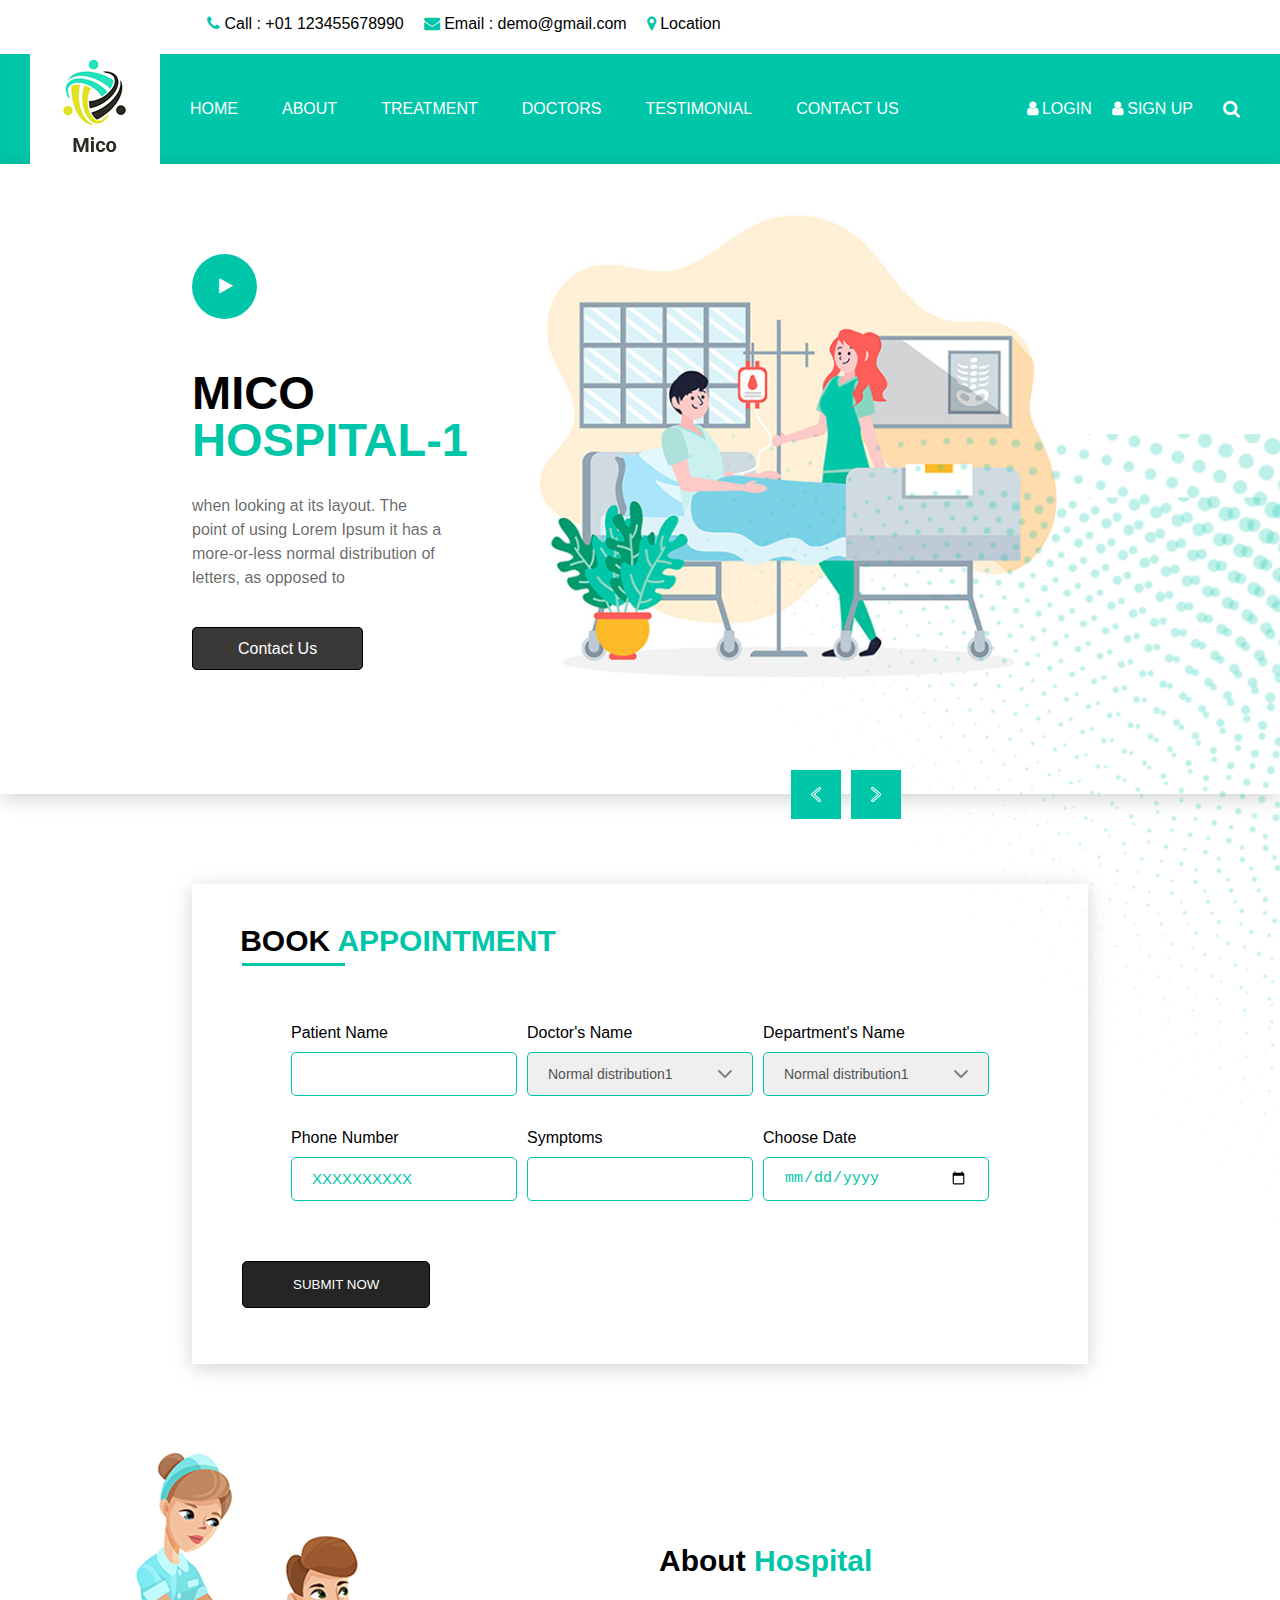
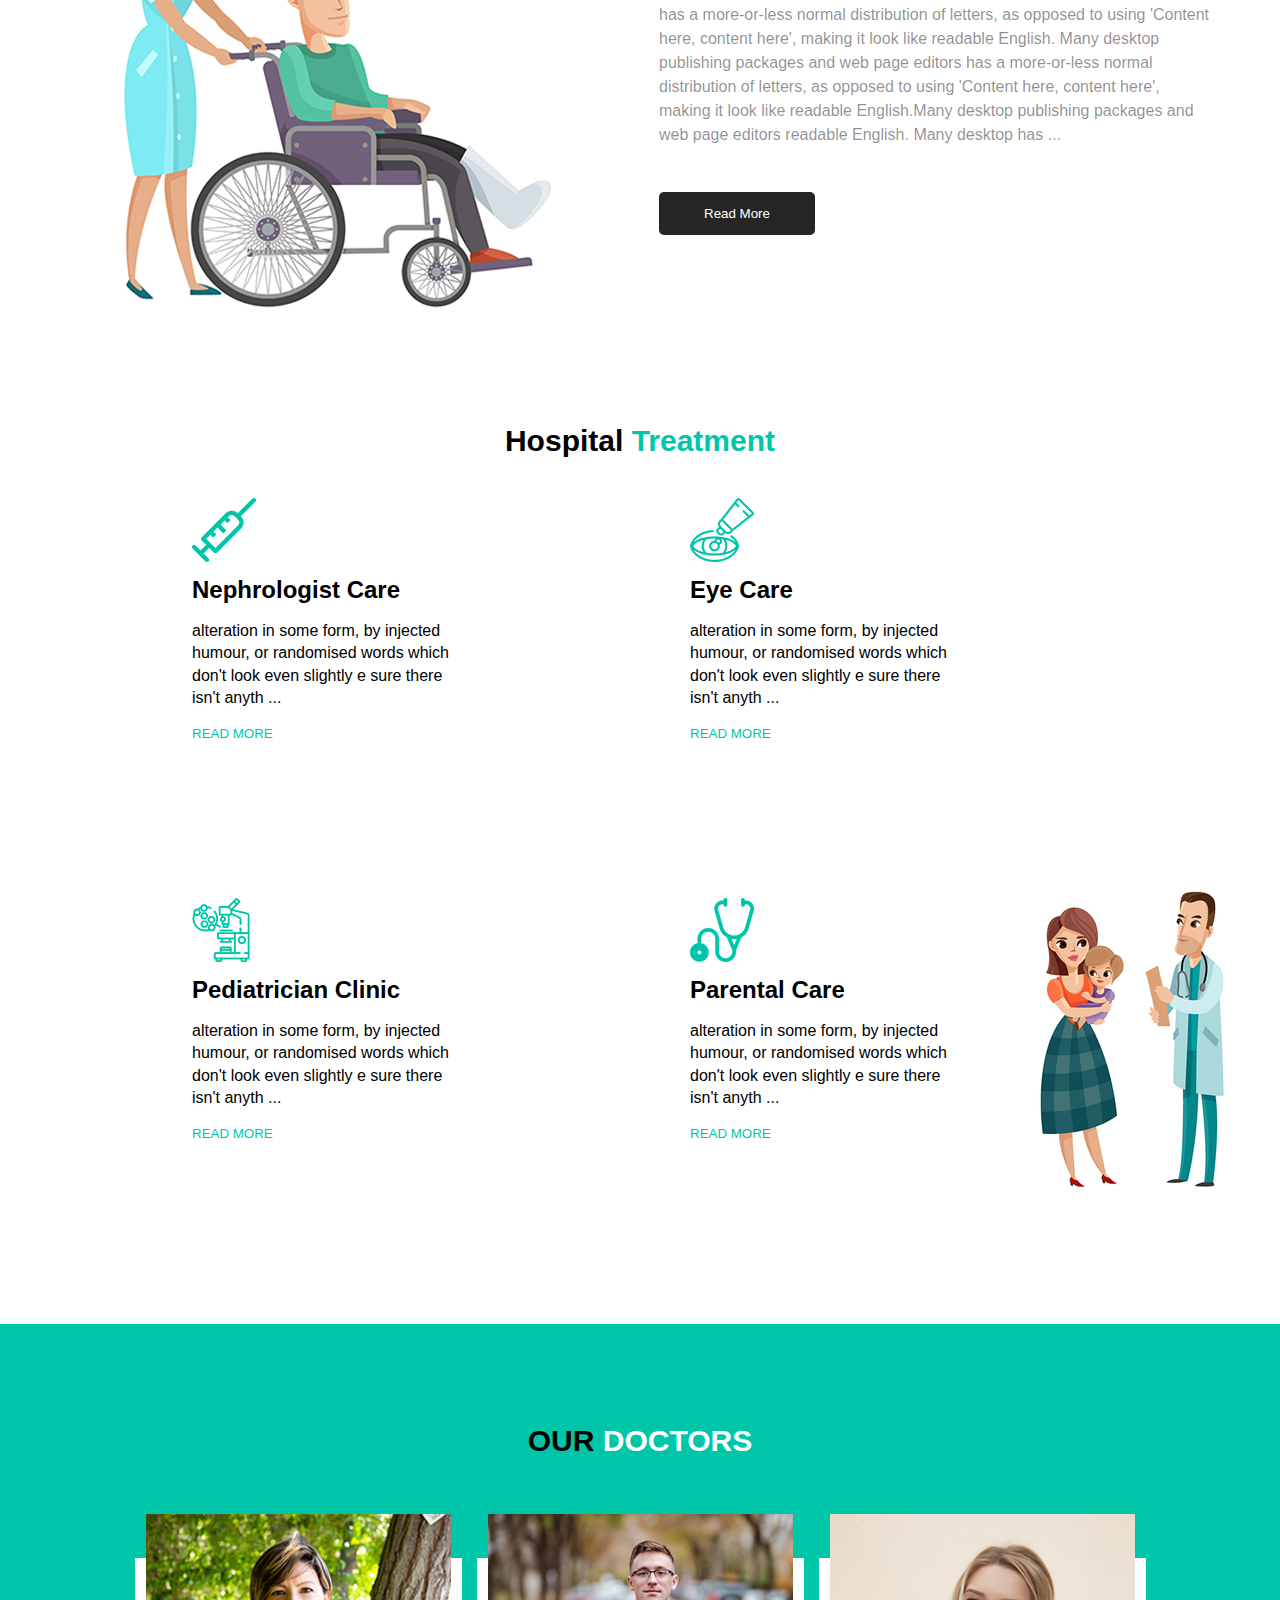
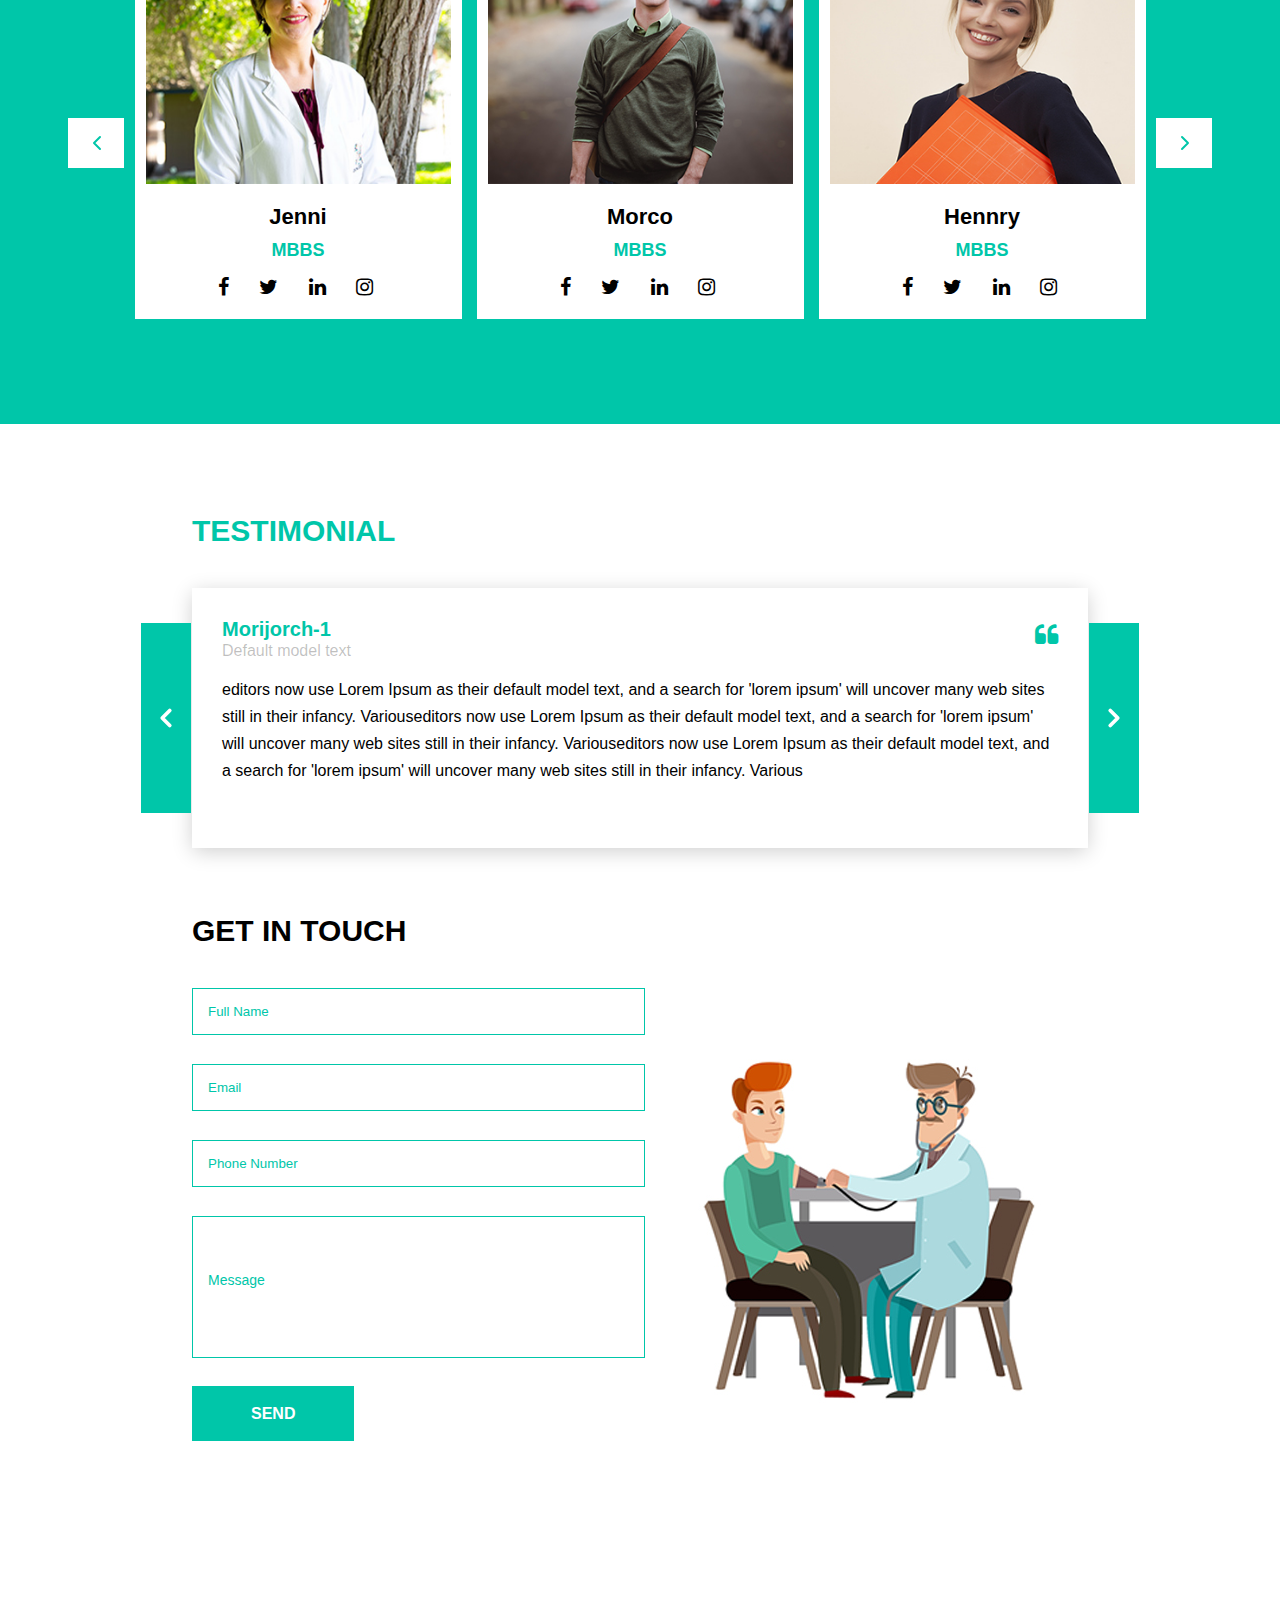
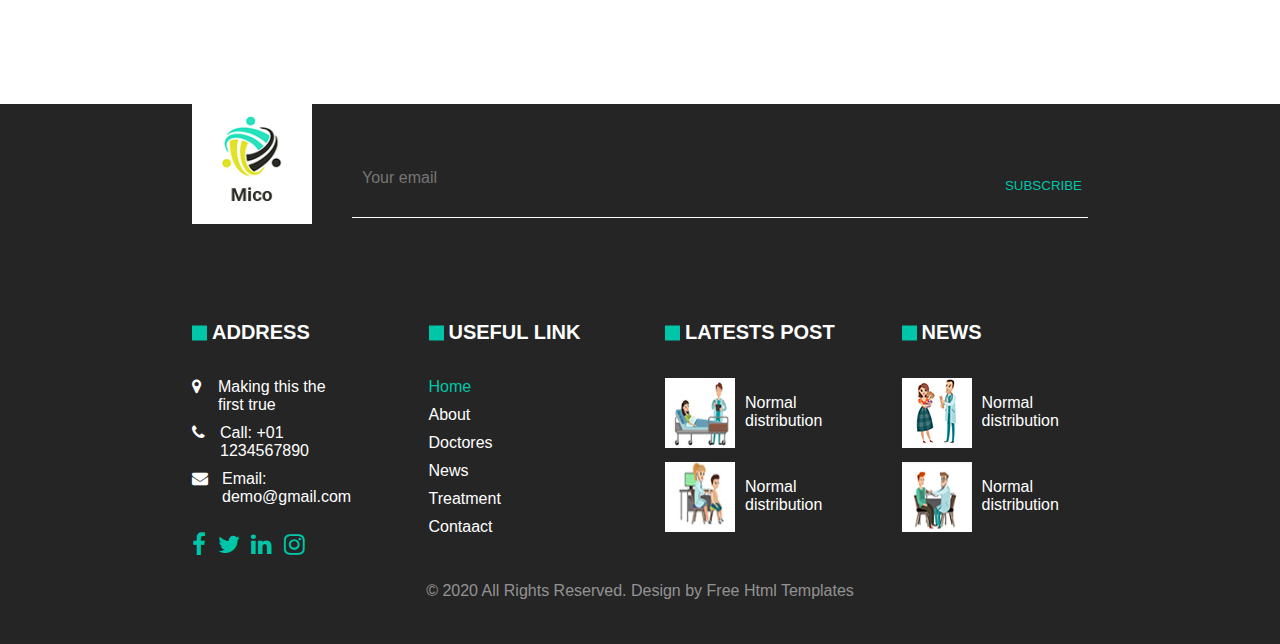
<file: index.html>
<!DOCTYPE html>
<html lang="en">
<head>
    <meta charset="UTF-8">
    <meta name="viewport" content="width=device-width, initial-scale=1.0">
    <title>Aibe</title>
    <link rel="shortcut icon" href="img/logo25.png" type="image/x-icon">
    <link rel="stylesheet" href="style/style.css">
    <link rel="stylesheet" href="https://cdnjs.cloudflare.com/ajax/libs/font-awesome/4.7.0/css/font-awesome.min.css">
    <script src="script/script.js" defer></script>
    <script src="https://cdnjs.cloudflare.com/ajax/libs/jquery/3.3.1/jquery.min.js" ></script>
</head>
<body>
    <!-- header -->
    <header class="header">
                 <div class="fulll">
        <div class="header-top row" >
    <a href="https://www.poptox.com/" class="info">
        <i class="fa fa-phone color" aria-hidden="true"></i>
        <span> Call : +01 123455678990</span>
    </a>
    <a href="mailto:demo@gmail.com" class="info">
        <i class="fa fa-envelope color" aria-hidden="true"></i>
        <span> Email : demo@gmail.com</span>
    </a>
    <a href="https://www.google.com/maps/place/Santaros+klinik%C5%B3+kraujo+centras/@54.7529731,25.2781931,170m/data=!3m1!1e3!4m6!3m5!1s0x46dd90e121618631:0xdd7ad28b21b77def!8m2!3d54.7531718!4d25.2780611!16s%2Fg%2F11cm060q5j!5m1!1e1?entry=ttu&g_ep=EgoyMDI1MDkyMi4wIKXMDSoASAFQAw%3D%3D
" class="info">
        <i class="fa fa-map-marker color" aria-hidden="true"></i>
        <span> Location</span>
    </a>
        </div>
</div>
        <div class="header-bottom">
            
            <div class="imglogo">
                <a class="logomico" href="index.html">
                    <img class="hagiwagi" src="img/logo.png" alt="">
                </a>
            </div>
        
                <ul class="navbar">
                    <li class="Home">
                        <a class="link" href="index.html">HOME</a>
                    </li>
                    <li class="About">
                        <a class="link" href="about.html">ABOUT</a>
                    </li>
                    <li class="Treatment">
                        <a class="link" href="treatment.html">TREATMENT</a>
                    </li>
                    <li class="Doctors">
                        <a class="link" href="doctor.html">DOCTORS</a>
                    </li>
                    <li class="Testimonial">
                        <a class="link" href="testimonial.html">TESTIMONIAL</a>
                    </li>
                    <li class="Contact-Us">
                        <a class="link" href="contact.html">CONTACT US</a>
                    </li>
                </ul> 
                        <div class="pechenka">
                    <a href="#" id="login-btn">
                        <i class="fa fa-user" aria-hidden="true"></i>
                        <span>LOGIN</span>
                    </a>
                    <a href="#" id="signup-btn">
                        <i class="fa fa-user" aria-hidden="true"></i>
                        <span>SIGN UP</span>
                    </a>
                        </div>

                <form class="polpichenki">
                    <button id="fufa" class="btn" type="submit">
                        <i id="faa" class="fa fa-search" aria-hidden="true"></i>
                    </button>
                </form>
                <!-- burger menu -->
                <div class="full">
                <div class="burger" onclick="toggleMenu()">
                    <div></div>
                    <div></div>
                    <div></div>
                </div>
                <div class="sidebar" id="sidebar">
                    <nav>
                        <a href="index.html"> HOME</a>
                        <a href="about.html"> ABOUT</a>
                        <a href="treatment.html"> TREATMNET </a>
                        <a href="doctor.html"> DOCTORS </a>
                        <a href="testimonial.html"> TESTINIMONIAL </a>
                        <a href="contact.html"> CONTACT US </a>
                    </nav>
                </div>
            </div>
        </div> 
<div id="search-modal" class="search-modal hidden">
  <div class="search-modal-content">
    <button class="close-btn" id="close-search">&times;</button>
    <input type="text" id="search-input" placeholder="search..." autocomplete="off" />
    <ul id="search-results"></ul>
  </div>
</div>
    </header>
    <!-- main -->
    <main>
    <!-- section -->
    
     <section id="slider" class="fullHD">
        <!-- Mico hospital -->
<div class="papochka-blinchikov">
    <div class="fulvolsvagen">
    <div class="trakingvolt">
 
    <div class="vosvagen active slide1">
        <div class="lewyj-blinchik">
            <div class="tortik">
                <div class="taburetka">
                    <button class="mochi">
                        <a class="pursik" href="https://www.youtube.com/@A4a4a4a4"><i class="fa fa-play my-icon" aria-hidden="true"></i></a>
                    </button>
                </div>
                <h1 class="zelionka">
                    MICO <br>
                    <span class="dell">
                        HOSPITAL-1
                    </span>
                </h1>
                <p class="paliruj">
                    when looking at its layout. The point of using Lorem Ipsum  it has a
                    more-or-less normal distribution of letters, as opposed to
                </p>
                <div class="bortiki">
                    <a class="topchik" href="contact.html">
                        Contact Us
                    </a>
                </div>
            </div>
        </div>
 
        <div class="pravyj-blinchik">
                            <div class="krysa">
                                <div class="sUs">
                                    <img class="hachapuri" src="img/slider-img.jpg" alt="">
                                </div>
                            </div>
                           
                       
                   
        </div>
    </div>
</div>
<!-- 2 -->
    <div class="vosvagen slide2">
<div class="papochka-blinchikov">
        <div class="lewyj-blinchik">
            <div class="kuliki">
                <div class="taburetka">
                    <button class="mochi">
                    <i class="fa fa-play my-icon" aria-hidden="true"></i>                
                    </button>
                </div>
                <h1 class="zelionka">
                    MICO <br>
                    <span class="dell">
                        HOSPITAL-2
                    </span>
                </h1>
                <p class="paliruj">
                    It was originally taken from a Latin text written by a Roman Scholar, Sceptic name of Marcus Tullius Cicero, who greatly.
                </p>
                <div class="bortiki">
                    <a class="topchik" href="contact.html">
                        Contact Us
                    </a>
                </div>
            </div>
        </div>
 
        <div class="pravyj-blinchik">
                            <div class="krysa">
                                <div class="sUs">
                                    <img class="hachapuri" src="img/slider-img.jpg" alt="">
                                </div>
                            </div>
                           
                       
                   
        </div>
        </div>
        </div>
 
        <!-- 3 -->
        <div class="vosvagen slide3">
                     <div class="papochka-blinchikov">
        <div class="lewyj-blinchik">
            <div class="kuliki">
                <div class="taburetka">
                    <button class="mochi">
                    <i class="fa fa-play my-icon" aria-hidden="true"></i>                
                    </button>
                </div>
                <h1 class="zelionka">
                    MICO <br>
                    <span class="dell">
                        HOSPITAL-3
                    </span>
                </h1>
                <p class="paliruj">
                    The reason we use Lorem Lorem Ipsum is simple. If we used Lorem real text, it wo Text Here...", this would also  design.
                </p>
                <div class="bortiki">
                    <a class="topchik" href="contact.html">
                        Contact Us
                    </a>
                </div>
            </div>
        </div>
 
        <div class="pravyj-blinchik">
                            <div class="krysa">
                                <div class="sUs">
                                    <img class="hachapuri" src="img/slider-img.jpg" alt="">
                                </div>
                            </div>
        </div>
        </div>
        </div>
    </div>
    </div>
    <!-- right/left -->
                        <div class="kosmos">
                            <div  class="mars">
                                <button id="arrowL" >
                                    <img class="jupiter" src="img/prev.png" alt="">
                                </button>
                            </div>
                            <div class="venera">
                                <button  id="arrowR" >
                                    <img class="jupiter" src="img/next.png" alt="">
                                </button>
                            </div>
                        </div>
 
        <div class="dots"><img class="dota" src="img/dots.png" alt=""></div>
           
     </section>
 
 
        <section class="main2">
            <div class="mini">
    <form class="formochka">
            <h4>
                <div class="px1">BOOK
                <span class="cvetnoe">APPOINTMENT</span></div>
                <div class="liniuote">
            </div>
            </h4>
    <div class="dastish">
        <div class="drotiki">
    <div class="dabltrack">
            <div class="lb1">
                   <br><span class="cheburek" for="inputPatientName">Patient Name</span><br>
                    <input type="text" class="sarai" id="originalPatientName" placeholder="">
            </div>
            <div class="lb2">
                <br><span class="cheburek" for="inputDoctorName">Doctor's Name</span><br>
                    <select name="" class="saraii" id="originalDoctorName">
                    <option value="Normal distribution ">Normal distribution1 </option>
                    <option value="Normal distribution ">Normal distribution2 </option>
                    <option value="Normal distribution ">Normal distribution3 </option>
                    </select>
            </div>
            <div class="lb3">
                <br><span class="cheburek" for="inputDepartmentName">Department's Name</span><br>
                    <select name="" class="saraii" id="originalDepartmentName">
                    <option  value="Normal distribution ">Normal distribution1 </option>
                    <option value="Normal distribution ">Normal distribution2 </option>
                    <option value="Normal distribution ">Normal distribution3 </option>
                    </select>
            </div>
    </div>
    <div class="kontratrack">
            <div class="lb4">
                <br><span class="cheburek" for="inputPhone">Phone Number</span><br>
                    <input type="number" class="sarai" id="originalPhone" placeholder="XXXXXXXXXX" >
            </div>
            <div class="lb5">
                <br><span class="cheburek" for="inputSymptoms">Symptoms</span><br>
                    <input type="text" class="sarai" id="originalSymptoms" placeholder="">
            </div>
            <div class="lb6">
                <br><span class="cheburek" for="inputDate">Choose Date </span><br>
                    <div class="data" id="Date" data-date-format="mm-dd-yyyy">
                    <input type="date" id="date" class="sarai" name="date">
                    </div>  
            </div>
    </div>
        </div>
    </div>
            <div class="sumka"><button class="simka" id="btn">SUBMIT NOW</button></div>
            
    </form>
     </section>
     <section class="main3">
        <!-- about hospital -->
    
        <div class="pupsikas">
            <div class="kruciakas">
                <div class="rakas">
                    <img class="invalidas" src="img/about-img.jpg" alt="">
                </div>
            </div>
            <div class="mielas">
                <h4 class="h44">
                    About
                    <span class="kaktus">Hospital</span>
                </h4>
                <p class="labuba">
                    has a more-or-less normal distribution of letters, as opposed 
                    to using 'Content here, content here', making it look like
                    readable English. Many desktop publishing packages and web 
                    page editors has a more-or-less normal distribution of letters, 
                    as opposed to using 'Content here, content here', making it look
                    like readable English.Many desktop publishing packages and web page editors readable English. 
                    Many desktop has <span class="labuba3">...</span>
                </p>
                   <p class="labuba2 animacija">
                     a more-or-less normal distribution of letters, as opposed 
                    to using 'Content here, content here', making it look like
                    readable English. Many desktop publishing packages and web 
                    page editors has a more-or-less normal distribution of letters.
                
                </p>
                
                    <div class="shnobel">
                        <button class="bobel" href="">Read More</button>
                    </div>
            </div>
        </div>

     </section>
     <section class="main4">
        <!-- Hospital Treatment -->
        <div class="krovat">
            <div class="pochka">
                <h4 class="serdce">
                    Hospital
                    <span class="liogkije">Treatment</span>
                </h4>
                
                <div class="silizionka">
                    
                    <div class="kletka1">
                        <div class="onre">
                            <img class="fantom" src="img/t1.png" alt="">
                        </div>
                            <div class="Poltergeist">
                                <h4 class="banshi">Nephrologist Care</h4>
                            </div>
                                <div class="jurei">
                                    <p class="help">alteration in some form, by injected humour, or randomised 
                                        words which don't look even slightly e sure there isn't anyth<span class="help3"> ...</span></p>
                                </div>
                                <p class="help2">alteration in some form, by injected humour, or randomised 
                                        words which don't 
                                        look even slightly</p>
                                    <div class="Raidziu">
                                        <button class="gore" href="">READ MORE</button>
                                    </div>
                    </div>
                    <div class="kletka2">
                        <div class="onre">
                            <img class="fantom" src="img/t2.png" alt="">
                        </div>
                            <div class="Poltergeist">
                                <h4 class="banshi">Eye Care</h4>
                            </div>
                                <div class="jurei">
                                    <p class="help">alteration in some form, by injected humour, or randomised 
                                        words which don't 
                                        look even slightly e sure there isn't anyth<span class="help3"> ...</span></p>
                                </div>
                                <p class="help2">alteration in some form, by injected humour, or randomised 
                                        words which don't 
                                        look even slightly</p>
                                    <div class="Raidziu">
                                        <button class="gore" href="">READ MORE</button>
                                    </div>
                    </div>
                    <div class="kletka3">
                        <div class="onre">
                            <img class="fantom" src="img/t3.png" alt="">
                        </div>
                            <div class="Poltergeist">
                                <h4 class="banshi">Pediatrician Clinic</h4>
                            </div>
                                <div class="jurei">
                                    <p class="help">alteration in some form, by injected humour, or randomised 
                                        words which don't 
                                        look even slightly e sure there isn't anyth<span class="help3"> ...</span></p>
                                </div>
                                <p class="help2">alteration in some form, by injected humour, or randomised 
                                        words which don't 
                                        look even slightly</p>
                                    <div class="Raidziu">
                                        <button class="gore">READ MORE</button>
                                    </div>
                    </div>
                    <div class="kletka4">
                        <div class="onre">
                            <img class="fantom" src="img/t4.png" alt="">
                        </div>
                            <div class="Poltergeist">
                                <h4 class="banshi">Parental Care</h4>
                            </div>
                                <div class="jurei">
                                    <p class="help">alteration in some form, by injected humour, or randomised 
                                        words which don't 
                                        look even slightly e sure there isn't anyth<span class="help3"> ...</span></p>
                                </div>
                                <p class="help2">alteration in some form, by injected humour, or randomised 
                                        words which don't 
                                        look even slightly</p>
                                    <div class="Raidziu">
                                        <button class="gore">READ MORE</button>
                                    </div>
                    </div>
                </div>
            </div>

        </div>
            <div class="blagavonja">
                <img class="krest" src="img/treatment-side-img.jpg" alt="">
            </div>
     </section>
     <section class="main5">
        <!-- our doctors -->
         <div class="troll">
            <div class="bloodseeker">
                <h4 class="wraithking">
                    <span class="cm">OUR</span>
                    DOCTORS
                </h4>
            </div>
            <div class="azuki">
                <button class="axel"></button>
                <div class="slider-window">
                    <div class="darkwillow">
                        <div class="io1">
                            <div class="belyj fon">
                                <img class="pops" src="img/team1.jpg" alt="">
                                    <div class="dyrka">
                                        <div class="kvoka"><span class="pudge">Hennry</span></div>
                                        <div class="troksa"><span class="morkovka">MBBS</span></div>
                                    </div>
                                <div class="superstar">
                                    <a class="haribo" href="https://www.facebook.com/">
                                        <i class="fa fa-facebook" aria-hidden="true"></i>
                                    </a>
                                    <a class="haribo" href="https://x.com/">
                                        <i class="fa fa-twitter" aria-hidden="true"></i>
                                    </a>
                                    <a class="haribo" href="https://lt.linkedin.com/">
                                        <i class="fa fa-linkedin" aria-hidden="true"></i>
                                    </a>
                                    <a class="haribo" href="https://www.instagram.com/">
                                        <i class="fa fa-instagram" aria-hidden="true"></i>
                                    </a>
                                </div>
                            </div>
                        </div>

                        <div class="io2">
                            <div class="belyj fon">
                                <img class="pops" src="img/team2.jpg" alt="">
                                    <div class="dyrka">
                                        <div class="kvoka"><span class="pudge">Jenni</span></div> 
                                        <div class="troksa"><span class="morkovka">MBBS</span></div>
                                    </div>
                                <div class="superstar">
                                    <a class="haribo" href="https://www.facebook.com/">
                                        <i class="fa fa-facebook" aria-hidden="true"></i>
                                    </a>
                                    <a class="haribo" href="https://x.com/">
                                        <i class="fa fa-twitter" aria-hidden="true"></i>
                                    </a>
                                    <a class="haribo" href="https://lt.linkedin.com/">
                                        <i class="fa fa-linkedin" aria-hidden="true"></i>
                                    </a>
                                    <a class="haribo" href="https://www.instagram.com/">
                                        <i class="fa fa-instagram" aria-hidden="true"></i>
                                    </a>
                                </div>
                            </div>
                        </div>

                        <div class="io3">
                            <div class="belyj fon">
                                <img class="pops" src="img/team3.jpg" alt="">
                                    <div class="dyrka">
                                        <div class="kvoka"><span class="pudge">Morco</span></div> 
                                        <div class="troksa"><span class="morkovka">MBBS</span></div>
                                    </div>
                                <div class="superstar">
                                    <a class="haribo" href="https://www.facebook.com/">
                                        <i class="fa fa-facebook" aria-hidden="true"></i>
                                    </a>
                                    <a class="haribo" href="https://x.com/">
                                        <i class="fa fa-twitter" aria-hidden="true"></i>
                                    </a>
                                    <a class="haribo" href="https://lt.linkedin.com/">
                                        <i class="fa fa-linkedin" aria-hidden="true"></i>
                                    </a>
                                    <a class="haribo" href="https://www.instagram.com/">
                                        <i class="fa fa-instagram" aria-hidden="true"></i>
                                    </a>
                                </div>
                            </div>
                        </div>
                    </div>
                    </div>
                <button class="axer"></button>
            </div>
         </div>

     </section>
     <section class="main6">
                <!-- testimonial -->
                <div class="arbuzik">
                    <div class="pomidori">
                        <h4 class="ogurchikiiii">TESTIMONIAL</h4>
                    </div>
                    <div class="flexxx">
                     <div class="syro4ekl"></div>
            <div class="burlyki">
                
                    <!-- 1 -->
                <div class="pipiski">
                    <div class="baklazhan">
                        <div class="jagody">
                                <div class="malina">Morijorch-1</div>
                                <div class="mandarinka4">
                                    <div class="klubnika"><i class="fa fa-quote-left" aria-hidden="true"></i></div>
                                </div> 
                        </div>
                        <p class="chereshnya">Default model text</p>
                        <p class="vishnya">editors now use Lorem Ipsum as their default model 
                            text, and a search for 'lorem ipsum' will uncover many web sites 
                            still in their infancy. Variouseditors now use Lorem Ipsum as their 
                            default model text, and a search for 'lorem ipsum' will uncover many 
                            web sites still in their infancy. Variouseditors now use Lorem Ipsum 
                            as their default model text, and a search for 'lorem ipsum' will 
                            uncover many web sites still in their infancy. Various</p>
                        
                    </div>
                </div>
               
                    
            </div>

            <div class="syro4ekr"></div>
            </div>
                    <!-- 2 -->
                <div class="skrytnost burlyki">
                    <div class="pipiski">
                    <div class="baklazhan">
                        <div class="jagody">
                                <div class="malina">Morijorch-2</div>
                                <div class="mandarinka4">
                                    <div class="klubnika"><i class="fa fa-quote-left" aria-hidden="true"></i></div>
                                </div> 
                        </div>
                        <p class="chereshnya">Default model text</p>
                        <p class="vishnya">Now is the winter of our discontent
                            Made glorious summer by this sun of York;
                            And all the clouds that lour'd upon our house
                            In the deep bosom of the ocean buried.
                            Now are our brows bound with victorious wreaths;
                            Our bruised arms hung up for monuments;
                            Our stern alarums changed to merry meetings,To fright the souls of fearful adversaries,
                            He capers nimbly in a lady's chamber
                            To the lascivious pleasing of a lute.
                            But I, that am not shaped for sportive tricks,</p>
                        
                    </div>
                </div>
                </div>
                    <!-- 3 -->
                <div class="skrytnost burlyki">
                    <div class="pipiski">
                    <div class="baklazhan">
                        <div class="jagody">
                                <div class="malina">Morijorch-3</div>
                                <div class="mandarinka4">
                                    <div class="klubnika"><i class="fa fa-quote-left" aria-hidden="true"></i></div>
                                </div> 
                        </div>
                        <p class="chereshnya">Default model text</p>
                        <p class="vishnya">Grim-visaged war hath smooth'd his wrinkled front;
                            And now, instead of mounting barded steeds
                            To fright the souls of fearful adversaries,
                            He capers nimbly in a lady's chamber
                            To the lascivious pleasing of a lute.
                            But I, that am not shaped for sportive tricks,
                            Nor made to court an amorous looking-glass;
                            I, that am rudely stamp'd, and want love's majesty
                            To strut before a wanton ambling nymph;</p>
                        
                    </div>
                </div>
                </div>

                    
                </div>
     </section>
     <section class="main7">

                <!-- get in touch (contact) -->
            <div class="dobranoc">
                <div class="neoangin">
                    <div class="slodkich">
                        <h4 class="snow">GET IN TOUCH</h4>
                    </div>
                        <div class="armor">
                            <div class="good_night">
                                <input id="name" class="bad" type="text" placeholder="Full Name" autocomplete="name"/>
                                <div class="error-message" id="error-name"></div>
                            </div>
                            <div class="good_night">
                                <input id="email" class="bad" type="email" placeholder="Email" autocomplete="email"/>
                                <div class="error-message" id="error-email"></div>
                            </div>
                            <div class="good_night">
                                <input id="phone" class="bad" type="text" placeholder="Phone Number" autocomplete="photo"/>
                                <div class="error-message" id="error-phone"></div>
                            </div>
                            <div class="good_night">
                                <textarea id="message" class="day" placeholder="Message"></textarea>
                                <div class="error-message" id="error-message"></div>
                            </div>
                            </div>

                            <div class="feji">
                            <a href="#" id="sendBtn" class="winks">SEND</a>
                            </div>
                </div>
                    <div class="kevin">
                        <div class="batmen"><img class="batmobil" src="img/contact-img.jpg" alt=""></div>
                        <a class="fnaf2" href=""><img class="fnaf"></a>
                    </div>

                    
            </div>
     </section>
    </main>
    
    <!-- footer -->
    <footer class="end">
    <div class="obshirnoe">
        <div class="malekuly">
        <div class="white">
            <a href="index.html">
                <img class="kisimisi" src="img/logo.png" alt="">
            </a>
        </div>
            <div class="atom">
               <form class="minatom" id="subscribeForm" action="">
    <input id="mada" class="mandarin" type="email" placeholder="Your email" required>
    <button type="submit" class="knopka" id="knopka">
        SUBSCRIBE
    </button>
</form>




            </div>
        </div>
    </div>
        
    <div class="pirog">
        <div class="apelsin">
            <h5>
                ADDRESS
            </h5>
            <div class="sosiski2">
                <a class="sosiski" href="https://www.google.com/maps/place/Santaros+klinik%C5%B3+kraujo+centras/@54.7529731,25.2781931,170m/data=!3m1!1e3!4m6!3m5!1s0x46dd90e121618631:0xdd7ad28b21b77def!8m2!3d54.7531718!4d25.2780611!16s%2Fg%2F11cm060q5j!5m1!1e1?entry=ttu&g_ep=EgoyMDI1MDkyMi4wIKXMDSoASAFQAw%3D%3D">
                    <i class="fa fa-map-marker sosi_nika" aria-hidden="true"></i>
                    <span>Making this the first true</span>
                </a>
                <a class="sosiski"  href="https://www.poptox.com/">
                    <i class="fa fa-phone sosi_nika" aria-hidden="true"></i>
                    <span>
                        Call: +01 1234567890
                    </span>
                </a>
                <a class="sosiski"  href="mailto:demo@gmail.com">
                    <i class="fa fa-envelope sosi_nika"></i>
                    <span>
                        Email: demo@gmail.com
                    </span>
                </a>
            </div>
            <div class="ikonki2">
                <a class="ikonki"  href="https://www.facebook.com/">
                    <i class="fa fa-facebook" aria-hidden="true"></i>
                </a>
                <a class="ikonki" href="https://x.com/">
                    <i class="fa fa-twitter" aria-hidden="true"></i>
                </a>
                <a class="ikonki" href="https://lt.linkedin.com/">
                    <i class="fa fa-linkedin" aria-hidden="true"></i>
                </a>
                <a class="ikonki" href="https://www.instagram.com/">
                    <i class="fa fa-instagram" aria-hidden="true"></i>
                </a>
            </div>
        </div>


        <div class="apelsin2">
            <h5>
                USEFUL LINK
            </h5>
            <div class="uliki">
            <ul class="burger-king">
                <li class="burgeriukas">
                    <a class="suliki" href="index.html">
                        <span class="golubcy2">Home</span>
                    </a>
                </li>
                <li class="burgeriukas">
                    <a  class="suliki" href="about.html">
                        <span class="golubcy">About</span>
                    </a>
                </li>
                <li class="burgeriukas">
                    <a  class="suliki" href="doctor.html">
                        <span class="golubcy">Doctores</span>
                    </a>
                </li>
                <li class="burgeriukas">
                    <a  class="suliki" href="testimonial.html">
                        <span class="golubcy">News</span>
                    </a>
                </li>
                <li class="burgeriukas">
                    <a  class="suliki" href="treatment.html">
                        <span class="golubcy">Treatment</span>
                    </a>
                </li>
                <li class="burgeriukas">
                    <a  class="suliki" href="contact.html">
                        <span class="golubcy">Contaact</span>
                    </a>
                </li>
            </ul>
            </div>
        </div>

        <div class="apelsin3">
            <h5>
                LATESTS POST
            </h5>
            <div class="burunduki">
                <div class="invalidy">
                    <img class="aguzok" src="img/post1.jpg" alt="">
                </div>
                <p class="scrip">
                    Normal
                    distribution
                </p>
            </div>
            <div class="chip">
                <div class="dail">
                    <img class="aguzok" src="img/post2.jpg" alt="">
                </div>
                <p class="scrip">
                    Normal
                    distribution
                </p>
            </div>
        </div>

    
        <div class="apelsin4">
            <h5>
                NEWS
            </h5>
            <div class="speshite">
                <div class="napomosh">
                    <img class="aguzok" src="img/post3.jpg" alt="">
                </div>
                <p class="scrip">
                    Normal
                    distribution
                </p>
            </div>
            <div class="ty">
                <div class="burundukas">
                    <img class="aguzok" src="img/post4.png" alt="">
                </div>
                <p class="scrip">
                    Normal
                    distribution
                </p>
            </div>
        </div>
    </div>
        
        <div class="otshelnik">
            <p class="kartonka">
                &copy;
                <span>2020 All Rights Reserved. Design by
                    <a class="okak" href="https://templatemo.com/">Free Html Templates</a>
                </span>
            </p>
        </div>
    </footer>

    <div id="modal" class="modal-overlay hidden">
  <div class="modal-content">
    <span class="close-btn">&times;</span>
    <div class="modal-header">Welcome</div>
    <div class="toggle-buttons">
      <button id="login-btn-modal" class="active">Login</button>
      <button id="signup-btn-modal">Sign Up</button>
    </div>
    <form id="login-form" style="display: flex; flex-direction: column;">
      <input type="text" placeholder="Username" required>
      <input type="password" placeholder="Password" required>
      <button type="submit" class="submit-btn">Login</button>
    </form>
    <form id="signup-form" style="display: none; flex-direction: column;">
      <input type="text" placeholder="Username" required>
      <input type="email" placeholder="Email" required>
      <input type="password" placeholder="Password" required>
      <button type="submit" class="submit-btn">Sign Up</button>
    </form>
  </div>
</div>
</body>
</html>
</file>
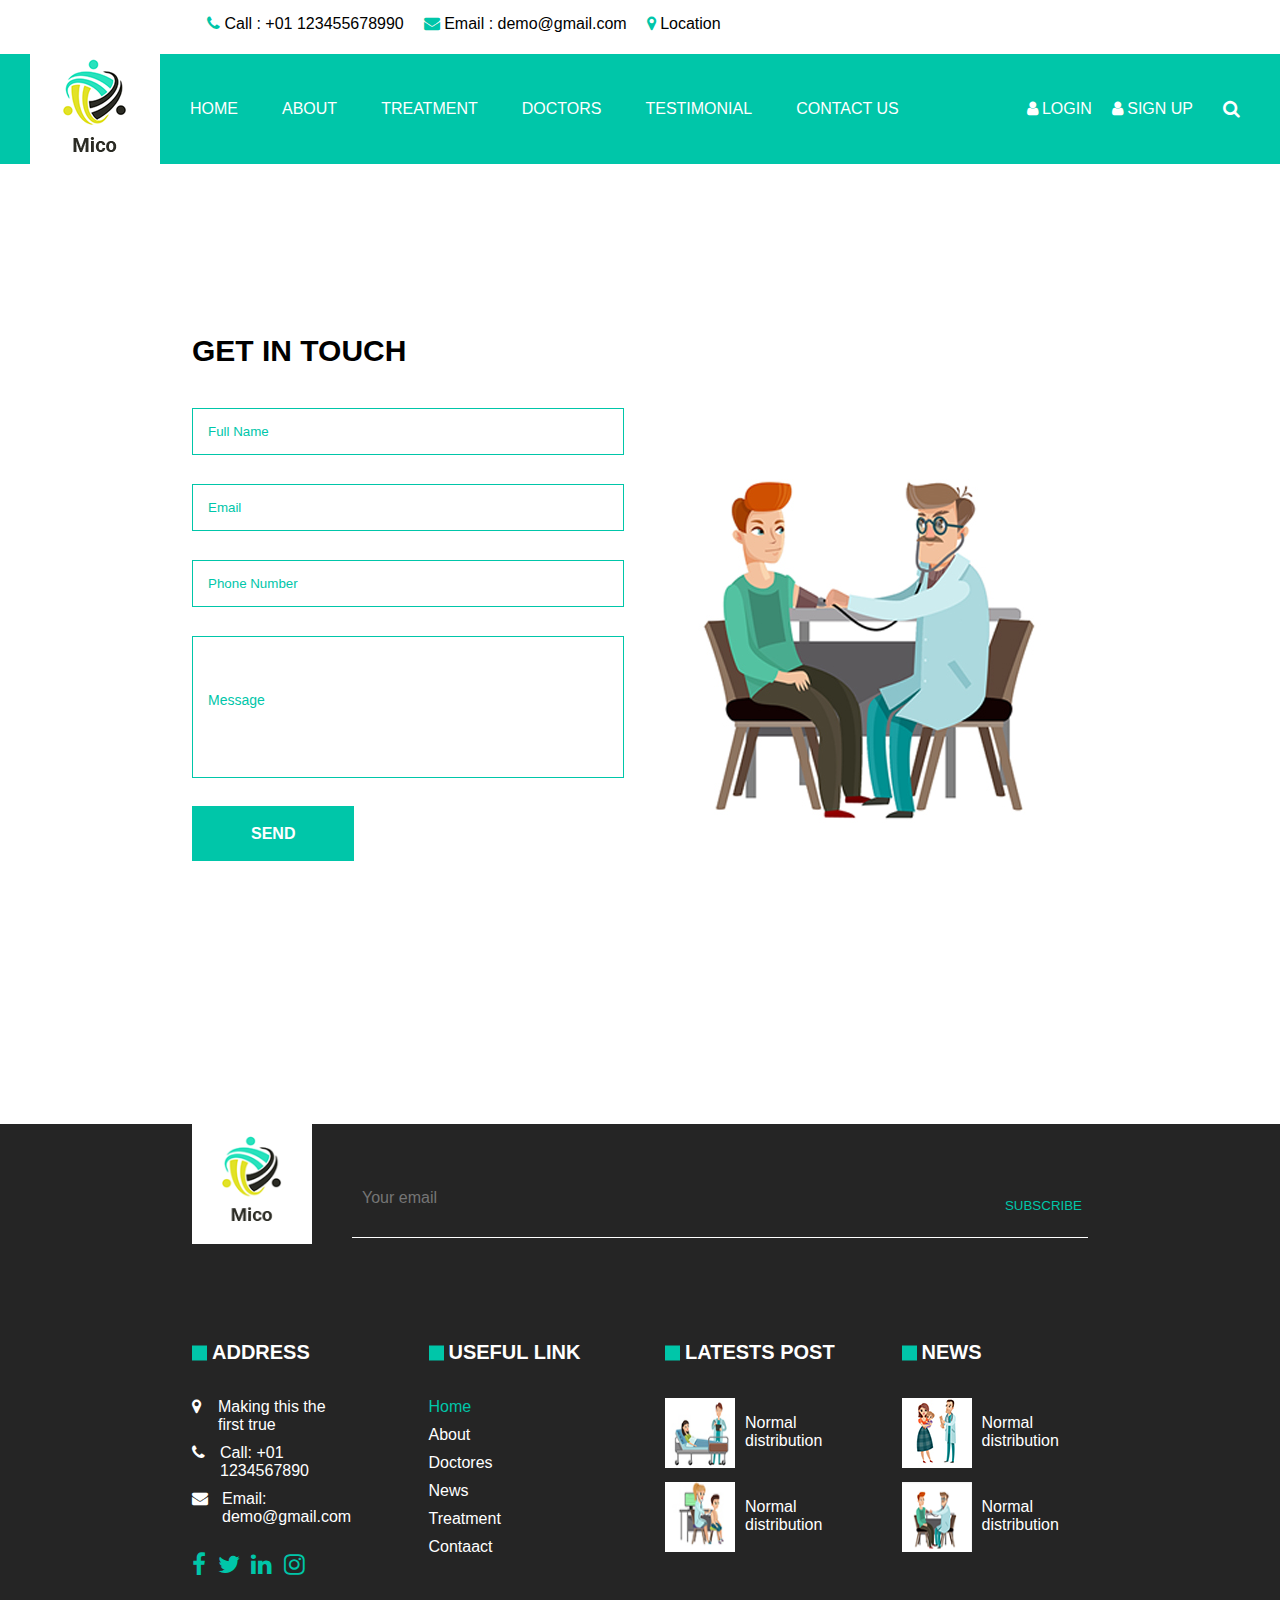
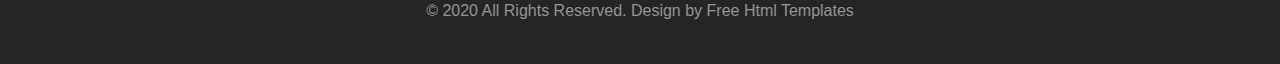
<file: contact.html>
<!DOCTYPE html>
<html lang="en">
<head>
    <meta charset="UTF-8">
    <meta name="viewport" content="width=device-width, initial-scale=1.0">
    <title>Aibe</title>
    <link rel="stylesheet" href="style/style.css">
    <link rel="stylesheet" href="https://cdnjs.cloudflare.com/ajax/libs/font-awesome/4.7.0/css/font-awesome.min.css">
    <link rel="stylesheet" href="style/contact.css">
    <script src="script/contact.js" defer></script>
    <script src="https://cdnjs.cloudflare.com/ajax/libs/jquery/3.3.1/jquery.min.js" ></script>
</head>
<body>
    <!-- header -->
    <header class="header">
                 <div class="fulll">
        <div class="header-top row" >
    <a href="https://www.poptox.com/" class="info">
        <i class="fa fa-phone color" aria-hidden="true"></i>
        <span> Call : +01 123455678990</span>
    </a>
    <a href="mailto:demo@gmail.com" class="info">
        <i class="fa fa-envelope color" aria-hidden="true"></i>
        <span> Email : demo@gmail.com</span>
    </a>
    <a href="https://www.google.com/maps/place/Santaros+klinik%C5%B3+kraujo+centras/@54.7529731,25.2781931,170m/data=!3m1!1e3!4m6!3m5!1s0x46dd90e121618631:0xdd7ad28b21b77def!8m2!3d54.7531718!4d25.2780611!16s%2Fg%2F11cm060q5j!5m1!1e1?entry=ttu&g_ep=EgoyMDI1MDkyMi4wIKXMDSoASAFQAw%3D%3D
" class="info">
        <i class="fa fa-map-marker color" aria-hidden="true"></i>
        <span> Location</span>
    </a>
        </div>
</div>
        <div class="header-bottom">
            
            <div class="imglogo">
                <a class="logomico" href="index.html">
                    <img class="hagiwagi" src="img/logo.png" alt="">
                </a>
            </div>

                <ul class="navbar">
                    <li class="Home">
                        <a class="link" href="index.html">HOME</a>
                    </li>
                    <li class="About">
                        <a class="link" href="about.html">ABOUT</a>
                    </li>
                    <li class="Treatment">
                        <a class="link" href="treatment.html">TREATMENT</a>
                    </li>
                    <li class="Doctors">
                        <a class="link" href="doctor.html">DOCTORS</a>
                    </li>
                    <li class="Testimonial">
                        <a class="link" href="testimonial.html">TESTIMONIAL</a>
                    </li>
                    <li class="Contact-Us">
                        <a class="link" href="contact.html">CONTACT US</a>
                    </li>
                </ul> 
            <div class="pechenka">
                    <a href="#" id="login-btn">
                        <i class="fa fa-user" aria-hidden="true"></i>
                        <span>LOGIN</span>
                    </a>
                    <a href="#" id="signup-btn">
                        <i class="fa fa-user" aria-hidden="true"></i>
                        <span>SIGN UP</span>
                    </a>
                        </div>
                <form class="polpichenki">
                    <button id="fufa" class="btn" type="submit">
                        <i class="fa fa-search" aria-hidden="true"></i>
                    </button>
                </form>
              <!-- // burger menu -->
                <div class="full">
                <div class="burger" onclick="toggleMenu()">
                    <div></div>
                    <div></div>
                    <div></div>
                </div>
                <div class="sidebar" id="sidebar">
                    <nav>
                        <a href="index.html"> HOME</a>
                        <a href="about.html"> ABOUT</a>
                        <a href="treatment.html"> TREATMNET </a>
                        <a href="doctor.html"> DOCTORS </a>
                        <a href="testimonial.html"> TESTINIMONIAL </a>
                        <a href="contact.html"> CONTACT US </a>
                    </nav>
                </div>
            </div>
        </div> 
<div id="search-modal" class="search-modal hidden">
  <div class="search-modal-content">
    <button class="close-btn" id="close-search">&times;</button>
    <input type="text" id="search-input" placeholder="search..." autocomplete="off" />
    <ul id="search-results"></ul>
  </div>
</div>

    </header>
<section class="main7">

                <!-- get in touch (contact) -->
            <div class="dobranoc">
                <div class="neoangin">
                    <div class="slodkich">
                        <h4 class="snow">GET IN TOUCH</h4>
                    </div>
                        <div class="armor">
                            <div class="good_night">
                                <input id="name" class="bad" type="text" placeholder="Full Name" autocomplete="name"/>
                                <div class="error-message" id="error-name"></div>
                            </div>
                            <div class="good_night">
                                <input id="email" class="bad" type="email" placeholder="Email" autocomplete="email"/>
                                <div class="error-message" id="error-email"></div>
                            </div>
                            <div class="good_night">
                                <input id="phone" class="bad" type="text" placeholder="Phone Number" autocomplete="photo"/>
                                <div class="error-message" id="error-phone"></div>
                            </div>
                            <div class="good_night">
                                <textarea id="message" class="day" placeholder="Message"></textarea>
                                <div class="error-message" id="error-message"></div>
                            </div>
                            </div>

                            <div class="feji">
                            <a href="#" id="sendBtn" class="winks">SEND</a>
                            </div>
                </div>
                    <div class="kevin">
                        <div class="batmen"><img class="batmobil" src="img/contact-img.jpg" alt=""></div>
                        <a class="fnaf2" href=""><img class="fnaf"></a>
                    </div>

                    
            </div>
     </section>
    </main>
<!-- footer -->
    <footer class="end">
    <div class="obshirnoe">
        <div class="malekuly">
        <div class="white">
            <a href="index.html">
                <img class="kisimisi" src="img/logo.png" alt="">
            </a>
        </div>
            <div class="atom">
               <form class="minatom" id="subscribeForm" action="">
    <input id="mada" class="mandarin" type="email" placeholder="Your email" required>
    <button type="submit" class="knopka" id="knopka">
        SUBSCRIBE
    </button>
</form>




            </div>
        </div>
    </div>
        
    <div class="pirog">
        <div class="apelsin">
            <h5>
                ADDRESS
            </h5>
            <div class="sosiski2">
                <a class="sosiski" href="https://www.google.com/maps/place/Santaros+klinik%C5%B3+kraujo+centras/@54.7529731,25.2781931,170m/data=!3m1!1e3!4m6!3m5!1s0x46dd90e121618631:0xdd7ad28b21b77def!8m2!3d54.7531718!4d25.2780611!16s%2Fg%2F11cm060q5j!5m1!1e1?entry=ttu&g_ep=EgoyMDI1MDkyMi4wIKXMDSoASAFQAw%3D%3D">
                    <i class="fa fa-map-marker sosi_nika" aria-hidden="true"></i>
                    <span>Making this the first true</span>
                </a>
                <a class="sosiski"  href="https://www.poptox.com/">
                    <i class="fa fa-phone sosi_nika" aria-hidden="true"></i>
                    <span>
                        Call: +01 1234567890
                    </span>
                </a>
                <a class="sosiski"  href="mailto:demo@gmail.com">
                    <i class="fa fa-envelope sosi_nika"></i>
                    <span>
                        Email: demo@gmail.com
                    </span>
                </a>
            </div>
            <div class="ikonki2">
                <a class="ikonki"  href="https://www.facebook.com/">
                    <i class="fa fa-facebook" aria-hidden="true"></i>
                </a>
                <a class="ikonki" href="https://x.com/">
                    <i class="fa fa-twitter" aria-hidden="true"></i>
                </a>
                <a class="ikonki" href="https://lt.linkedin.com/">
                    <i class="fa fa-linkedin" aria-hidden="true"></i>
                </a>
                <a class="ikonki" href="https://www.instagram.com/">
                    <i class="fa fa-instagram" aria-hidden="true"></i>
                </a>
            </div>
        </div>


        <div class="apelsin2">
            <h5>
                USEFUL LINK
            </h5>
            <div class="uliki">
            <ul class="burger-king">
                <li class="burgeriukas">
                    <a class="suliki" href="index.html">
                        <span class="golubcy2">Home</span>
                    </a>
                </li>
                <li class="burgeriukas">
                    <a  class="suliki" href="about.html">
                        <span class="golubcy">About</span>
                    </a>
                </li>
                <li class="burgeriukas">
                    <a  class="suliki" href="doctor.html">
                        <span class="golubcy">Doctores</span>
                    </a>
                </li>
                <li class="burgeriukas">
                    <a  class="suliki" href="testimonial.html">
                        <span class="golubcy">News</span>
                    </a>
                </li>
                <li class="burgeriukas">
                    <a  class="suliki" href="treatment.html">
                        <span class="golubcy">Treatment</span>
                    </a>
                </li>
                <li class="burgeriukas">
                    <a  class="suliki" href="contact.html">
                        <span class="golubcy">Contaact</span>
                    </a>
                </li>
            </ul>
            </div>
        </div>

        <div class="apelsin3">
            <h5>
                LATESTS POST
            </h5>
            <div class="burunduki">
                <div class="invalidy">
                    <img class="aguzok" src="img/post1.jpg" alt="">
                </div>
                <p class="scrip">
                    Normal
                    distribution
                </p>
            </div>
            <div class="chip">
                <div class="dail">
                    <img class="aguzok" src="img/post2.jpg" alt="">
                </div>
                <p class="scrip">
                    Normal
                    distribution
                </p>
            </div>
        </div>

    
        <div class="apelsin4">
            <h5>
                NEWS
            </h5>
            <div class="speshite">
                <div class="napomosh">
                    <img class="aguzok" src="img/post3.jpg" alt="">
                </div>
                <p class="scrip">
                    Normal
                    distribution
                </p>
            </div>
            <div class="ty">
                <div class="burundukas">
                    <img class="aguzok" src="img/post4.png" alt="">
                </div>
                <p class="scrip">
                    Normal
                    distribution
                </p>
            </div>
        </div>
    </div>
        
        <div class="otshelnik">
            <p class="kartonka">
                &copy;
                <span>2020 All Rights Reserved. Design by
                    <a class="okak" href="https://templatemo.com/">Free Html Templates</a>
                </span>
            </p>
        </div>
    </footer>

    <div id="modal" class="modal-overlay hidden">
  <div class="modal-content">
    <span class="close-btn">&times;</span>
    <div class="modal-header">Welcome</div>
    <div class="toggle-buttons">
      <button id="login-btn-modal" class="active">Login</button>
      <button id="signup-btn-modal">Sign Up</button>
    </div>
    <form id="login-form" style="display: flex; flex-direction: column;">
      <input type="text" placeholder="Username" required>
      <input type="password" placeholder="Password" required>
      <button type="submit" class="submit-btn">Login</button>
    </form>
    <form id="signup-form" style="display: none; flex-direction: column;">
      <input type="text" placeholder="Username" required>
      <input type="email" placeholder="Email" required>
      <input type="password" placeholder="Password" required>
      <button type="submit" class="submit-btn">Sign Up</button>
    </form>
  </div>
</div>


</body>
</html>
</file>
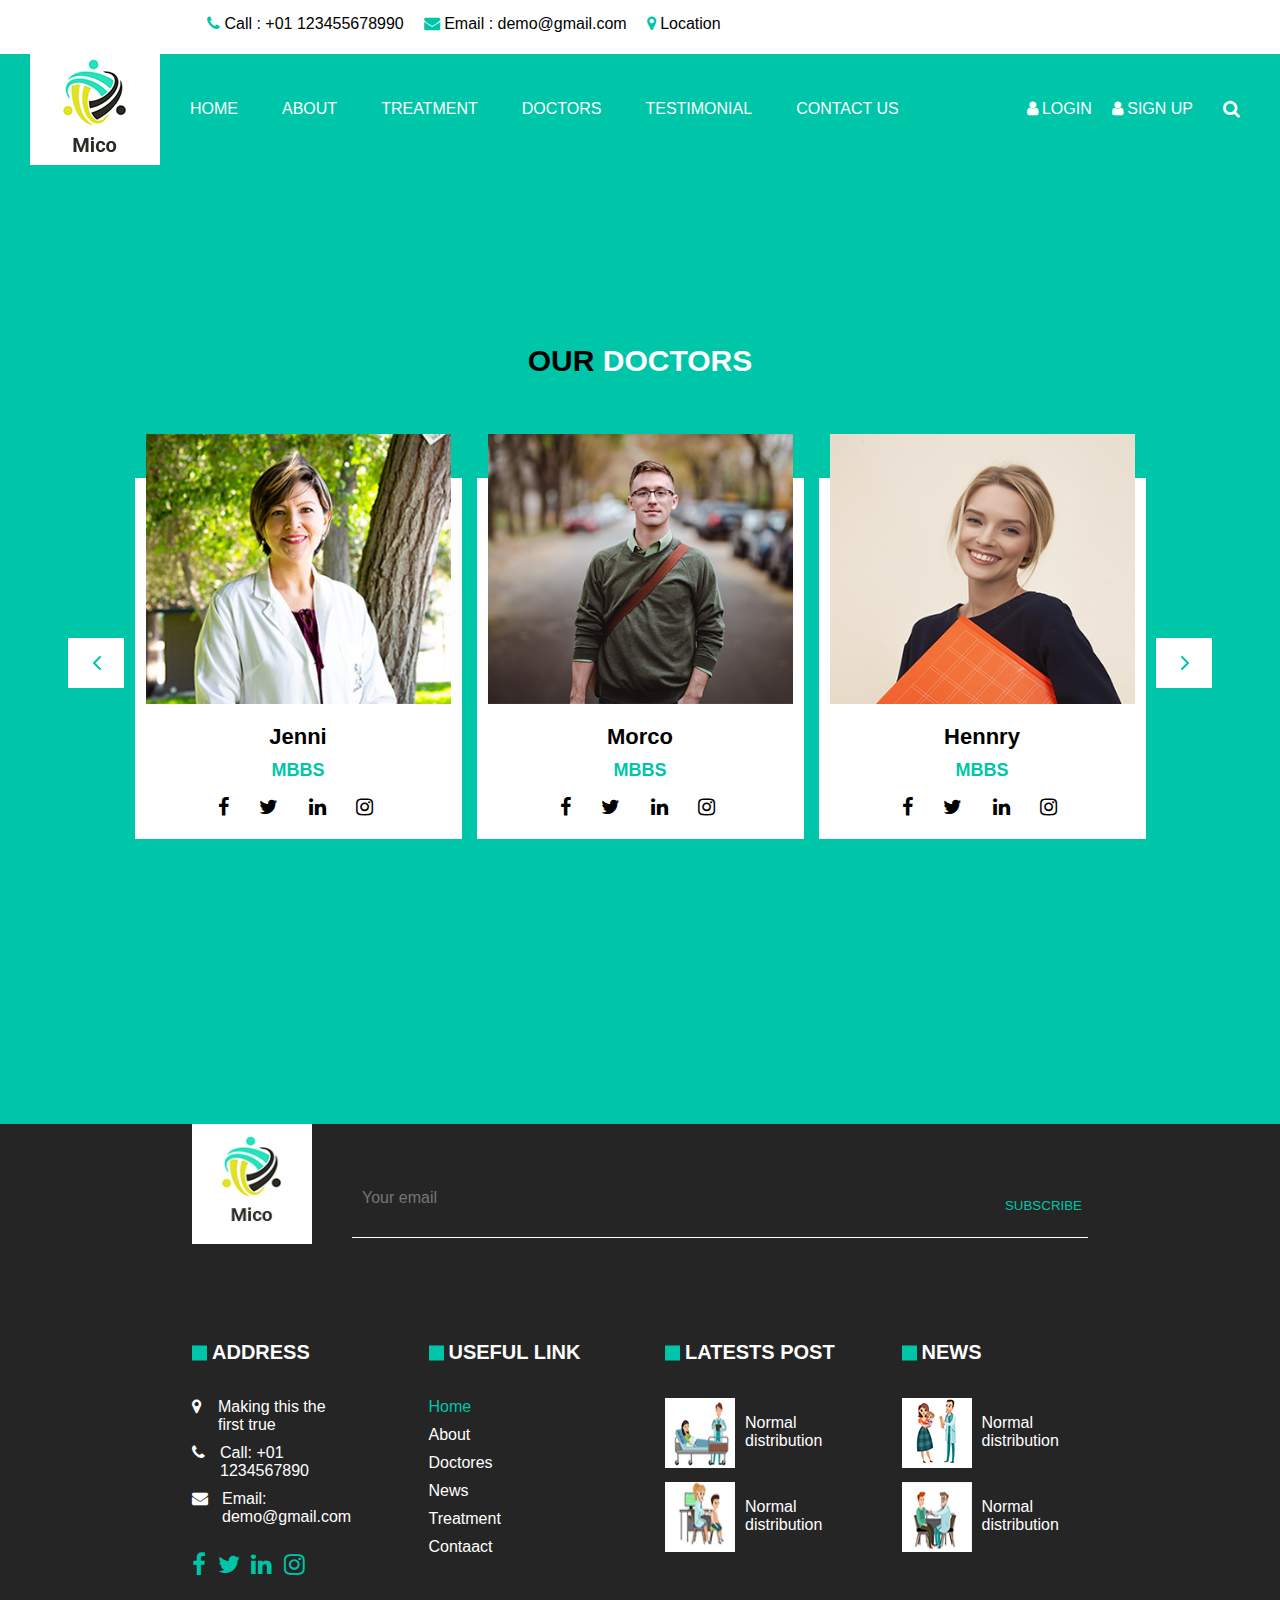
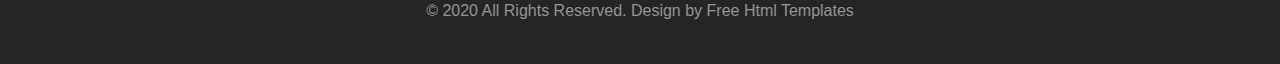
<file: doctor.html>
<!DOCTYPE html>
<html lang="en">
<head>
    <meta charset="UTF-8">
    <meta name="viewport" content="width=device-width, initial-scale=1.0">
    <title>Aibe</title>
    <link rel="stylesheet" href="style/style.css">
    <link rel="stylesheet" href="https://cdnjs.cloudflare.com/ajax/libs/font-awesome/4.7.0/css/font-awesome.min.css">
    <link rel="stylesheet" href="style/doctors.css">
    <script src="script/doctor.js" defer></script>
    <script src="https://cdnjs.cloudflare.com/ajax/libs/jquery/3.3.1/jquery.min.js" ></script>
</head>
<body>
    <!-- header -->
    <header class="header">
                 <div class="fulll">
        <div class="header-top row" >
    <a href="https://www.poptox.com/" class="info">
        <i class="fa fa-phone color" aria-hidden="true"></i>
        <span> Call : +01 123455678990</span>
    </a>
    <a href="mailto:demo@gmail.com" class="info">
        <i class="fa fa-envelope color" aria-hidden="true"></i>
        <span> Email : demo@gmail.com</span>
    </a>
    <a href="https://www.google.com/maps/place/Santaros+klinik%C5%B3+kraujo+centras/@54.7529731,25.2781931,170m/data=!3m1!1e3!4m6!3m5!1s0x46dd90e121618631:0xdd7ad28b21b77def!8m2!3d54.7531718!4d25.2780611!16s%2Fg%2F11cm060q5j!5m1!1e1?entry=ttu&g_ep=EgoyMDI1MDkyMi4wIKXMDSoASAFQAw%3D%3D
" class="info">
        <i class="fa fa-map-marker color" aria-hidden="true"></i>
        <span> Location</span>
    </a>
        </div>
</div>
        <div class="header-bottom">
            
            <div class="imglogo">
                <a class="logomico" href="index.html">
                    <img class="hagiwagi" src="img/logo.png" alt="">
                </a>
            </div>

                <ul class="navbar">
                    <li class="Home">
                        <a class="link" href="index.html">HOME</a>
                    </li>
                    <li class="About">
                        <a class="link" href="about.html">ABOUT</a>
                    </li>
                    <li class="Treatment">
                        <a class="link" href="treatment.html">TREATMENT</a>
                    </li>
                    <li class="Doctors">
                        <a class="link" href="doctor.html">DOCTORS</a>
                    </li>
                    <li class="Testimonial">
                        <a class="link" href="testimonial.html">TESTIMONIAL</a>
                    </li>
                    <li class="Contact-Us">
                        <a class="link" href="contact.html">CONTACT US</a>
                    </li>
                </ul> 
            <div class="pechenka">
                    <a href="#" id="login-btn">
                        <i class="fa fa-user" aria-hidden="true"></i>
                        <span>LOGIN</span>
                    </a>
                    <a href="#" id="signup-btn">
                        <i class="fa fa-user" aria-hidden="true"></i>
                        <span>SIGN UP</span>
                    </a>
                        </div>
                <form class="polpichenki">
                    <button id="fufa" class="btn" type="submit">
                        <i class="fa fa-search" aria-hidden="true"></i>
                    </button>
                </form>
                <!-- // burger menu -->
                <div class="full">
                <div class="burger" onclick="toggleMenu()">
                    <div></div>
                    <div></div>
                    <div></div>
                </div>
                <div class="sidebar" id="sidebar">
                    <nav>
                        <a href="index.html"> HOME</a>
                        <a href="about.html"> ABOUT</a>
                        <a href="treatment.html"> TREATMNET </a>
                        <a href="doctor.html"> DOCTORS </a>
                        <a href="testimonial.html"> TESTINIMONIAL </a>
                        <a href="contact.html"> CONTACT US </a>
                    </nav>
                </div>
            </div>
        </div> 
<div id="search-modal" class="search-modal hidden">
  <div class="search-modal-content">
    <button class="close-btn" id="close-search">&times;</button>
    <input type="text" id="search-input" placeholder="search..." autocomplete="off" />
    <ul id="search-results"></ul>
  </div>
</div>
    </header>
    <section class="main5">
        <!-- our doctors -->
         <div class="troll">
            <div class="bloodseeker">
                <h4 class="wraithking">
                    <span class="cm">OUR</span>
                    DOCTORS
                </h4>
            </div>
            <div class="azuki">
                <button class="axel"></button>
                <div class="slider-window">
                    <div class="darkwillow">
                        <div class="io1">
                            <div class="belyj fon">
                                <img class="pops" src="img/team1.jpg" alt="">
                                    <div class="dyrka">
                                        <div class="kvoka"><span class="pudge">Hennry</span></div>
                                        <div class="troksa"><span class="morkovka">MBBS</span></div>
                                    </div>
                                <div class="superstar">
                                    <a class="haribo" href="https://www.facebook.com/">
                                        <i class="fa fa-facebook" aria-hidden="true"></i>
                                    </a>
                                    <a class="haribo" href="https://x.com/">
                                        <i class="fa fa-twitter" aria-hidden="true"></i>
                                    </a>
                                    <a class="haribo" href="https://lt.linkedin.com/">
                                        <i class="fa fa-linkedin" aria-hidden="true"></i>
                                    </a>
                                    <a class="haribo" href="https://www.instagram.com/">
                                        <i class="fa fa-instagram" aria-hidden="true"></i>
                                    </a>
                                </div>
                            </div>
                        </div>

                        <div class="io2">
                            <div class="belyj fon">
                                <img class="pops" src="img/team2.jpg" alt="">
                                    <div class="dyrka">
                                        <div class="kvoka"><span class="pudge">Jenni</span></div> 
                                        <div class="troksa"><span class="morkovka">MBBS</span></div>
                                    </div>
                                <div class="superstar">
                                    <a class="haribo" href="https://www.facebook.com/">
                                        <i class="fa fa-facebook" aria-hidden="true"></i>
                                    </a>
                                    <a class="haribo" href="https://x.com/">
                                        <i class="fa fa-twitter" aria-hidden="true"></i>
                                    </a>
                                    <a class="haribo" href="https://lt.linkedin.com/">
                                        <i class="fa fa-linkedin" aria-hidden="true"></i>
                                    </a>
                                    <a class="haribo" href="https://www.instagram.com/">
                                        <i class="fa fa-instagram" aria-hidden="true"></i>
                                    </a>
                                </div>
                            </div>
                        </div>

                        <div class="io3">
                            <div class="belyj fon">
                                <img class="pops" src="img/team3.jpg" alt="">
                                    <div class="dyrka">
                                        <div class="kvoka"><span class="pudge">Morco</span></div> 
                                        <div class="troksa"><span class="morkovka">MBBS</span></div>
                                    </div>
                                <div class="superstar">
                                    <a class="haribo" href="https://www.facebook.com/">
                                        <i class="fa fa-facebook" aria-hidden="true"></i>
                                    </a>
                                    <a class="haribo" href="https://x.com/">
                                        <i class="fa fa-twitter" aria-hidden="true"></i>
                                    </a>
                                    <a class="haribo" href="https://lt.linkedin.com/">
                                        <i class="fa fa-linkedin" aria-hidden="true"></i>
                                    </a>
                                    <a class="haribo" href="https://www.instagram.com/">
                                        <i class="fa fa-instagram" aria-hidden="true"></i>
                                    </a>
                                </div>
                            </div>
                        </div>
                    </div>
                    </div>
                <button class="axer"></button>
            </div>
         </div>

     </section>

 <!-- footer -->
    <footer class="end">
    <div class="obshirnoe">
        <div class="malekuly">
        <div class="white">
            <a href="index.html">
                <img class="kisimisi" src="img/logo.png" alt="">
            </a>
        </div>
            <div class="atom">
               <form class="minatom" id="subscribeForm" action="">
    <input id="mada" class="mandarin" type="email" placeholder="Your email" required>
    <button type="submit" class="knopka" id="knopka">
        SUBSCRIBE
    </button>
</form>




            </div>
        </div>
    </div>
        
    <div class="pirog">
        <div class="apelsin">
            <h5>
                ADDRESS
            </h5>
            <div class="sosiski2">
                <a class="sosiski" href="https://www.google.com/maps/place/Santaros+klinik%C5%B3+kraujo+centras/@54.7529731,25.2781931,170m/data=!3m1!1e3!4m6!3m5!1s0x46dd90e121618631:0xdd7ad28b21b77def!8m2!3d54.7531718!4d25.2780611!16s%2Fg%2F11cm060q5j!5m1!1e1?entry=ttu&g_ep=EgoyMDI1MDkyMi4wIKXMDSoASAFQAw%3D%3D">
                    <i class="fa fa-map-marker sosi_nika" aria-hidden="true"></i>
                    <span>Making this the first true</span>
                </a>
                <a class="sosiski"  href="https://www.poptox.com/">
                    <i class="fa fa-phone sosi_nika" aria-hidden="true"></i>
                    <span>
                        Call: +01 1234567890
                    </span>
                </a>
                <a class="sosiski"  href="mailto:demo@gmail.com">
                    <i class="fa fa-envelope sosi_nika"></i>
                    <span>
                        Email: demo@gmail.com
                    </span>
                </a>
            </div>
            <div class="ikonki2">
                <a class="ikonki"  href="https://www.facebook.com/">
                    <i class="fa fa-facebook" aria-hidden="true"></i>
                </a>
                <a class="ikonki" href="https://x.com/">
                    <i class="fa fa-twitter" aria-hidden="true"></i>
                </a>
                <a class="ikonki" href="https://lt.linkedin.com/">
                    <i class="fa fa-linkedin" aria-hidden="true"></i>
                </a>
                <a class="ikonki" href="https://www.instagram.com/">
                    <i class="fa fa-instagram" aria-hidden="true"></i>
                </a>
            </div>
        </div>


        <div class="apelsin2">
            <h5>
                USEFUL LINK
            </h5>
            <div class="uliki">
            <ul class="burger-king">
                <li class="burgeriukas">
                    <a class="suliki" href="index.html">
                        <span class="golubcy2">Home</span>
                    </a>
                </li>
                <li class="burgeriukas">
                    <a  class="suliki" href="about.html">
                        <span class="golubcy">About</span>
                    </a>
                </li>
                <li class="burgeriukas">
                    <a  class="suliki" href="doctor.html">
                        <span class="golubcy">Doctores</span>
                    </a>
                </li>
                <li class="burgeriukas">
                    <a  class="suliki" href="testimonial.html">
                        <span class="golubcy">News</span>
                    </a>
                </li>
                <li class="burgeriukas">
                    <a  class="suliki" href="treatment.html">
                        <span class="golubcy">Treatment</span>
                    </a>
                </li>
                <li class="burgeriukas">
                    <a  class="suliki" href="contact.html">
                        <span class="golubcy">Contaact</span>
                    </a>
                </li>
            </ul>
            </div>
        </div>

        <div class="apelsin3">
            <h5>
                LATESTS POST
            </h5>
            <div class="burunduki">
                <div class="invalidy">
                    <img class="aguzok" src="img/post1.jpg" alt="">
                </div>
                <p class="scrip">
                    Normal
                    distribution
                </p>
            </div>
            <div class="chip">
                <div class="dail">
                    <img class="aguzok" src="img/post2.jpg" alt="">
                </div>
                <p class="scrip">
                    Normal
                    distribution
                </p>
            </div>
        </div>

    
        <div class="apelsin4">
            <h5>
                NEWS
            </h5>
            <div class="speshite">
                <div class="napomosh">
                    <img class="aguzok" src="img/post3.jpg" alt="">
                </div>
                <p class="scrip">
                    Normal
                    distribution
                </p>
            </div>
            <div class="ty">
                <div class="burundukas">
                    <img class="aguzok" src="img/post4.png" alt="">
                </div>
                <p class="scrip">
                    Normal
                    distribution
                </p>
            </div>
        </div>
    </div>
        
        <div class="otshelnik">
            <p class="kartonka">
                &copy;
                <span>2020 All Rights Reserved. Design by
                    <a class="okak" href="https://templatemo.com/">Free Html Templates</a>
                </span>
            </p>
        </div>
    </footer>

    <div id="modal" class="modal-overlay hidden">
  <div class="modal-content">
    <span class="close-btn">&times;</span>
    <div class="modal-header">Welcome</div>
    <div class="toggle-buttons">
      <button id="login-btn-modal" class="active">Login</button>
      <button id="signup-btn-modal">Sign Up</button>
    </div>
    <form id="login-form" style="display: flex; flex-direction: column;">
      <input type="text" placeholder="Username" required>
      <input type="password" placeholder="Password" required>
      <button type="submit" class="submit-btn">Login</button>
    </form>
    <form id="signup-form" style="display: none; flex-direction: column;">
      <input type="text" placeholder="Username" required>
      <input type="email" placeholder="Email" required>
      <input type="password" placeholder="Password" required>
      <button type="submit" class="submit-btn">Sign Up</button>
    </form>
  </div>
</div>


</body>
</html>
</file>
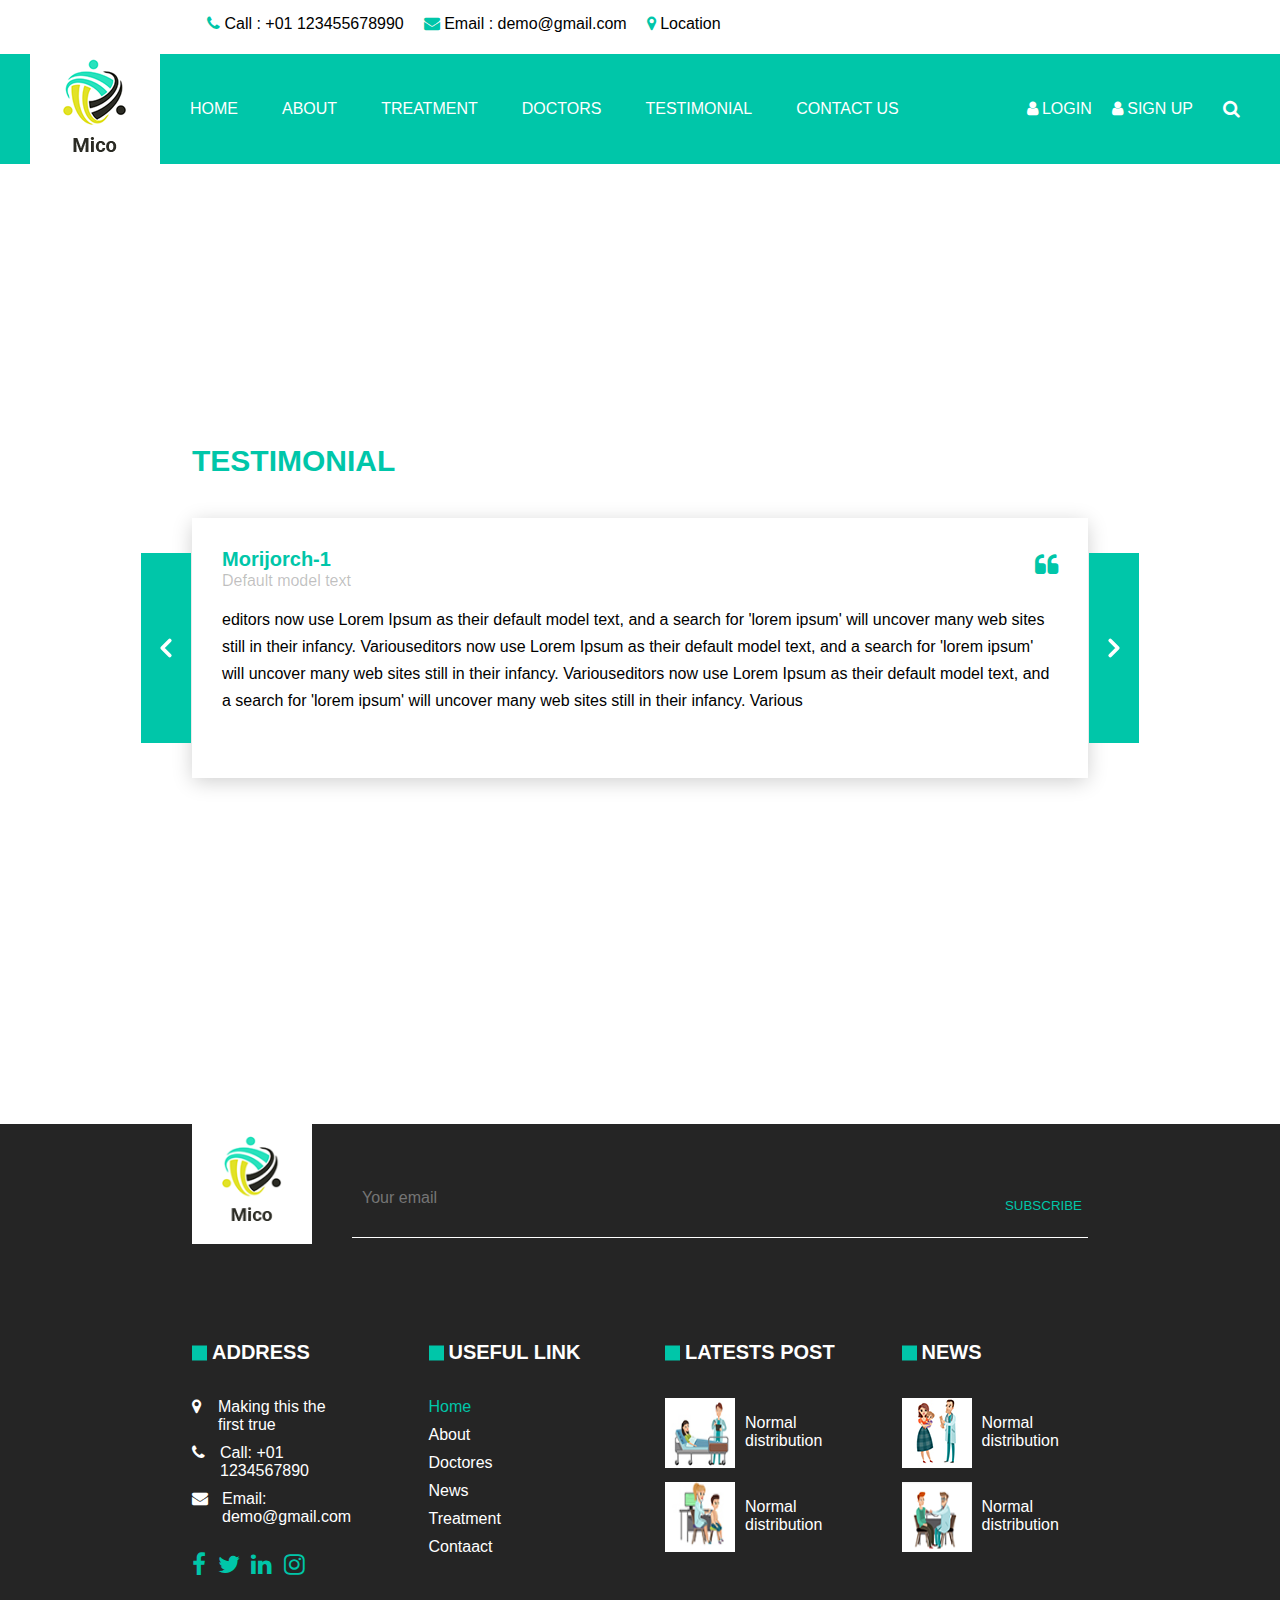
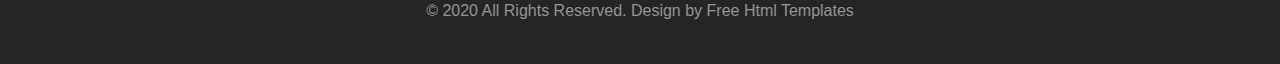
<file: testimonial.html>
<!DOCTYPE html>
<html lang="en">
<head>
    <meta charset="UTF-8">
    <meta name="viewport" content="width=device-width, initial-scale=1.0">
    <title>Aibe</title>
    <link rel="stylesheet" href="style/style.css">
    <link rel="stylesheet" href="https://cdnjs.cloudflare.com/ajax/libs/font-awesome/4.7.0/css/font-awesome.min.css">
    <link rel="stylesheet" href="style/testimonial.css">
    <script src="script/testinomonial.js" defer></script>
    <script src="https://cdnjs.cloudflare.com/ajax/libs/jquery/3.3.1/jquery.min.js" ></script>
</head>
<body>
    <!-- header -->
    <header class="header">
                 <div class="fulll">
        <div class="header-top row" >
    <a href="https://www.poptox.com/" class="info">
        <i class="fa fa-phone color" aria-hidden="true"></i>
        <span> Call : +01 123455678990</span>
    </a>
    <a href="mailto:demo@gmail.com" class="info">
        <i class="fa fa-envelope color" aria-hidden="true"></i>
        <span> Email : demo@gmail.com</span>
    </a>
    <a href="https://www.google.com/maps/place/Santaros+klinik%C5%B3+kraujo+centras/@54.7529731,25.2781931,170m/data=!3m1!1e3!4m6!3m5!1s0x46dd90e121618631:0xdd7ad28b21b77def!8m2!3d54.7531718!4d25.2780611!16s%2Fg%2F11cm060q5j!5m1!1e1?entry=ttu&g_ep=EgoyMDI1MDkyMi4wIKXMDSoASAFQAw%3D%3D
" class="info">
        <i class="fa fa-map-marker color" aria-hidden="true"></i>
        <span> Location</span>
    </a>
        </div>
</div>
        <div class="header-bottom">
            
            <div class="imglogo">
                <a class="logomico" href="index.html">
                    <img class="hagiwagi" src="img/logo.png" alt="">
                </a>
            </div>

                <ul class="navbar">
                    <li class="Home">
                        <a class="link" href="index.html">HOME</a>
                    </li>
                    <li class="About">
                        <a class="link" href="about.html">ABOUT</a>
                    </li>
                    <li class="Treatment">
                        <a class="link" href="treatment.html">TREATMENT</a>
                    </li>
                    <li class="Doctors">
                        <a class="link" href="doctor.html">DOCTORS</a>
                    </li>
                    <li class="Testimonial">
                        <a class="link" href="testimonial.html">TESTIMONIAL</a>
                    </li>
                    <li class="Contact-Us">
                        <a class="link" href="contact.html">CONTACT US</a>
                    </li>
                </ul> 
            <div class="pechenka">
                    <a href="#" id="login-btn">
                        <i class="fa fa-user" aria-hidden="true"></i>
                        <span>LOGIN</span>
                    </a>
                    <a href="#" id="signup-btn">
                        <i class="fa fa-user" aria-hidden="true"></i>
                        <span>SIGN UP</span>
                    </a>
                        </div>
                <form class="polpichenki">
                    <button id="fufa" class="btn" type="submit">
                        <i class="fa fa-search" aria-hidden="true"></i>
                    </button>
                </form>
                <!-- // burger menu -->
                <div class="full">
                <div class="burger" onclick="toggleMenu()">
                    <div></div>
                    <div></div>
                    <div></div>
                </div>
                <div class="sidebar" id="sidebar">
                    <nav>
                        <a href="index.html"> HOME</a>
                        <a href="about.html"> ABOUT</a>
                        <a href="treatment.html"> TREATMNET </a>
                        <a href="doctor.html"> DOCTORS </a>
                        <a href="testimonial.html"> TESTINIMONIAL </a>
                        <a href="contact.html"> CONTACT US </a>
                    </nav>
                </div>
            </div>
        </div> 
<div id="search-modal" class="search-modal hidden">
  <div class="search-modal-content">
    <button class="close-btn" id="close-search">&times;</button>
    <input type="text" id="search-input" placeholder="search..." autocomplete="off" />
    <ul id="search-results"></ul>
  </div>
</div>
           
    </header>
   <section class="main6">
                <!-- testimonial -->
                <div class="arbuzik">
                    <div class="pomidori">
                        <h4 class="ogurchikiiii">TESTIMONIAL</h4>
                    </div>
                    <div class="flexxx">
                     <div class="syro4ekl"></div>
            <div class="burlyki">
                
                    <!-- 1 -->
                <div class="pipiski">
                    <div class="baklazhan">
                        <div class="jagody">
                                <div class="malina">Morijorch-1</div>
                                <div class="mandarinka4">
                                    <div class="klubnika"><i class="fa fa-quote-left" aria-hidden="true"></i></div>
                                </div> 
                        </div>
                        <p class="chereshnya">Default model text</p>
                        <p class="vishnya">editors now use Lorem Ipsum as their default model 
                            text, and a search for 'lorem ipsum' will uncover many web sites 
                            still in their infancy. Variouseditors now use Lorem Ipsum as their 
                            default model text, and a search for 'lorem ipsum' will uncover many 
                            web sites still in their infancy. Variouseditors now use Lorem Ipsum 
                            as their default model text, and a search for 'lorem ipsum' will 
                            uncover many web sites still in their infancy. Various</p>
                        
                    </div>
                </div>
               
                    
            </div>

            <div class="syro4ekr"></div>
            </div>
                    <!-- 2 -->
                <div class="skrytnost burlyki">
                    <div class="pipiski">
                    <div class="baklazhan">
                        <div class="jagody">
                                <div class="malina">Morijorch-2</div>
                                <div class="mandarinka4">
                                    <div class="klubnika"><i class="fa fa-quote-left" aria-hidden="true"></i></div>
                                </div> 
                        </div>
                        <p class="chereshnya">Default model text</p>
                        <p class="vishnya">Now is the winter of our discontent
                            Made glorious summer by this sun of York;
                            And all the clouds that lour'd upon our house
                            In the deep bosom of the ocean buried.
                            Now are our brows bound with victorious wreaths;
                            Our bruised arms hung up for monuments;
                            Our stern alarums changed to merry meetings,To fright the souls of fearful adversaries,
                            He capers nimbly in a lady's chamber
                            To the lascivious pleasing of a lute.
                            But I, that am not shaped for sportive tricks,</p>
                        
                    </div>
                </div>
                </div>
                    <!-- 3 -->
                <div class="skrytnost burlyki">
                    <div class="pipiski">
                    <div class="baklazhan">
                        <div class="jagody">
                                <div class="malina">Morijorch-3</div>
                                <div class="mandarinka4">
                                    <div class="klubnika"><i class="fa fa-quote-left" aria-hidden="true"></i></div>
                                </div> 
                        </div>
                        <p class="chereshnya">Default model text</p>
                        <p class="vishnya">Grim-visaged war hath smooth'd his wrinkled front;
                            And now, instead of mounting barded steeds
                            To fright the souls of fearful adversaries,
                            He capers nimbly in a lady's chamber
                            To the lascivious pleasing of a lute.
                            But I, that am not shaped for sportive tricks,
                            Nor made to court an amorous looking-glass;
                            I, that am rudely stamp'd, and want love's majesty
                            To strut before a wanton ambling nymph;</p>
                        
                    </div>
                </div>
                </div>

                    
                </div>
     </section>

  <!-- footer -->
    <footer class="end">
    <div class="obshirnoe">
        <div class="malekuly">
        <div class="white">
            <a href="index.html">
                <img class="kisimisi" src="img/logo.png" alt="">
            </a>
        </div>
            <div class="atom">
               <form class="minatom" id="subscribeForm" action="">
    <input id="mada" class="mandarin" type="email" placeholder="Your email" required>
    <button type="submit" class="knopka" id="knopka">
        SUBSCRIBE
    </button>
</form>




            </div>
        </div>
    </div>
        
    <div class="pirog">
        <div class="apelsin">
            <h5>
                ADDRESS
            </h5>
            <div class="sosiski2">
                <a class="sosiski" href="https://www.google.com/maps/place/Santaros+klinik%C5%B3+kraujo+centras/@54.7529731,25.2781931,170m/data=!3m1!1e3!4m6!3m5!1s0x46dd90e121618631:0xdd7ad28b21b77def!8m2!3d54.7531718!4d25.2780611!16s%2Fg%2F11cm060q5j!5m1!1e1?entry=ttu&g_ep=EgoyMDI1MDkyMi4wIKXMDSoASAFQAw%3D%3D">
                    <i class="fa fa-map-marker sosi_nika" aria-hidden="true"></i>
                    <span>Making this the first true</span>
                </a>
                <a class="sosiski"  href="https://www.poptox.com/">
                    <i class="fa fa-phone sosi_nika" aria-hidden="true"></i>
                    <span>
                        Call: +01 1234567890
                    </span>
                </a>
                <a class="sosiski"  href="mailto:demo@gmail.com">
                    <i class="fa fa-envelope sosi_nika"></i>
                    <span>
                        Email: demo@gmail.com
                    </span>
                </a>
            </div>
            <div class="ikonki2">
                <a class="ikonki"  href="https://www.facebook.com/">
                    <i class="fa fa-facebook" aria-hidden="true"></i>
                </a>
                <a class="ikonki" href="https://x.com/">
                    <i class="fa fa-twitter" aria-hidden="true"></i>
                </a>
                <a class="ikonki" href="https://lt.linkedin.com/">
                    <i class="fa fa-linkedin" aria-hidden="true"></i>
                </a>
                <a class="ikonki" href="https://www.instagram.com/">
                    <i class="fa fa-instagram" aria-hidden="true"></i>
                </a>
            </div>
        </div>


        <div class="apelsin2">
            <h5>
                USEFUL LINK
            </h5>
            <div class="uliki">
            <ul class="burger-king">
                <li class="burgeriukas">
                    <a class="suliki" href="index.html">
                        <span class="golubcy2">Home</span>
                    </a>
                </li>
                <li class="burgeriukas">
                    <a  class="suliki" href="about.html">
                        <span class="golubcy">About</span>
                    </a>
                </li>
                <li class="burgeriukas">
                    <a  class="suliki" href="doctor.html">
                        <span class="golubcy">Doctores</span>
                    </a>
                </li>
                <li class="burgeriukas">
                    <a  class="suliki" href="testimonial.html">
                        <span class="golubcy">News</span>
                    </a>
                </li>
                <li class="burgeriukas">
                    <a  class="suliki" href="treatment.html">
                        <span class="golubcy">Treatment</span>
                    </a>
                </li>
                <li class="burgeriukas">
                    <a  class="suliki" href="contact.html">
                        <span class="golubcy">Contaact</span>
                    </a>
                </li>
            </ul>
            </div>
        </div>

        <div class="apelsin3">
            <h5>
                LATESTS POST
            </h5>
            <div class="burunduki">
                <div class="invalidy">
                    <img class="aguzok" src="img/post1.jpg" alt="">
                </div>
                <p class="scrip">
                    Normal
                    distribution
                </p>
            </div>
            <div class="chip">
                <div class="dail">
                    <img class="aguzok" src="img/post2.jpg" alt="">
                </div>
                <p class="scrip">
                    Normal
                    distribution
                </p>
            </div>
        </div>

    
        <div class="apelsin4">
            <h5>
                NEWS
            </h5>
            <div class="speshite">
                <div class="napomosh">
                    <img class="aguzok" src="img/post3.jpg" alt="">
                </div>
                <p class="scrip">
                    Normal
                    distribution
                </p>
            </div>
            <div class="ty">
                <div class="burundukas">
                    <img class="aguzok" src="img/post4.png" alt="">
                </div>
                <p class="scrip">
                    Normal
                    distribution
                </p>
            </div>
        </div>
    </div>
        
        <div class="otshelnik">
            <p class="kartonka">
                &copy;
                <span>2020 All Rights Reserved. Design by
                    <a class="okak" href="https://templatemo.com/">Free Html Templates</a>
                </span>
            </p>
        </div>
    </footer>

    <div id="modal" class="modal-overlay hidden">
  <div class="modal-content">
    <span class="close-btn">&times;</span>
    <div class="modal-header">Welcome</div>
    <div class="toggle-buttons">
      <button id="login-btn-modal" class="active">Login</button>
      <button id="signup-btn-modal">Sign Up</button>
    </div>
    <form id="login-form" style="display: flex; flex-direction: column;">
      <input type="text" placeholder="Username" required>
      <input type="password" placeholder="Password" required>
      <button type="submit" class="submit-btn">Login</button>
    </form>
    <form id="signup-form" style="display: none; flex-direction: column;">
      <input type="text" placeholder="Username" required>
      <input type="email" placeholder="Email" required>
      <input type="password" placeholder="Password" required>
      <button type="submit" class="submit-btn">Sign Up</button>
    </form>
  </div>
</div>


</body>
</html>
</file>
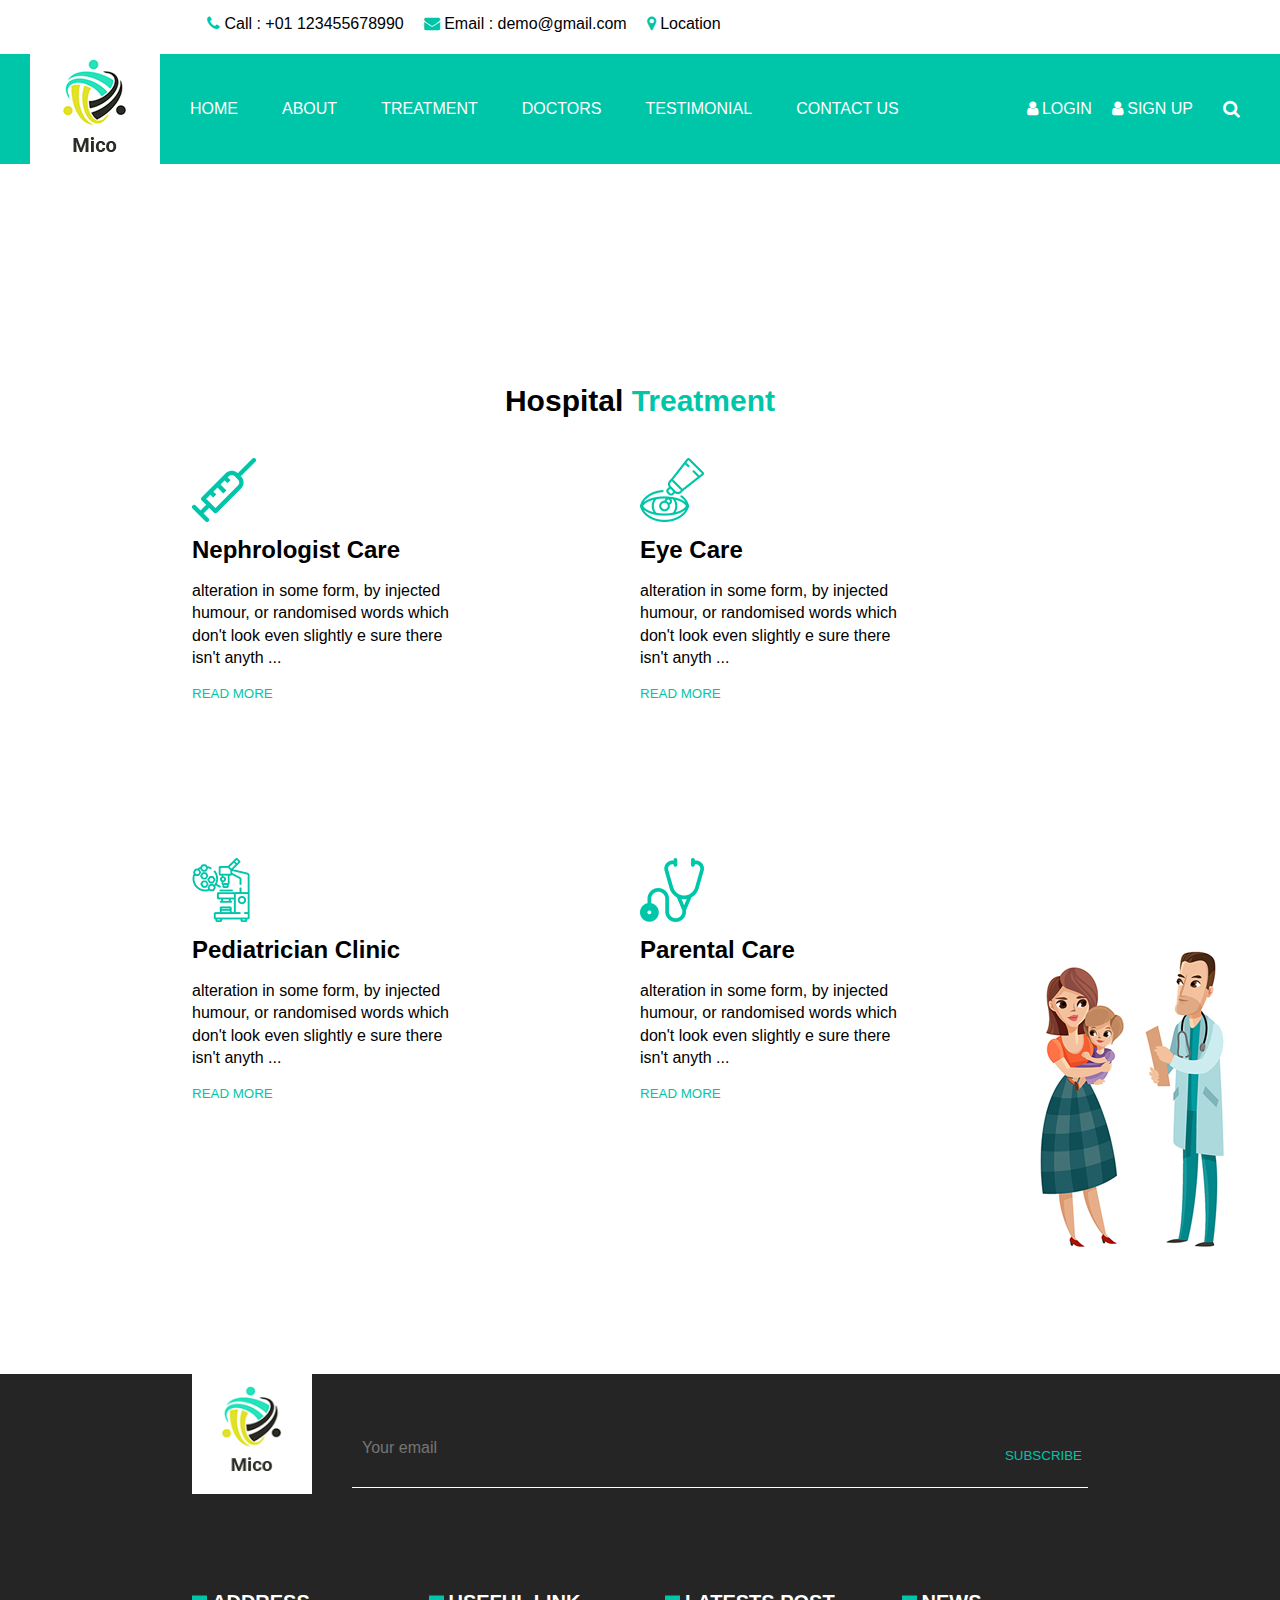
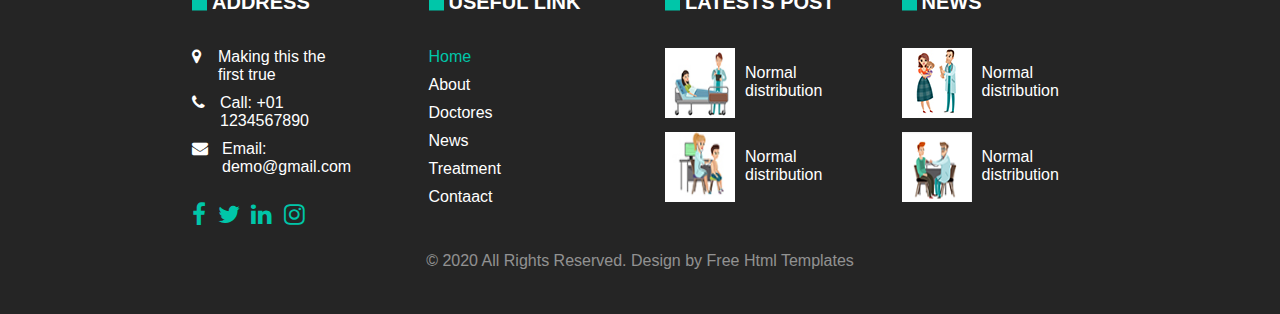
<file: treatment.html>
<!DOCTYPE html>
<html lang="en">
<head>
    <meta charset="UTF-8">
    <meta name="viewport" content="width=device-width, initial-scale=1.0">
    <title>Aibe</title>
    <link rel="stylesheet" href="style/style.css">
    <link rel="stylesheet" href="https://cdnjs.cloudflare.com/ajax/libs/font-awesome/4.7.0/css/font-awesome.min.css">
    <link rel="stylesheet" href="style/treatment.css">
    <script src="script/treatment.js" defer></script>
    <script src="https://cdnjs.cloudflare.com/ajax/libs/jquery/3.3.1/jquery.min.js" ></script>
</head>
<body>
    <!-- header -->
    <header class="header">
                 <div class="fulll">
        <div class="header-top row" >
    <a href="https://www.poptox.com/" class="info">
        <i class="fa fa-phone color" aria-hidden="true"></i>
        <span> Call : +01 123455678990</span>
    </a>
    <a href="mailto:demo@gmail.com" class="info">
        <i class="fa fa-envelope color" aria-hidden="true"></i>
        <span> Email : demo@gmail.com</span>
    </a>
    <a href="https://www.google.com/maps/place/Santaros+klinik%C5%B3+kraujo+centras/@54.7529731,25.2781931,170m/data=!3m1!1e3!4m6!3m5!1s0x46dd90e121618631:0xdd7ad28b21b77def!8m2!3d54.7531718!4d25.2780611!16s%2Fg%2F11cm060q5j!5m1!1e1?entry=ttu&g_ep=EgoyMDI1MDkyMi4wIKXMDSoASAFQAw%3D%3D
" class="info">
        <i class="fa fa-map-marker color" aria-hidden="true"></i>
        <span> Location</span>
    </a>
        </div>
</div>
        <div class="header-bottom">
            
            <div class="imglogo">
                <a class="logomico" href="index.html">
                    <img class="hagiwagi" src="img/logo.png" alt="">
                </a>
            </div>

                <ul class="navbar">
                    <li class="Home">
                        <a class="link" href="index.html">HOME</a>
                    </li>
                    <li class="About">
                        <a class="link" href="about.html">ABOUT</a>
                    </li>
                    <li class="Treatment">
                        <a class="link" href="treatment.html">TREATMENT</a>
                    </li>
                    <li class="Doctors">
                        <a class="link" href="doctor.html">DOCTORS</a>
                    </li>
                    <li class="Testimonial">
                        <a class="link" href="testimonial.html">TESTIMONIAL</a>
                    </li>
                    <li class="Contact-Us">
                        <a class="link" href="contact.html">CONTACT US</a>
                    </li>
                </ul> 
            <div class="pechenka">
                    <a href="#" id="login-btn">
                        <i class="fa fa-user" aria-hidden="true"></i>
                        <span>LOGIN</span>
                    </a>
                    <a href="#" id="signup-btn">
                        <i class="fa fa-user" aria-hidden="true"></i>
                        <span>SIGN UP</span>
                    </a>
                        </div>
                <form class="polpichenki">
                    <button id="fufa" class="btn" type="submit">
                        <i class="fa fa-search" aria-hidden="true"></i>
                    </button>
                </form>
                <!-- // burger menu -->
                 <div class="full">
                <div class="burger" onclick="toggleMenu()">
                    <div></div>
                    <div></div>
                    <div></div>
                </div>
                <div class="sidebar" id="sidebar">
                    <nav>
                        <a href="index.html"> HOME</a>
                        <a href="about.html"> ABOUT</a>
                        <a href="treatment.html"> TREATMNET </a>
                        <a href="doctor.html"> DOCTORS </a>
                        <a href="testimonial.html"> TESTINIMONIAL </a>
                        <a href="contact.html"> CONTACT US </a>
                    </nav>
                </div>
            </div>
        </div> 
<div id="search-modal" class="search-modal hidden">
  <div class="search-modal-content">
    <button class="close-btn" id="close-search">&times;</button>
    <input type="text" id="search-input" placeholder="search..." autocomplete="off" />
    <ul id="search-results"></ul>
  </div>
</div>

    </header>
<section class="main4">
        <!-- Hospital Treatment -->
        <div class="krovat">
            <div class="pochka">
                <h4 class="serdce">
                    Hospital
                    <span class="liogkije">Treatment</span>
                </h4>
                
                <div class="silizionka">
                    
                    <div class="kletka1">
                        <div class="onre">
                            <img class="fantom" src="img/t1.png" alt="">
                        </div>
                            <div class="Poltergeist">
                                <h4 class="banshi">Nephrologist Care</h4>
                            </div>
                                <div class="jurei">
                                    <p class="help">alteration in some form, by injected humour, or randomised 
                                        words which don't look even slightly e sure there isn't anyth<span class="help3"> ...</span></p>
                                </div>
                                <p class="help2">alteration in some form, by injected humour, or randomised 
                                        words which don't 
                                        look even slightly</p>
                                    <div class="Raidziu">
                                        <button class="gore" href="">READ MORE</button>
                                    </div>
                    </div>
                    <div class="kletka2">
                        <div class="onre">
                            <img class="fantom" src="img/t2.png" alt="">
                        </div>
                            <div class="Poltergeist">
                                <h4 class="banshi">Eye Care</h4>
                            </div>
                                <div class="jurei">
                                    <p class="help">alteration in some form, by injected humour, or randomised 
                                        words which don't 
                                        look even slightly e sure there isn't anyth<span class="help3"> ...</span></p>
                                </div>
                                <p class="help2">alteration in some form, by injected humour, or randomised 
                                        words which don't 
                                        look even slightly</p>
                                    <div class="Raidziu">
                                        <button class="gore" href="">READ MORE</button>
                                    </div>
                    </div>
                    <div class="kletka3">
                        <div class="onre">
                            <img class="fantom" src="img/t3.png" alt="">
                        </div>
                            <div class="Poltergeist">
                                <h4 class="banshi">Pediatrician Clinic</h4>
                            </div>
                                <div class="jurei">
                                    <p class="help">alteration in some form, by injected humour, or randomised 
                                        words which don't 
                                        look even slightly e sure there isn't anyth<span class="help3"> ...</span></p>
                                </div>
                                <p class="help2">alteration in some form, by injected humour, or randomised 
                                        words which don't 
                                        look even slightly</p>
                                    <div class="Raidziu">
                                        <button class="gore">READ MORE</button>
                                    </div>
                    </div>
                    <div class="kletka4">
                        <div class="onre">
                            <img class="fantom" src="img/t4.png" alt="">
                        </div>
                            <div class="Poltergeist">
                                <h4 class="banshi">Parental Care</h4>
                            </div>
                                <div class="jurei">
                                    <p class="help">alteration in some form, by injected humour, or randomised 
                                        words which don't 
                                        look even slightly e sure there isn't anyth<span class="help3"> ...</span></p>
                                </div>
                                <p class="help2">alteration in some form, by injected humour, or randomised 
                                        words which don't 
                                        look even slightly</p>
                                    <div class="Raidziu">
                                        <button class="gore">READ MORE</button>
                                    </div>
                    </div>
                </div>
            </div>

        </div>
            <div class="blagavonja">
                <img class="krest" src="img/treatment-side-img.jpg" alt="">
            </div>
     </section>
  <!-- footer -->
    <footer class="end">
    <div class="obshirnoe">
        <div class="malekuly">
        <div class="white">
            <a href="index.html">
                <img class="kisimisi" src="img/logo.png" alt="">
            </a>
        </div>
            <div class="atom">
               <form class="minatom" id="subscribeForm" action="">
    <input id="mada" class="mandarin" type="email" placeholder="Your email" required>
    <button type="submit" class="knopka" id="knopka">
        SUBSCRIBE
    </button>
</form>




            </div>
        </div>
    </div>
        
    <div class="pirog">
        <div class="apelsin">
            <h5>
                ADDRESS
            </h5>
            <div class="sosiski2">
                <a class="sosiski" href="https://www.google.com/maps/place/Santaros+klinik%C5%B3+kraujo+centras/@54.7529731,25.2781931,170m/data=!3m1!1e3!4m6!3m5!1s0x46dd90e121618631:0xdd7ad28b21b77def!8m2!3d54.7531718!4d25.2780611!16s%2Fg%2F11cm060q5j!5m1!1e1?entry=ttu&g_ep=EgoyMDI1MDkyMi4wIKXMDSoASAFQAw%3D%3D">
                    <i class="fa fa-map-marker sosi_nika" aria-hidden="true"></i>
                    <span>Making this the first true</span>
                </a>
                <a class="sosiski"  href="https://www.poptox.com/">
                    <i class="fa fa-phone sosi_nika" aria-hidden="true"></i>
                    <span>
                        Call: +01 1234567890
                    </span>
                </a>
                <a class="sosiski"  href="mailto:demo@gmail.com">
                    <i class="fa fa-envelope sosi_nika"></i>
                    <span>
                        Email: demo@gmail.com
                    </span>
                </a>
            </div>
            <div class="ikonki2">
                <a class="ikonki"  href="https://www.facebook.com/">
                    <i class="fa fa-facebook" aria-hidden="true"></i>
                </a>
                <a class="ikonki" href="https://x.com/">
                    <i class="fa fa-twitter" aria-hidden="true"></i>
                </a>
                <a class="ikonki" href="https://lt.linkedin.com/">
                    <i class="fa fa-linkedin" aria-hidden="true"></i>
                </a>
                <a class="ikonki" href="https://www.instagram.com/">
                    <i class="fa fa-instagram" aria-hidden="true"></i>
                </a>
            </div>
        </div>


        <div class="apelsin2">
            <h5>
                USEFUL LINK
            </h5>
            <div class="uliki">
            <ul class="burger-king">
                <li class="burgeriukas">
                    <a class="suliki" href="index.html">
                        <span class="golubcy2">Home</span>
                    </a>
                </li>
                <li class="burgeriukas">
                    <a  class="suliki" href="about.html">
                        <span class="golubcy">About</span>
                    </a>
                </li>
                <li class="burgeriukas">
                    <a  class="suliki" href="doctor.html">
                        <span class="golubcy">Doctores</span>
                    </a>
                </li>
                <li class="burgeriukas">
                    <a  class="suliki" href="testimonial.html">
                        <span class="golubcy">News</span>
                    </a>
                </li>
                <li class="burgeriukas">
                    <a  class="suliki" href="treatment.html">
                        <span class="golubcy">Treatment</span>
                    </a>
                </li>
                <li class="burgeriukas">
                    <a  class="suliki" href="contact.html">
                        <span class="golubcy">Contaact</span>
                    </a>
                </li>
            </ul>
            </div>
        </div>

        <div class="apelsin3">
            <h5>
                LATESTS POST
            </h5>
            <div class="burunduki">
                <div class="invalidy">
                    <img class="aguzok" src="img/post1.jpg" alt="">
                </div>
                <p class="scrip">
                    Normal
                    distribution
                </p>
            </div>
            <div class="chip">
                <div class="dail">
                    <img class="aguzok" src="img/post2.jpg" alt="">
                </div>
                <p class="scrip">
                    Normal
                    distribution
                </p>
            </div>
        </div>

    
        <div class="apelsin4">
            <h5>
                NEWS
            </h5>
            <div class="speshite">
                <div class="napomosh">
                    <img class="aguzok" src="img/post3.jpg" alt="">
                </div>
                <p class="scrip">
                    Normal
                    distribution
                </p>
            </div>
            <div class="ty">
                <div class="burundukas">
                    <img class="aguzok" src="img/post4.png" alt="">
                </div>
                <p class="scrip">
                    Normal
                    distribution
                </p>
            </div>
        </div>
    </div>
        
        <div class="otshelnik">
            <p class="kartonka">
                &copy;
                <span>2020 All Rights Reserved. Design by
                    <a class="okak" href="https://templatemo.com/">Free Html Templates</a>
                </span>
            </p>
        </div>
    </footer>

    <div id="modal" class="modal-overlay hidden">
  <div class="modal-content">
    <span class="close-btn">&times;</span>
    <div class="modal-header">Welcome</div>
    <div class="toggle-buttons">
      <button id="login-btn-modal" class="active">Login</button>
      <button id="signup-btn-modal">Sign Up</button>
    </div>
    <form id="login-form" style="display: flex; flex-direction: column;">
      <input type="text" placeholder="Username" required>
      <input type="password" placeholder="Password" required>
      <button type="submit" class="submit-btn">Login</button>
    </form>
    <form id="signup-form" style="display: none; flex-direction: column;">
      <input type="text" placeholder="Username" required>
      <input type="email" placeholder="Email" required>
      <input type="password" placeholder="Password" required>
      <button type="submit" class="submit-btn">Sign Up</button>
    </form>
  </div>
</div>


</body>
</html>
</file>
<file: style/style.css>
body {
    margin: 0;
    box-sizing: border-box;
    padding: 0;
    font-family: Noto Sans, sans-serif;
}
/* burger menu */
  .full {
    position: relative;
    width: 10%;
    height: 60%;
    display: flex;
    flex-direction: column;
}

.burger {
    flex-direction: column;
    gap: 5px;
    cursor: pointer;
    position: absolute;
    right: 40px;
    top: 20px;
    z-index: 10; 
}

.burger div {
    width: 30px;
    height: 4px;
    background-color: rgb(255, 255, 255);
    border-radius: 2px;
    transition: transform 0.3s ease, opacity 0.3s ease;
}

.burger.active div:nth-child(1) {
    transform: rotate(45deg);
    position: relative;
}

.burger.active div:nth-child(2) {
    opacity: 0;
}

.burger.active div:nth-child(3) {
    transform: rotate(-45deg);
    position: relative;
    bottom: 16px;
}


.sidebar {
    position: fixed;
    top: 35px;
    right: -100%;
    width: 250px;
    height: auto;
    background-color: #00c6a9;
    padding: 20px;
    transition: right 0.3s ease-in-out;
    display: flex;
    flex-direction: column;
    gap: 15px;
    box-shadow: -2px 0 5px rgba(15, 59, 255, 0.5);
    z-index: 5;
}

.sidebar.active {
    right: 0;
}

.sidebar nav {
    margin-top: 100px;
    display: flex;
    flex-direction: column;
    gap: 20px;
}

.sidebar a {
    color: white;
    text-decoration: none;
    font-size: 18px;
    opacity: 0;
    transform: translateX(-20px);
    transition: opacity 0.3s ease, transform 0.3s ease, box-shadow 0.3s ease, color 0.3s ease;
    position: relative;
}

.sidebar.active a {
    opacity: 1;
    transform: translateX(0);
    
}

.sidebar a:hover {
    transform: translateX(-5px);
    color: #005807;
    box-shadow: 0px 2px 0px 0px #005807;
    padding-bottom: 2px;
    border-radius: 4px;
}
      .horizontal-menu {
        display: none;
    }
    
    .burger {
        display: flex;
    }

    .sidebar {
        width: 200px;
    }


header {
    width: 100%;
    height: 164px;
}

.header-top {
    background-color: white;
    padding: 15px;
    height: 24px;
    display: flex;
    gap: 20px;
    width: 100%;
    margin: auto;
}

.fulll {
    width: 70%;
    margin: auto;
}

.color {
    color: #00c6a9;
}

.info {
    text-decoration: none;
    color: black;
    font-family: Noto Sans, sans-serif;

}

.header-bottom {
    display: flex;
    height: 110px;
    background-color: #00c6a9;
    align-items: center;
    padding: 0 10px;
}

.navbar {
    list-style: none;
    display: flex;
    gap: 14px;
    padding: 0;
    margin: 0;
}

.imglogo {
    width: 70px;
    height: 111px;
    background-color: white;
    margin-left: 20px;
    padding-left: 30px;
    padding-right: 30px;
}

.hagiwagi {
    margin-top: 5px;
    margin-left: 3px;
}

.link {
    text-decoration: none;
    color: white;
    margin-left: 50px;
    transition: color 0.3s ease;
    font-size: 16px;
    font-family: Noto Sans, sans-serif;
}

.link:hover {
    color: black;
}


.pechenka {
    display: flex;
    font-family: Noto Sans, sans-serif;
    align-items: center;
    gap: 20px;
    margin-left: auto;
}

.pechenka a {
    color: white;
    text-decoration: none;
    font-size: 16px;
    transition: color 0.3s ease;
}

.pechenka a:hover {
    color: black;
}

.polpichenki {
    display: flex;
    align-items: center;
}

.polpichenki .btn {
    background: none;
    border: none;
    font-size: 18px;
    color: white;
    padding: 30px;
    transition: color 0.3s ease;
}

.polpichenki .btn:hover {
    color: black;
}
.hidden {
  display: none;
}

.search-modal {
  position: fixed;
  top: 0; left: 0; right: 0; bottom: 0;
  background-color: rgba(0,0,0,0.5);
  display: flex;
  justify-content: center;
  align-items: center;
  z-index: 9999;
}

.search-modal-content {
  background: white; 
  padding: 20px;
  width: 90%;
  max-width: 400px;
  border-radius: 8px;
  position: relative;
  box-shadow: 0 8px 20px rgba(0,0,0,0.2); 
}

#search-input {
  width: 100%;
  padding: 15px;
  font-size: 16px;
  box-sizing: border-box;
  border: 1px solid #ccc;
  border-radius: 4px;
  outline: none;
}

#search-input:focus {
  border-color: #888;
  box-shadow: 0 0 5px rgba(0,0,0,0.1);
}

#search-results {
  margin-top: 10px;
  list-style: none;
  padding: 0;
  max-height: 200px;
  overflow-y: auto;
  border: 1px solid #00c6a9;
  border-radius: 4px;
  background: white; 
}

#search-results li {
  padding: 8px;
  cursor: pointer;
  transition: 0.2s;
}

#search-results li:hover {
  background-color: #f0f0f0; 
}

.close-btn {
  position: absolute;
  top: 17px;
  right: 19px;
  background: none;
  border: none;
  font-size: 24px;
  cursor: pointer;
}
.close-btn:hover {
  color: #00c6a9;
}

.modal-overlay {
  position: fixed;
  top: 0;
  left: 0;
  width: 100%;
  height: 100%;
  background-color: rgba(0,0,0,0.6);
  display: flex;
  justify-content: center;
  align-items: center;
  z-index: 10;
}

.modal-overlay.hidden {
  display: none;
}

.modal-content {
  background: white;
  padding: 30px 40px;
  border-radius: 10px;
  width: 400px; 
  box-shadow: 0 4px 15px rgba(0,0,0,0.2);
  position: relative;

}

.close-btn:hover {
  color: #00c6a9;
}

.modal-header {
  font-size: 22px;
  font-weight: bold;
  margin-bottom: 20px;
  color: #00c6a9;
}

.toggle-buttons {
  display: flex;
  justify-content: center;
  gap: 20px;
  margin-bottom: 25px;
}

.toggle-buttons button {
  background-color: #eee;
  border: none;
  padding: 10px 30px;
  font-size: 16px;
  cursor: pointer;
  border-radius: 6px;
}

.toggle-buttons button:hover {
  background-color: #00c6a9;
  color: white;
}

.toggle-buttons button.active {
  background-color: #00c6a9;
  color: white;
}

.modal-overlay {
  position: fixed;
  top: 0; left: 0;
  width: 100%; height: 100%;
  background-color: rgba(0,0,0,0.6);
  display: flex;
  justify-content: center;
  align-items: center;
  z-index: 9999;
}

.hidden {
  display: none !important;
}

.modal-content {
  background: white;
  padding: 30px 40px;
  border-radius: 10px;
  width: 400px;
  box-shadow: 0 4px 15px rgba(0,0,0,0.2);
  position: relative;
}

.close-btn {
  position: absolute;
  top: 19px; 
  right: 19px;
  font-size: 28px;
  color: #00c6a9;
  cursor: pointer;
  transition: color 0.3s ease;
}

.close-btn:hover {
  color: #00c6a9;
}

.modal-header {
  font-size: 22px;
  font-weight: bold;
  margin-bottom: 20px;
  color: #00c6a9;
  text-align: center;
}

.toggle-buttons {
  display: flex;
  justify-content: center;
  gap: 20px;
  margin-bottom: 25px;
}

.toggle-buttons button {
  background-color: #eee;
  border: none;
  padding: 10px 30px;
  font-size: 16px;
  cursor: pointer;
  border-radius: 6px;
}

.toggle-buttons button:hover {
  background-color: #00c6a9;
  color: white;
}

.toggle-buttons button.active {
  background-color: #00c6a9;
  color: white;
}

form input {
  margin-bottom: 15px;
  padding: 10px;
  font-size: 15px;
  border: 1px solid #ccc;
  border-radius: 5px;
  transition: border-color 0.3s ease;
}

form input:focus {
  outline: none;
  border-color: #00c6a9;
}

.submit-btn {
  background-color: #00c6a9;
  border: none;
  padding: 12px;
  color: white;
  font-size: 16px;
  border-radius: 6px;
  cursor: pointer;
}

.submit-btn:hover {
  background-color: #00c6a9;
}
.message {
  font-size: 14px;
}

/* footer */

.end {
    height: 540px;
    background-color: #252525;
    width: 100%;
}

.malekuly {
    width: 70%;
    margin: auto;
    display: flex;
}

.obshirnoe {
    margin: auto;
    display: flex;
}

.white {
    width: 60px;
    height: 120px;
    background-color: white;
    padding-left: 30px;
    padding-right: 30px;
}

.kisimisi {
    margin-top: 12px;
    height: 85px;
    width: 60px;
}

.atom {
    border: none;
    border-bottom: solid 1px #ffffff;
    margin-bottom: 90px;
    width: 100%;
    margin-left: 40px;
    font-family: Noto Sans, sans-serif;
    position: relative;
    top: 50px;
}

.minatom {
    padding-top: 5px;
    padding-bottom: 5px;
    margin-left: auto;
    display: flex;
}

.knopka {
    border: none;
    background: none;
    color: #00c6a9;
    margin-left: auto;
    text-decoration: none;
}

.mandarin {
    background: none;
    border: none;
    font-size: 16px;
    outline: none;
    color: white;
}

h5 {
    font-size: 20px;
    color: white;
    font-family: Noto Sans, sans-serif;
    text-transform: uppercase;
    position: relative;
    right: -20px;
    top: 30px;

}

.pirog {
    width: 70%;
    margin: auto;
    display: grid;
    grid-template-columns: auto auto auto auto;
    gap: 50px;
}

.sosiski2 {
    font-family: Noto Sans, sans-serif;
    top: 30px;
    position: relative;
}

.sosi_nika {
    width: 15px;
}

.sosiski {
    color: white;
    display: flex;
    padding-bottom: 10px;
    text-decoration: none;
    gap: 15px;
}

h5::before {
    content: "";
    position: absolute;
    top: 50%;
    left: 0;
    width: 15px;
    height: 15px;
    background-color: #00c6a9;
    transform: translateY(-50%);
    left: -20px;
}

.ikonki {
    color: #00c6a9;
    font-size: 24px;
    padding-right: 5px;
    text-decoration: none;

}

.ikonki2 {
    top: 30px;
    position: relative;
    top: 45px;
}

.suliki {
    text-decoration: none;
    color: white;
    font-family: Noto Sans, sans-serif;
    transition: color 0.3s ease;
}

.suliki:hover {
    color: #00c6a9;
}

.burgeriukas {
    list-style: none;
    padding-bottom: 10px;

}

.burger-king {
    padding-left: 0;
    position: relative;
    top: 30px;
}

.golubcy2 {
    color: #00c6a9;
}

.aguzok {
    width: 70px;
    height: 70px;

}

.burunduki {
    display: flex;
    padding-top: 30px;
}

.chip {
    display: flex;
    padding-top: 10px;
}

.speshite {
    display: flex;
    padding-top: 30px;
}

.ty {
    display: flex;
    padding-top: 10px;
}

.scrip {
    color: white;
    font-family: Noto Sans, sans-serif;
    padding-left: 10px;
}

.otshelnik {
    text-align: center;
    color: rgba(255, 255, 255, 0.5);
    font-family: Noto Sans, sans-serif;
    padding-top: 30px;
}

.okak {
    text-decoration: none;
    color: rgba(255, 255, 255, 0.5);
    font-family: Noto Sans, sans-serif;
}

/* main */
/* section 1 Mico Hospital */
.fullHD {
    width: 100%;
    height: 630px;
    box-shadow: 0 4px 20px -1px rgba(0, 0, 0, 0.2);
}
 
.pursik{
    color: white;
}
.vosvagen {
  display: none;
  opacity: 0;
  visibility: hidden;
  transition: opacity 0.6s ease, transform 0.6s ease;
  transform: translateY(20px);
  position: absolute;
  width: 70%;
  margin: auto;
  display: flex;
}
 
.vosvagen.active {
  opacity: 1;
  transform: translateY(0);
  display: flex;
  width: 70%;
  margin: auto;
  opacity: 1;
  visibility: visible;
  position: relative;
 
}
 
 
.fulvolsvagen {
  overflow: hidden;
  width: 100%;
  position: relative;
}
 
.trakingvolt {
  display: flex;
  transition: transform 0.6s ease;
  width: 70%;
  margin: auto;
}
 
.vosvagen {
  flex: 0 0 100%;
  width: 100%;
  display: flex;
  align-items: stretch;
}
 
 
.papochka-blinchikov {
    display: flex;
    margin: auto;
    width: 100%;
}
 
.mochi {
    width: 65px;
    height: 65px;
    border-radius: 100%;
    background-color: #00c6a9;
    color: white;
    border: none;
    cursor: pointer;
    margin-top: 90px;
    position: relative;
    animation: aura 2s infinite ease-in-out;
}
 
.my-icon {
    transform: scale(1.3);
}
 
@keyframes aura {
    0% {
        box-shadow: 0 0 0px 0 rgba(0, 198, 169, 0.7);
    }
 
    50% {
        box-shadow: 0 0 0px 15px rgba(0, 198, 169, 0);
    }
 
    100% {
        box-shadow: 0 0 0px 0 rgba(0, 198, 169, 0);
    }
}
 
 
.zelionka {
    font-family: Noto Sans, sans-serif;
    margin-top: 50px;
    font-size: 47px;
    line-height: 1;
}
 
.cvetochki{
    color: white;
}
.dell {
    color: #00c6a9;
}
 
.paliruj {
    font-family: Noto Sans, sans-serif;
    width: 80%;
    line-height: 1.5;
    color: rgba(0, 0, 0, 0.609);
}
 
.topchik {
    text-decoration: none;
    border: solid 1px black;
    border-radius: 5px;
    padding: 12px 45px;
    color: white;
    background-color: rgb(59, 56, 56);
    font-family: Noto Sans, sans-serif;
    transition: color 0.3s ease;
}
 
.topchik:hover {
    background-color: black;
}
 
 
.bortiki {
    margin-top: 50px;
 
}
 
.wsio-ili-nechewo {
    z-index: 2;
}
 
.hachapuri {
    width: 580px;
    height: 150;
}
 
.venera {
 
    width: 25px;
    height: 25px;
    z-index: 2;
}
 
.mars {
 
    width: 25px;
    height: 25px;
    margin-right: 35px;
    z-index: 2;
}
 
.jupiter {
    background-color: #00c6a9;
    width: 10px;
    height: 15px;
    padding: 17px 20px;
    transition: color 0.3s ease;
 
}
 
.jupiter:hover {
    background-color: black;
 
}
 
.kosmos {
    display: flex;
    margin-top: 70px;
    justify-content: flex-end;
    margin-right: 410px;
}
 
/* img */
.dots {
    width: 100%;
    height: auto;
    display: flex;
    justify-content: flex-end;
    position: relative;
    top: -360px;
    z-index: 1;
    pointer-events: none;
}
 
.dota {
    width: 600px;
}
 
#arrowL {
    border: none;
    background-color: unset;
}
 
#arrowR {
    border: none;
    background-color: unset;
}
 
 

/* section 2 book apointment */
.main2 {
    height: 560px;
    width: 100%;
}

.error-border {
  border: 1px solid red !important;
}


.formochka {
    height: 380px;
    border: 1px black;
    box-shadow: 0 4px 20px -1px rgba(0, 0, 0, 0.2);
    margin-top: 90px;
    padding: 50px;

}

.mini {
    width: 70%;
    margin: auto;
}

h4 {
    margin-top: -10px;
    font-size: 24px;
}

.liniuote {
    border-bottom: solid 3px #00c6a9;
    width: 103px;
    padding-top: 5px;
}

.px1 {
    margin-left: -1.8px;
}

.cvetnoe {
    color: #00c6a9;
}

.dabltrack {
    display: flex;
    gap: 10px;
    justify-content: center;

}

.kontratrack {
    display: flex;
    gap: 10px;
    padding-bottom: 0px;
    justify-content: center;

}

.sarai {
    width: 315px;
    height: 22px;
    border: solid 1px #00c6a9;
    border-radius: 5px;
    padding-left: 20px;
    padding-right: 20px;
    margin-top: 10px;


}

.saraii {
    width: 357px;
    height: 44px;
    border: solid 1px #00c6a9;
    border-radius: 5px;
    padding-left: 20px;
    font-size: 14px;
    margin-top: 10px;

    -webkit-appearance: none;
    -moz-appearance: none;
    appearance: none;


    background-image: url("data:image/svg+xml;utf8,<svg fill='none' stroke='%23808080' stroke-width='2' stroke-linecap='round' stroke-linejoin='round' height='24' viewBox='0 0 24 24' width='24' xmlns='http://www.w3.org/2000/svg'><polyline points='6 9 12 15 18 9'/></svg>");
    background-repeat: no-repeat;
    background-position: right 15px center;
    background-size: 24px 24px;

    padding-right: 45px;
}

.sarai::placeholder {
    color: #00c6a9;
}

input[type="date"] {
    color: #00c6a9;
}

.cheburek {
    margin-bottom: 20px;
}


.saraii:optional {
    color: #525252;
}


.simka {
    text-decoration: none;
    border: solid 1px black;
    padding: 15px 50px;
    color: white;
    background-color: #252525;
    border-radius: 5px;
}

.simka:hover {
    background-color: black;
}

.sumka {
    margin-top: 45px;
}

/* about hospital */
.main3 {
    width: 100%;
    height: 590px;
}

.pupsikas {
    display: flex;
    width: 70%;
    margin: auto;
    gap: 60px;
    justify-content: center;
}

.kaktus {
    color: #00c6a9;

}

h4 {
    font-size: 30px;

}

.labuba {
    width: 550px;
    line-height: 1.5;
    margin-top: -15px;
    color: rgba(0, 0, 0, 0.449);
}

.labuba2 {
    display: none;
    width: 550px;
    line-height: 1.5;
    margin-top: -15px;
    color: rgba(0, 0, 0, 0.449);

}

.hide {
    display: none;
}

.animacija {
    max-height: 0;
    overflow: hidden;
    opacity: 0;
    transition: all 0.2s ease;
}


.animacija.show {
    max-height: 500px;
    opacity: 3;
}

.show {
    display: block;
}

.shnobel {
    margin-top: 45px;
}

.bobel {
    text-decoration: none;
    color: white;
    background-color: #252525;
    border: #252525;
    padding: 14px 45px;
    border-radius: 5px;
}

.bobel:hover {
    background-color: black;
}

.mielas {
    margin-top: 110px;

}

/* section 4 hospital treatment */
.main4 {
    width: 100%;
    height: 430px;
}

.krovat {
    width: 70%;
    margin: auto;
}

.silizionka {
    grid-template-columns: auto auto auto auto;
    display: grid;

}
.kletka1{
    height: 300px;
}
.kletka2{
    height: 300px;
}
.kletka3{
     height: 300px;
}
.kletka4{
    height: 300px;
}
.help {
    width: 260px;
    line-height: 1.4;
    margin-top: -16px;
}

.help2 {
    max-height: 0;
    opacity: 0;
    overflow: hidden;
    visibility: hidden;
    margin-top: 0;
    margin-top: -17px;
}


.help2.show {
    width: 60%;
    max-height: 70px;
    opacity: 1;
    visibility: visible;
    line-height: 1.4;
    position: relative;
    top: 2px;
}

.serdce {
    text-align: center;
}

.liogkije {
    color: #00c6a9;
}

.gore {
    border: none;
    background: none;
    text-decoration: none;
    color: #00c6a9;
    margin-left: -6px;
}

.gore:hover {
    color: black;
}

.onre {
    padding-bottom: 20px;
}

.banshi {
    font-size: 24px;
}

.blagavonja {
    display: flex;
    justify-content: flex-end;
    position: relative;
    top: -320px;
    pointer-events: none;
}



/* our doctors */
.main5 {
    width: 100%;
    height: 700px;
    background-color: #00c6a9;
}

.cm {
    color: black;
}

.wraithking {
    text-align: center;
    color: white;

}

.azuki {
  display: flex;
  justify-content: space-evenly;
  width: 100%;
  max-width: 1144px; 
  margin: auto;
  overflow-x: auto; 
  -webkit-overflow-scrolling: touch; 
  scrollbar-width: none; 
}

.azuki::-webkit-scrollbar {
  display: none; 
}

.slider-window {
    width: calc(327px * 3 + 15px * 2); 
    overflow: hidden;
    position: relative;
    padding-top: 60px; 
    margin: auto;
    height: 380px; 
}

.darkwillow {
    display: flex;
    gap: 15px;
    transition: transform 0.4s ease-in-out;
}

.io1, .io2, .io3 {
    flex: 0 0 auto; 
}


.io1 {
    background-color: rgb(255, 255, 255);
    width: 327px;
    height: auto;
}

.pops {
    padding: 11px;
    margin-top: -55px;
    width: 305px;
    height: 270px;
}

.io2 {
    background-color: white;
    width: 327px;
    height: auto;
}

.io3 {
    background-color: white;
    width: 327px;
    height: auto;
}

.dyrka {
    text-align: center;
    margin-top: 5px;
    font-size: 22px;
    font-weight: bold;
}

.morkovka {
    color: #00c6a9;

}

.superstar {
    text-align: center;
    width: 100%;
    height: auto;
    font-size: 20px;
    padding-bottom: 20px;
}



.troksa {
    padding-top: 10px;
    padding-bottom: 15px;
    font-size: 18px;
}

.haribo {
    width: 100%;
    height: auto;
    color: rgb(0, 0, 0);
    gap: 10px;
    text-decoration: none;
    padding-right: 15px;
    margin-left: 10px;
    transition: color 0.2s ease;
}
.haribo:hover{
    color:#00c6a9 ;
}

.axer {
    height: 50px;
    background-color: white;
    padding: 17px 28px;
    position: relative;
    top: 220px;
    transition: color 0.3s ease;

    background-image: url("data:image/svg+xml;utf8,\<svg fill='none' stroke='%2300c6a9' stroke-width='2' stroke-linecap='round' stroke-linejoin='round' viewBox='0 0 24 24' xmlns='http://www.w3.org/2000/svg'>\<g transform='rotate(-90 12 12)'>\<polyline points='6 9 12 15 18 9'/>\</g></svg>");

    background-repeat: no-repeat;
    background-position: right 15px center;
    background-size: 24px 24px;
    border: none;
}

.axel {
    height: 50px;
    background-color: white;
    padding: 17px 28px;
    position: relative;
    top: 220px;
    transition: color 0.3s ease;
    background-image: url("data:image/svg+xml;utf8,\<svg fill='none' stroke='%2300c6a9' stroke-width='2' stroke-linecap='round' stroke-linejoin='round' viewBox='0 0 24 24' xmlns='http://www.w3.org/2000/svg'>\<g transform='rotate(90 12 12)'>\<polyline points='6 9 12 15 18 9'/>\</g></svg>");

    background-repeat: no-repeat;
    background-position: right 15px center;
    background-size: 24px 24px;
    border: none;
}


.axer:hover {
    background-color: #252525;

    background-image: url("data:image/svg+xml;utf8,\<svg fill='none' stroke='%23ffffff' stroke-width='2' stroke-linecap='round' stroke-linejoin='round' viewBox='0 0 24 24' xmlns='http://www.w3.org/2000/svg'>\<g transform='rotate(-90 12 12)'>\<polyline points='6 9 12 15 18 9'/>\</g></svg>");

    background-repeat: no-repeat;
    background-position: right 15px center;
    background-size: 24px 24px;
}

.axel:hover {
    background-color: #252525;

    background-image: url("data:image/svg+xml;utf8,\<svg fill='none' stroke='%23ffffff' stroke-width='2' stroke-linecap='round' stroke-linejoin='round' viewBox='0 0 24 24' xmlns='http://www.w3.org/2000/svg'>\<g transform='rotate(90 12 12)'>\<polyline points='6 9 12 15 18 9'/>\</g></svg>");

    background-repeat: no-repeat;
    background-position: right 15px center;
    background-size: 24px 24px;
}

.bloodseeker {
    padding-top: 110px;
}

/* testimonial */

.skrytnost {
    display: none;
}

.main6 {
    width: 100%;
    height: 500px;
}

.arbuzik {
    margin: auto;
    width: 70%;
}

.pomidori {
    padding-top: 100px;
}

.ogurchikiiii {
    color: #00c6a9;
}

.baklazhan {
    border: 1px black;
    box-shadow: 0 4px 20px -1px rgba(0, 0, 0, 0.2);
    padding: 30px;
}

.mandarinka4 {
    display: flex;
    justify-content: flex-end;
    height: 0px;
}

.klubnika {
    margin-top: -20px;
    font-size: 25px;
    color: #00c6a9;
}

.malina {
    color: #00c6a9;
    font-weight: bold;
    font-size: 20px;
}

.chereshnya {
    color: rgba(0, 0, 0, 0.250);
    margin-top: 1px;
}

.vishnya {
    line-height: 1.7;
}

.flexxx {
    display: flex;
    align-items: center;
    justify-content: center;
    position: relative; 
}

.syro4ekl, .syro4ekr {
    position: absolute;
    top: 50%;
    transform: translateY(-50%);
    width: 50px;
    height: 50px;
    background-color: #00c6a9;
    background-repeat: no-repeat;
    background-position: center;
    background-size: 30px;
    z-index: 10;
    cursor: pointer;
}

.syro4ekl {
    right: -51px;
    background-image: url("data:image/svg+xml;utf8,<svg fill='none' stroke='white' stroke-width='3' stroke-linecap='round' stroke-linejoin='round' viewBox='0 0 24 24' xmlns='http://www.w3.org/2000/svg'><polyline points='9 6 15 12 9 18'/></svg>");
    top: 120px;
    height: 165px;
}

.syro4ekr {
    left: -51px;
    background-image: url("data:image/svg+xml;utf8,<svg fill='none' stroke='white' stroke-width='3' stroke-linecap='round' stroke-linejoin='round' viewBox='0 0 24 24' xmlns='http://www.w3.org/2000/svg'><polyline points='15 6 9 12 15 18'/></svg>");
    top: 120px;
    height: 165px;
}


.pipiski {
    display: flex;
}

.burlyki {
    display: flex;

}

/* get in touch */

.main7{
    height: 790px;
}

.main7 {
    height: 790px;
    width: 100%;
}
 .error {
      border: 2px solid red !important;
    }
    .error-message {
      color: red;
      font-size: 12px;
      margin-top: 4px;
      font-family: sans-serif;
    }
.dobranoc {
    width: 70%;
    margin: auto;
}


.bad {
    width: 60%;
    border: #00c6a9 1px solid;
    padding: 15px;

}

.bad::placeholder {
    color: #00c6a9;
}

.day {
    width: 60%;
    height: 70px;
    border: 1px solid #00c6a9;
    padding: 15px;
    resize: none;
    text-align: left;
    vertical-align: top;
    font-family: Noto Sans, sans-serif;
    font-size: 14px;
    padding-top: 55px;
    padding-left: 15px;
    transition: 0.1s ease;
}

.day::placeholder {
    color: #00c6a9;
    opacity: 1;
    transition: opacity 0.2s ease;
}

.day:focus {
    height: 110px;
    padding-top: 15px;
}

.day:focus::placeholder {
    opacity: 0;
}

.kevin {
    margin-top: -380px;
    display: flex;
    justify-content: flex-end;
}

.good_night {
    padding-bottom: 25px;
}

.winks {
    text-decoration: none;
    border: solid 1px #00c6a9;
    color: white;
    padding: 18px 58px;
    background-color: #00c6a9;
    font-weight: bold;
}

.feji {
    margin-top: 18px;
}


/* media */
/* Very small screens – up to 319px */
@media (max-width: 319px) {
    /* header */
     .fulll {
    width: 100%;
    margin: auto;
}
.pechenka{
    position: relative;
    right: -5px;
    top: 1px;
}
#login-btn{
    font-size: 10px;
}
#signup-btn{
    font-size: 10px;
}
.btn{
    width: 60px;
}
  .navbar {
    list-style: none;
    display: flex;
    padding: 0;
    margin: 0;
    display: none;
}
.header-bottom{
    height: 60px;
}
.header-top {
    background-color: white;
    padding: 15px;
    height: 24px;
    display: flex;
    width: 90%;
    margin: auto;
    padding-bottom: 2px;
}
.info{
    font-size: 10px;
}
.link {
    text-decoration: none;
    color: white;
    margin-left: 8px;
    transition: color 0.3s ease;
    font-size: 16px;
    font-family: Noto Sans, sans-serif;
}
.hagiwagi{
    width:30px ;
    height:auto ;
    top: 3px;
    position: relative;
    left: -14px;
}
.imglogo{
    width: 10px;
    height:62px ;
}
#fufa{
    width: 50px;
    font-size: 12px;
    position: relative;
    right: -10px;
}
.full{
    position: relative;
    bottom: 11px;
}
.burger{
    width: 30px;
    height: 18px;
    left: 10px;
}
.burger div{
    height: 7
    2px;
    width: 22px;
}

/* mico hospital main 1 */
.fullHD{
    position: relative;
    top: -61px;
    height: 850px;
}
.fulvolsvagen{
    height: 819px;
}
.vosvagen .slide2{
    flex-direction: column;
    display: flex;
    
}
.vosvagen .slide{
    flex-direction: column;
    display: flex;
    
}

.vosvagen{
display: none;
}
.vosvagen.active{
    display: flex;
}
.dots{
    position: relative;
    top: -370px;
}
.pravyj-blinchik{
    position: relative;
    
}

.bortiki{
    position: relative;
    top:270px;
}
.tortik{
    height: 650px;
}
.paliruj{
    font-size: 14px;
}
.zelionka{
    font-size: 35px;
}

.hachapuri{
    width:270px ;
    height: auto;
    position: relative;
    top: 470px;
    left: -230px;
}
.kosmos{
    display: flex;
    justify-content: flex-end;
    margin-right: 140px;
    margin-top: 4px;
}
.dota{
    width: 400px;
    height: auto;
    position: relative;
    top: 80px;
}
/* book appointment main 2 */
.sarai {
    width: 137px;
    height: 22px;
    border: solid 1px #00c6a9;
    border-radius: 5px;
    padding-left: 20px;
    padding-right: 20px;
    margin-top: 10px;
}
.px1{
    margin-left: 0px;
}
h4{
        font-size: 20px;
}
.saraii {
   width: 176px;
    height: 44px;
    border: solid 1px #00c6a9;
    border-radius: 5px;
    padding-left: 20px;
    font-size: 14px;
    margin-top: 10px;
    -webkit-appearance: none;
    -moz-appearance: none;
    appearance: none;
    background-repeat: no-repeat;
    background-position: right 15px center;
    background-size: 24px 24px;
    padding-right: 45px;
}
.dabltrack{
    display: flex;
    flex-direction: column;
    gap: 10px;
}
.kontratrack{
    display: flex;
    flex-direction: column;
    gap: 10px;
}

.formochka{
    height: 900px;
    padding: 25px;
}
.main2{
    height: 1050px;
}
.dastish{
    text-align: center;
}
.sumka{
    text-align: center;
}
.simka {
    text-decoration: none;
    border: solid 1px black;
    padding: 15px 58px;
    color: white;
    background-color: #252525;
    border-radius: 5px;
}

/* about hospital main 3*/
.main3{
    height: 1000px;
}
.labuba{
    width:270px ;
    font-size: 14px;
}
.labuba2{
    width:300px ;
}
.invalidas{
    top: 110px;
    position: relative;
    width: 270px;
    height: auto;
}
.pupsikas{
    gap:0 ;
    display: flex;
    flex-direction: column;
}
.lb2{
    height: 120px;
}
.lb3{
    height: 120px;
}
.h44{
    position: relative;
    top: -300px;
}

/* hospital treatment main 4 */
.main4 {
    width: 100%;
    height: 1400px;
}
.krest{
    display: none;
}
.krovat{
    width: 72%;
}
.silizionka{
    display: flex;
    flex-direction: column;
    gap: 10px;
}
.kletka1{
    height: 350px;
}
.kletka2{
    height: 350px;
}
.kletka3{
     height: 350px;
}
.kletka4{
    height: 350px;
}
.help2.show{
    width: 260px;
    max-height: 90px;
}
/* our doctors main 5 */

/* testimonial main 6 */

.baklazhan{
    height: 660px;
}
.syro4ekl {
    right: -48px;
    height: 249px;
    top: 300px;
    width: 47px;
}
.syro4ekr {
    right: -48px;
    height: 249px;
    top: 300px;
    width: 50.px;
}
.main6{
    height: 1000px;
}
.bad{
    width: 43%;
}
.day{
    width: 43%;
}
.apelsin{
    width: 150px;
}.apelsin2{
    width: 150px;
}.apelsin3{
    width: 150px;
}.apelsin4{
    width: 150px;
}

/* get in touch  main 7*/
.kevin{
    position: relative;
        
}
    .batmobil{
        width: 240px;
        height: auto; 
    }
    .batmen{
        position: absolute;
        top: -350px;
        left: -30px;
    }
    
    .main7{
        height: 950px;
    }
    .snow{
        padding-bottom: 272px;
    }
    .day{
        width: 130px;
    }
    .bad{
         width: 130px;
    }
    .dobranoc{
        display: flex;
        flex-direction: column;
        width: 45%;
    }
/* footer */
.pirog{
    display: grid;
    grid-template-columns: repeat(2, 1fr);
}

.uliki{
    text-align: center;
}
.kisimisi{
    width: 39px;
    height: auto;
    position: relative;
    left: -5px;
}
.white{
    width:30px ;
    height:80px ;
}
.mandarin{
    position: relative;
    top: -40px;
    left: -35px;
    font-size: 16px;
    width: 92px;
}
.knopka{
    position: relative;
    left: -143px;
    top: -20px;

}

.end{
    height: 1470px;
}
.atom {
    margin-bottom: 90px;
    width: 55%;
    margin-left: 60px;
    font-family: Noto Sans, sans-serif;
    position: relative;
    top:-20px;
}
.pirog{
    gap: 1px;
    display: flex;
    flex-direction: column;
    width: 38%;
}
.minatom {
    padding-top: 5px;
    padding-bottom: 5px;
    top: 70px;
    position: relative;
    width: 50px;
}
}

/* Small phones – 320px to 374px */
@media (min-width: 320px) and (max-width: 374px) {
    /* header */
     .fulll {
    width: 100%;
    margin: auto;
}
.pechenka{
    position: relative;
    right: -5px;
    top: 1px;
}
#login-btn{
    font-size: 10px;
}
#signup-btn{
    font-size: 10px;
}
.btn{
    width: 60px;
}
  .navbar {
    list-style: none;
    display: flex;
    padding: 0;
    margin: 0;
    display: none;
}
.header-bottom{
    height: 60px;
}
.header-top {
    background-color: white;
    padding: 15px;
    height: 24px;
    display: flex;
    width: 90%;
    margin: auto;
    padding-bottom: 2px;
}
.info{
    font-size: 10px;
}
.link {
    text-decoration: none;
    color: white;
    margin-left: 8px;
    transition: color 0.3s ease;
    font-size: 16px;
    font-family: Noto Sans, sans-serif;
}
.hagiwagi{
    width:30px ;
    height:auto ;
    top: 3px;
    position: relative;
    left: -14px;
}
.imglogo{
    width: 10px;
    height:62px ;
}
#fufa{
    width: 50px;
    font-size: 12px;
    position: relative;
    right: -10px;
}
.full{
    position: relative;
    bottom: 11px;
}
.burger{
    width: 30px;
    height: 18px;
    left: 10px;
}
.burger div{
    height: 7
    2px;
    width: 22px;
}

/* mico hospital main 1 */
.fullHD{
    position: relative;
    top: -61px;
    height: 850px;
}
.fulvolsvagen{
    height: 819px;
}
.vosvagen .slide2{
    flex-direction: column;
    display: flex;
    
}
.vosvagen .slide{
    flex-direction: column;
    display: flex;
    
}

.vosvagen{
display: none;
}
.vosvagen.active{
    display: flex;
}
.dots{
    position: relative;
    top: -370px;
}
.pravyj-blinchik{
    position: relative;
    
}

.bortiki{
    position: relative;
    top:270px;
}
.tortik{
    height: 650px;
}
.paliruj{
    font-size: 14px;
}
.zelionka{
    font-size: 35px;
}

.hachapuri{
    width:270px ;
    height: auto;
    position: relative;
    top: 470px;
    left: -230px;
}
.kosmos{
    display: flex;
    justify-content: flex-end;
    margin-right: 140px;
    margin-top: 4px;
}
.dota{
    width: 400px;
    height: auto;
    position: relative;
    top: 80px;
}
/* book appointment main 2 */
.sarai {
    width: 137px;
    height: 22px;
    border: solid 1px #00c6a9;
    border-radius: 5px;
    padding-left: 20px;
    padding-right: 20px;
    margin-top: 10px;
}
.px1{
    margin-left: 0px;
}
h4{
        font-size: 20px;
}
.saraii {
   width: 176px;
    height: 44px;
    border: solid 1px #00c6a9;
    border-radius: 5px;
    padding-left: 20px;
    font-size: 14px;
    margin-top: 10px;
    -webkit-appearance: none;
    -moz-appearance: none;
    appearance: none;
    background-repeat: no-repeat;
    background-position: right 15px center;
    background-size: 24px 24px;
    padding-right: 45px;
}
.dabltrack{
    display: flex;
    flex-direction: column;
    gap: 10px;
}
.kontratrack{
    display: flex;
    flex-direction: column;
    gap: 10px;
}

.formochka{
    height: 900px;
    padding: 25px;
}
.main2{
    height: 1050px;
}
.dastish{
    text-align: center;
}
.sumka{
    text-align: center;
}
.simka {
    text-decoration: none;
    border: solid 1px black;
    padding: 15px 58px;
    color: white;
    background-color: #252525;
    border-radius: 5px;
}

/* about hospital main 3*/
.main3{
    height: 1000px;
}
.labuba{
    width:270px ;
    font-size: 14px;
}
.labuba2{
    width:300px ;
}
.invalidas{
    top: 110px;
    position: relative;
    width: 270px;
    height: auto;
}
.pupsikas{
    gap:0 ;
    display: flex;
    flex-direction: column;
}
.lb2{
    height: 120px;
}
.lb3{
    height: 120px;
}
.h44{
    position: relative;
    top: -300px;
}

/* hospital treatment main 4 */
.main4 {
    width: 100%;
    height: 1500px;
}
.krest{
    display: none;
}
.krovat{
    width: 72%;
}
.silizionka{
    display: flex;
    flex-direction: column;
    gap: 10px;
}
.kletka1{
    height: 350px;
}
.kletka2{
    height: 350px;
}
.kletka3{
     height: 350px;
}
.kletka4{
    height: 350px;
}
.help2.show{
    width: 260px;
    max-height: 90px;
}
/* our doctors main 5 */

/* testimonial main 6 */

.baklazhan{
    height: 660px;
}
.syro4ekl {
    right: -48px;
    height: 249px;
    top: 300px;
    width: 47px;
}
.syro4ekr {
    right: -48px;
    height: 249px;
    top: 300px;
    width: 50.px;
}
.main6{
    height: 1000px;
}
.bad{
    width: 43%;
}
.day{
    width: 43%;
}
.apelsin{
    width: 150px;
}.apelsin2{
    width: 150px;
}.apelsin3{
    width: 150px;
}.apelsin4{
    width: 150px;
}

/* get in touch  main 7*/
.kevin{
    position: relative;
        
}
    .batmobil{
        width: 240px;
        height: auto; 
    }
    .batmen{
        position: absolute;
        top: -350px;
        left: -30px;
    }
    
    .main7{
        height: 950px;
    }
    .snow{
        padding-bottom: 272px;
    }
    .day{
        width: 130px;
    }
    .bad{
         width: 130px;
    }
    .dobranoc{
        display: flex;
        flex-direction: column;
        width: 45%;
    }
/* footer */
.pirog{
    display: grid;
    grid-template-columns: repeat(2, 1fr);
}

.uliki{
    text-align: center;
}
.kisimisi{
    width: 39px;
    height: auto;
    position: relative;
    left: -5px;
}
.white{
    width:30px ;
    height:80px ;
}
.mandarin{
    position: relative;
    top: -40px;
    left: -35px;
    font-size: 16px;
    width: 92px;
}
.knopka{
    position: relative;
    left: -143px;
    top: -20px;

}

.end{
    height: 1470px;
}
.atom {
    margin-bottom: 90px;
    width: 55%;
    margin-left: 60px;
    font-family: Noto Sans, sans-serif;
    position: relative;
    top:-20px;
}
.pirog{
    gap: 1px;
    display: flex;
    flex-direction: column;
    width: 38%;
}
.minatom {
    padding-top: 5px;
    padding-bottom: 5px;
    top: 70px;
    position: relative;
    width: 50px;
}
}


/* Large phones – 375px to 599px */
@media (min-width: 375px) and (max-width: 599px) {
     /* header */
     .fulll {
    width: 100%;
    margin: auto;
}
.pechenka{
    position: relative;
    right: 35px;
    top: 1px;
}
#login-btn{
    font-size: 10px;
}
#signup-btn{
    font-size: 10px;
}
.btn{
    width: 60px;
}
  .navbar {
    list-style: none;
    display: flex;
    padding: 0;
    margin: 0;
    display: none;
}
.header-bottom{
    height: 60px;
}
.header-top {
    background-color: white;
    padding: 15px;
    height: 24px;
    display: flex;
    width: 90%;
    margin: auto;
    padding-bottom: 2px;
}
.info{
    font-size: 10px;
}
.link {
    text-decoration: none;
    color: white;
    margin-left: 8px;
    transition: color 0.3s ease;
    font-size: 16px;
    font-family: Noto Sans, sans-serif;
}
.hagiwagi{
    width:30px ;
    height:auto ;
    top: 3px;
    position: relative;
    left: -14px;
}
.imglogo{
    width: 10px;
    height:62px ;
}
#fufa{
    width: 50px;
    font-size: 12px;
    position: relative;
    right: -10px;
}
.full{
    position: relative;
    bottom: 11px;
}
.burger{
    width: 30px;
    height: 18px;
    left: 10px;
}
.burger div{
    height: 72px;
    width: 22px;
}
/* mico hospital main 1 */
.fullHD{
    position: relative;
    top: -61px;
    height: 850px;
}
.fulvolsvagen{
    height: 819px;
}
.vosvagen .slide2{
    flex-direction: column;
    display: flex;
    
}
.vosvagen .slide{
    flex-direction: column;
    display: flex;
    
}

.vosvagen{
display: none;
}
.vosvagen.active{
    display: flex;
}
.dots{
    position: relative;
    top: -370px;
}
.pravyj-blinchik{
    position: relative;
    
}

.bortiki{
    position: relative;
    top:270px;
}
.tortik{
    height: 650px;
}
.paliruj{
    font-size: 14px;
}
.zelionka{
    font-size: 35px;
}

.hachapuri{
    width:270px ;
    height: auto;
    position: relative;
    top: 470px;
    left: -230px;
}
.kosmos{
    display: flex;
    justify-content: flex-end;
    margin-right: 140px;
    margin-top: 4px;
}
.dota{
    width: 400px;
    height: auto;
    position: relative;
    top: 80px;
}
/* book appointment main 2 */
.sarai {
    width: 160px;
    height: 22px;
    border: solid 1px #00c6a9;
    border-radius: 5px;
    padding-left: 20px;
    padding-right: 20px;
    margin-top: 10px;
}
.saraii {
   width: 202px;
    height: 44px;
    border: solid 1px #00c6a9;
    border-radius: 5px;
    padding-left: 20px;
    font-size: 14px;
    margin-top: 10px;
    -webkit-appearance: none;
    -moz-appearance: none;
    appearance: none;
    background-repeat: no-repeat;
    background-position: right 15px center;
    background-size: 24px 24px;
    padding-right: 45px;
}
.dabltrack{
    display: flex;
    flex-direction: column;
    gap: 10px;
}
.kontratrack{
    display: flex;
    flex-direction: column;
    gap: 10px;
}

.formochka{
    height: 900px;
    padding: 25px;
}
.main2{
    height: 1050px;
}
.dastish{
    text-align: center;
}
.sumka{
    text-align: center;
}
.simka {
    text-decoration: none;
    border: solid 1px black;
    padding: 15px 58px;
    color: white;
    background-color: #252525;
    border-radius: 5px;
}

/* about hospital main 3*/
.main3{
    height: 1000px;
}
.labuba{
    width:300px ;
    font-size: 14px;
}
.labuba2{
    width:300px ;
}
.invalidas{
    top: 150px;
    position: relative;
    width: 300px;
    height: auto;
}
.pupsikas{
    gap:0 ;
    display: flex;
    flex-direction: column;
}
.lb2{
    height: 120px;
}
.lb3{
    height: 120px;
}
.h44{
    position: relative;
    top: -300px;
}

/* hospital treatment main 4 */
.main4 {
    width: 100%;
    height: 1400px;
}
.krest{
    display: none;
}
.krovat{
    width: 72%;
}
.silizionka{
    display: flex;
    flex-direction: column;
    gap: 10px;
}
.kletka1{
    height: 320px;
}
.kletka2{
    height: 320px;
}
.kletka3{
     height: 320px;
}
.kletka4{
    height: 320px;
}
.help2.show{
    width: 260px;
    max-height: 90px;
}
/* our doctors main 5 */

/* testimonial main 6 */

.baklazhan{
    height: 540px;
}
.syro4ekl {
    right: -51px;
    height: 249px;
    top: 300px;
}
.syro4ekr {
    right: -51px;
    height: 249px;
    top: 300px;
}
.main6{
    height: 850px;
}
.bad{
    width: 43%;
}
.day{
    width: 43%;
}
.apelsin{
    width: 150px;
}.apelsin2{
    width: 150px;
}.apelsin3{
    width: 150px;
}.apelsin4{
    width: 150px;
}

/* get in touch  main 7*/
.kevin{
    position: relative;
        
}
    .batmobil{
        width: 240px;
        height: auto; 
    }
    .batmen{
        position: absolute;
        top: -350px;
        left: -30px;
    }
    
    .main7{
        height: 950px;
    }
    .snow{
        padding-bottom: 250px;
    }
    .day{
        width: 130px;
    }
    .bad{
         width: 130px;
    }
    .dobranoc{
        display: flex;
        flex-direction: column;
        width: 45%;
    }
/* footer */
.pirog{
    display: grid;
    grid-template-columns: repeat(2, 1fr);
}

.uliki{
    text-align: center;
}
.kisimisi{
    width: 39px;
    height: auto;
    position: relative;
    left: -5px;
}
.white{
    width:30px ;
    height:80px ;
}
.mandarin{
    position: relative;
    top: -40px;
    left: -10px;
    font-size: 16px;
    width: 149px;
}
.knopka{
    position: relative;
    left: -175px;
    top: -20px

}

.end{
    height: 1470px;
}
.atom {
    margin-bottom: 90px;
    width: 55%;
    margin-left: 60px;
    font-family: Noto Sans, sans-serif;
    position: relative;
    top:-20px;
}
.pirog{
    gap: 1px;
    display: flex;
    flex-direction: column;
    width: 38%;
}
.minatom {
    padding-top: 5px;
    padding-bottom: 5px;
    top: 70px;
    position: relative;
}
}

/* Phones and small tablets – 600px to 719px */
@media (min-width: 600px) and (max-width: 719px) {
     /* header */
     .fulll {
    width: 84%;
    margin: auto;
}
     .navbar {
    list-style: none;
    display: flex;
    padding: 0;
    margin: 0;
    display: none;
}
.header-top {
    background-color: white;
    padding: 15px;
    height: 24px;
    display: flex;
    gap: 24px;
    width: 100%;
    margin: auto;
}
.info{
    font-size: 15px;
}
.link {
    text-decoration: none;
    color: white;
    margin-left: 8px;
    transition: color 0.3s ease;
    font-size: 16px;
    font-family: Noto Sans, sans-serif;
}
/* mico hospital main 1 */
.tortik{
    height: 650px;
}
.paliruj{
    font-size: 14px;
}
.zelionka{
    font-size: 35px;
}
.fulvolsvagen{
    height: 650px;
}
.hachapuri{
    width:320px ;
    height: auto;
    position: relative;
    top: 280px;
    
}
.kosmos{
    display: flex;
    justify-content: flex-end;
    margin-right: 220px;
    margin-top: -46px;
}
.dota{
    width: 400px;
    height: auto;
    position: relative;
    top: 80px;
}
/* book appointment main 2 */
.sarai {
    width: 160px;
    height: 22px;
    border: solid 1px #00c6a9;
    border-radius: 5px;
    padding-left: 20px;
    padding-right: 20px;
    margin-top: 10px;
}
.saraii {
   width: 202px;
    height: 44px;
    border: solid 1px #00c6a9;
    border-radius: 5px;
    padding-left: 20px;
    font-size: 14px;
    margin-top: 10px;
    -webkit-appearance: none;
    -moz-appearance: none;
    appearance: none;
    background-repeat: no-repeat;
    background-position: right 15px center;
    background-size: 24px 24px;
    padding-right: 45px;
}
.dabltrack{
    display: flex;
    flex-direction: column;
    gap: 10px;
}
.kontratrack{
    display: flex;
    flex-direction: column;
    gap: 10px;
}

.formochka{
    height: 900px;
}
.main2{
    height: 1050px;
}
.dastish{
    text-align: center;
}
.sumka{
    text-align: center;
}
.simka {
    text-decoration: none;
    border: solid 1px black;
    padding: 15px 58px;
    color: white;
    background-color: #252525;
    border-radius: 5px;
}

/* about hospital main 3*/
.main3{
    height: 750px;
}
.labuba{
    width:300px ;
    font-size: 14px;
}
.labuba2{
    width:300px ;
}
.invalidas{
    top: 150px;
    position: relative;
    width: 300px;
    height: auto;
}
.pupsikas{
    gap:0 ;
}
.lb2{
    height: 120px;
}
.lb3{
    height: 120px;
}

/* hospital treatment main 4 */
.main4 {
    width: 100%;
    height: 800px;
}
.krest{
    display: none;
}
.krovat{
    width: 84%;
}
.silizionka{
    display: grid;
    grid-template-columns: repeat(2, 1fr);
    gap: 10px;
}
.kletka1{
    height: 320px;
}
.kletka2{
    height: 320px;
}
.kletka3{
     height: 320px;
}
.kletka4{
    height: 320px;
}
.help2.show{
    width: 260px;
    max-height: 90px;
}
/* our doctors main 5 */

/* testimonial main 6 */
.baklazhan{
    height: 330px;
}
.syro4ekl {
    right: -51px;
    height: 249px;
    top: 190px;
}
.syro4ekr {
    right: -51px;
    height: 249px;
    top: 190px;
}
.main6{
    height: 700px;
}
.bad{
    width: 43%;
}
.day{
    width: 43%;
}
.apelsin{
    width: 150px;
}.apelsin2{
    width: 150px;
}.apelsin3{
    width: 150px;
}.apelsin4{
    width: 150px;
}

/* get in touch  main 7*/
    .batmobil{
        width: 240px;
        height: auto;
        position: relative;
        top: 100px;
        left: 50px;
    }
    .main7{
        height: 650px;
    }
/* footer */
.pirog{
    display: grid;
    grid-template-columns: repeat(2, 1fr);
}
.end{
    height: 900px;
}
.uliki{
    text-align: center;
}
}


/* Tablets portrait – 720px to 767px */
@media (min-width: 720px) and (max-width: 767px) { 
    /* header */
     .navbar {
    list-style: none;
    display: flex;
    padding: 0;
    margin: 0;
    display: none;
}
.header-top {
    background-color: white;
    padding: 15px;
    height: 24px;
    display: flex;
    gap: 24px;
    width: 100%;
    margin: auto;
}
.info{
    font-size: 15px;
}
.link {
    text-decoration: none;
    color: white;
    margin-left: 8px;
    transition: color 0.3s ease;
    font-size: 16px;
    font-family: Noto Sans, sans-serif;
}
/* mico hospital main 1 */
.tortik{
    height: 650px;
}
.paliruj{
    font-size: 14px;
}
.zelionka{
    font-size: 35px;
}
.fulvolsvagen{
    height: 650px;
}
.hachapuri{
    width:350px ;
    height: auto;
    position: relative;
    top: 260px;
    
}
.kosmos{
    display: flex;
    justify-content: flex-end;
    margin-right: 220px;
    margin-top: -46px;
}
.dota{
    width: 400px;
    height: auto;
    position: relative;
    top: 80px;
}
/* book appointment main 2 */
.sarai {
    width: 160px;
    height: 22px;
    border: solid 1px #00c6a9;
    border-radius: 5px;
    padding-left: 20px;
    padding-right: 20px;
    margin-top: 10px;
}
.saraii {
   width: 202px;
    height: 44px;
    border: solid 1px #00c6a9;
    border-radius: 5px;
    padding-left: 20px;
    font-size: 14px;
    margin-top: 10px;
    -webkit-appearance: none;
    -moz-appearance: none;
    appearance: none;
    background-repeat: no-repeat;
    background-position: right 15px center;
    background-size: 24px 24px;
    padding-right: 45px;
}
.dabltrack{
    display: flex;
    flex-direction: column;
    gap: 10px;
}
.kontratrack{
    display: flex;
    flex-direction: column;
    gap: 10px;
}

.formochka{
    height: 900px;
}
.main2{
    height: 1050px;
}
.dastish{
    text-align: center;
}
.sumka{
    text-align: center;
}
.simka {
    text-decoration: none;
    border: solid 1px black;
    padding: 15px 58px;
    color: white;
    background-color: #252525;
    border-radius: 5px;
}

/* about hospital main 3*/
.main3{
    height: 750px;
}
.labuba{
    width:300px ;
    font-size: 14px;
}
.labuba2{
    width:300px ;
}
.invalidas{
    top: 150px;
    position: relative;
    width: 300px;
    height: auto;
}

.lb2{
    height: 120px;
}
.lb3{
    height: 120px;
}

/* hospital treatment main 4 */
.main4 {
    width: 100%;
    height: 900px;
}
.krest{
    display: none;
}
.silizionka{
    display: grid;
    grid-template-columns: repeat(2, 1fr);
    gap: 40px;
}
.kletka1{
    height: 320px;
}
.kletka2{
    height: 320px;
}
.kletka3{
     height: 320px;
}
.kletka4{
    height: 320px;
}
.syro4ekl {
    right: -51px;
    height: 190px;
    top:130px ;
}
.syro4ekr {
    right: -51px;
    height: 190px;
    top:130px ;
}
.help2.show{
    width: 260px;
    max-height: 90px;
}
/* our doctors main 5 */

/* testimonial main 6 */
.baklazhan{
    height: 275px;
}
.syro4ekl {
    right: -51px;
    height: 249px;
    top: 161px;
}
.syro4ekr {
    right: -51px;
    height: 249px;
    top: 161px;
}
.main6{
    height: 700px;
}
.bad{
    width: 43%;
}
.day{
    width: 43%;
}
.apelsin{
    width: 150px;
}.apelsin2{
    width: 150px;
}.apelsin3{
    width: 150px;
}.apelsin4{
    width: 150px;
}

/* get in touch  main 7*/
    .batmobil{
        width: 240px;
        height: auto;
        position: relative;
        top: 100px;
    }
    .main7{
        height: 650px;
    }
/* footer */
.pirog{
    display: grid;
    grid-template-columns: repeat(2, 1fr);
}
.end{
    height: 900px;
}
.uliki{
    text-align: center;
}
}

/* Tablets landscape – 768px to 1023px */
@media (min-width: 768px) and (max-width: 1023px) {

/* header */
     .navbar {
    list-style: none;
    display: flex;
    padding: 0;
    margin: 0;
    display: none;
}

.link {
    text-decoration: none;
    color: white;
    margin-left: 8px;
    transition: color 0.3s ease;
    font-size: 16px;
    font-family: Noto Sans, sans-serif;
}
/* mico hospital main 1 */
.tortik{
    height: 650px;
}
.fulvolsvagen{
    height: 650px;
}
.hachapuri{
    width:390px ;
    height: auto;
    position: relative;
    top: 150px;
}
.kosmos{
    display: flex;
    justify-content: flex-end;
    margin-right: 220px;
    margin-top: -46px;
}
.dota{
    width: 500px;
    height: auto;
}
/* book appointment main 2 */
.sarai {
    width: 160px;
    height: 22px;
    border: solid 1px #00c6a9;
    border-radius: 5px;
    padding-left: 20px;
    padding-right: 20px;
    margin-top: 10px;
}
.saraii {
   width: 202px;
    height: 44px;
    border: solid 1px #00c6a9;
    border-radius: 5px;
    padding-left: 20px;
    font-size: 14px;
    margin-top: 10px;
    -webkit-appearance: none;
    -moz-appearance: none;
    appearance: none;
    background-repeat: no-repeat;
    background-position: right 15px center;
    background-size: 24px 24px;
    padding-right: 45px;
}
.dabltrack{
    display: flex;
    flex-direction: column;
    gap: 10px;
}
.kontratrack{
    display: flex;
    flex-direction: column;
    gap: 10px;
}

.formochka{
    height: 900px;
}
.main2{
    height: 1050px;
}
.dastish{
    text-align: center;
}
.sumka{
    text-align: center;
}
.simka {
    text-decoration: none;
    border: solid 1px black;
    padding: 15px 58px;
    color: white;
    background-color: #252525;
    border-radius: 5px;
}

/* about hospital main 3*/
.main3{
    height: 900px;
}
.labuba{
    width:300px ;
}
.labuba2{
    width:300px ;
}
.invalidas{
    top: 150px;
    position: relative;
    width: 400px;
    height: auto;
}

.lb2{
    height: 120px;
}
.lb3{
    height: 120px;
}

/* hospital treatment main 4 */
.main4 {
    width: 100%;
    height: 900px;
}
.krest{
    display: none;
}
.silizionka{
    display: grid;
    grid-template-columns: repeat(2, 1fr);
    gap: 40px;
}
.kletka1{
    height: 300px;
}
.kletka2{
    height: 300px;
}
.kletka3{
     height: 300px;
}
.kletka4{
    height: 300px;
}
.syro4ekl {
    right: -51px;
    height: 190px;
    top:130px ;
}
.syro4ekr {
    right: -51px;
    height: 190px;
    top:130px ;
}
/* our doctors main 5 */

/* testimonial main 6 */
.baklazhan{
    height: 270px;
}
.syro4ekl {
    right: -51px;
    height: 249px;
    top: 161px;
}
.syro4ekr {
    right: -51px;
    height: 249px;
    top: 161px;
}
.main6{
    height: 700px;
}
.bad{
    width: 43%;
}
.day{
    width: 43%;
}
.apelsin{
    width: 150px;
}.apelsin2{
    width: 150px;
}.apelsin3{
    width: 150px;
}.apelsin4{
    width: 150px;
}

/* get in touch  main 7*/
    .batmobil{
        width: 240px;
        height: auto;
        position: relative;
        top: 100px;
    }
    .main7{
        height: 650px;
    }
/* footer */
.pirog{
    display: grid;
    grid-template-columns: repeat(2, 1fr);
}
.end{
    height: 900px;
}
.uliki{
    text-align: center;
}

}

/* Laptops and smaller desktops – 1024px to 1199px */
@media (min-width: 1024px) and (max-width: 1199px) {

/* burger menu */
.full{
    display: none;
}
    /* header */
     .navbar {
    list-style: none;
    display: flex;
    padding: 0;
    margin: 0;
}
.link {
    text-decoration: none;
    color: white;
    margin-left: 8px;
    transition: color 0.3s ease;
    font-size: 16px;
    font-family: Noto Sans, sans-serif;
}
/* mico hospital main 1 */
.tortik{
    height: 650px;
}
.fulvolsvagen{
    height: 650px;
}
.kosmos{
    display: flex;
    justify-content: flex-end;
    margin-right: 220px;
    margin-top: -46px;
}

/* book appointment main 2 */
.sarai {
    width: 160px;
    height: 22px;
    border: solid 1px #00c6a9;
    border-radius: 5px;
    padding-left: 20px;
    padding-right: 20px;
    margin-top: 10px;
}
.saraii {
   width: 202px;
    height: 44px;
    border: solid 1px #00c6a9;
    border-radius: 5px;
    padding-left: 20px;
    font-size: 14px;
    margin-top: 10px;
    -webkit-appearance: none;
    -moz-appearance: none;
    appearance: none;
    background-repeat: no-repeat;
    background-position: right 15px center;
    background-size: 24px 24px;
    padding-right: 45px;
}
/* about hospital main 3*/
.main3{
    height: 900px;
}
.labuba{
    width:300px ;
}
.labuba2{
    width:300px ;
}
.invalidas{
    top: 150px;
    position: relative;
}
/* hospital treatment main 4 */
.main4 {
    width: 100%;
    height: 900px;
}
.silizionka{
    display: grid;
    grid-template-columns: repeat(2, 1fr);
    gap: 40px;
}
.kletka1{
    height: 300px;
}
.kletka2{
    height: 300px;
}
.kletka3{
     height: 300px;
}
.kletka4{
    height: 300px;
}
.syro4ekl {
    right: -51px;
    height: 190px;
    top:130px ;
}
.syro4ekr {
    right: -51px;
    height: 190px;
    top:130px ;
}
/* our doctors main 5 */
 
/* testimonial main 6 */
.baklazhan{
    height: 210px;
}
.bad{
    width: 47%;
}
.day{
    width: 47%;
}
.apelsin{
    width: 150px;
}.apelsin2{
    width: 150px;
}.apelsin3{
    width: 150px;
}.apelsin4{
    width: 150px;
}

/* get in touch  main 7*/
    .batmobil{
        width: 330px;
        height: auto;
        position: relative;
        top: 30px;
        right: 20px;
    }
/* footer */

}
/* Standard desktop screens – 1200px to 1599px */
@media (min-width: 1200px) and (max-width: 1599px) {
    /* burger menu */
.full{
    display: none;
}
    /* header */
    .navbar {
    list-style: none;
    display: flex;
    padding: 0;
    margin: 0;
}
.link {
    text-decoration: none;
    color: white;
    margin-left: 30px;
    transition: color 0.3s ease;
    font-size: 16px;
    font-family: Noto Sans, sans-serif;
}
/* mico hospital main 1 */
.tortik{
    height: 600px;
}
.fulvolsvagen{
    height: 605px;
}
.kosmos{
    display: flex;
    justify-content: flex-end;
    margin-right: 410px;
    margin-top: 0px;
}
/* book appointment main 2 */
.sarai {
    width: 184px;
    height: 22px;
    border: solid 1px #00c6a9;
    border-radius: 5px;
    padding-left: 20px;
    padding-right: 20px;
    margin-top: 10px;
}
.saraii {
    width: 226px;
    height: 44px;
    border: solid 1px #00c6a9;
    border-radius: 5px;
    padding-left: 20px;
    font-size: 14px;
    margin-top: 10px;
    -webkit-appearance: none;
    -moz-appearance: none;
    appearance: none;
    background-repeat: no-repeat;
    background-position: right 15px center;
    background-size: 24px 24px;
    padding-right: 45px;
}
/* about hospital main 3*/

.main4 {
    width: 100%;
    height: 900px;
}
.silizionka{
    display: grid;
    grid-template-columns: repeat(2, 1fr);
    gap: 100px;
}
.kletka1{
    height: 300px;
}
.kletka2{
    height: 300px;
}
.kletka3{
     height: 300px;
}
.kletka4{
    height: 300px;
}

/* our docors main 5 */
.syro4ekl {
    right: -51px;
    height: 190px;
    top:130px ;
}
.syro4ekr {
    right: -51px;
    height: 190px;
    top:130px ;
}
/* testimonial main 6 */
.baklazhan{
    height: 200px;
}
/* get in touch main 7 */
.bad{
    width: 47%;
}
.day{
    width: 47%;
}
.apelsin{
    width: 150px;
}.apelsin2{
    width: 150px;
}.apelsin3{
    width: 150px;
}.apelsin4{
    width: 150px;
}
/* burger menu */
.full{
    display: none;
}
}

/* Very large desktop screens – 1600px to 3839px */
@media (min-width: 1600px) and (max-width: 3839px) {
    /* header */
    /* burger menu */
    .full {
    position: relative;
    width: 100%;
    height: 100%;
    display: flex;
    flex-direction: column;
    display: none; 
}

.burger {
    display: none; 
    flex-direction: column;
    gap: 5px;
    cursor: pointer;
    position: absolute;
    right: 40px;
    top: 20px;
    z-index: 10; 
}

.burger div {
    width: 30px;
    height: 4px;
    background-color: rgb(48, 50, 136);
    border-radius: 2px;
    transition: transform 0.3s ease, opacity 0.3s ease;
}

.burger.active div:nth-child(1) {
    transform: rotate(45deg);
    position: relative;
    box-shadow: 0 10 10 10 black;
}

.burger.active div:nth-child(2) {
    opacity: 0;
}

.burger.active div:nth-child(3) {
    transform: rotate(-45deg);
    position: relative;
    bottom: 25px;
}


.sidebar {
    position: fixed;
    top: 0;
    right: -100%;
    width: 250px;
    height: 100%;
    background-color: #ffffff;
    padding: 20px;
    transition: right 0.3s ease-in-out;
    display: flex;
    flex-direction: column;
    gap: 15px;
    box-shadow: -2px 0 5px rgba(255, 255, 255, 0.5);
    z-index: 5;
}

.sidebar.active {
    right: 0;
}

.sidebar nav {
    margin-top: 100px;
    display: flex;
    flex-direction: column;
    gap: 20px;
}

.sidebar a {
    color: rgb(38, 70, 107);
    text-decoration: none;
    font-size: 18px;
    opacity: 0;
    transform: translateX(-20px);
    transition: opacity 0.3s ease, transform 0.3s ease, box-shadow 0.3s ease, color 0.3s ease;
    position: relative;
}

.sidebar.active a {
    opacity: 1;
    transform: translateX(0);
}

.sidebar a:hover {
    transform: translateX(-5px);
    color: #007BFF;
    box-shadow: 0px 2px 0px 0px #007BFF;
    padding-bottom: 2px;
    border-radius: 4px;
}
      .horizontal-menu {
        display: none;
    }
    
    .burger {
        display: flex;
    }

    .sidebar {
        width: 200px;
    }
    body {
    margin: 0;
    box-sizing: border-box;
    padding: 0;
    font-family: Noto Sans, sans-serif;
}

.menu {
    position: fixed;
    top: 0;
    right: -200px;
    width: 200px;
    height: 100%;
    background-color: #333;
    color: #fff;
    transition: right 0.3s ease-in-out;
    padding: 20px;
    box-shadow: -2px 0 10px rgba(0, 0, 0, 0.2);
}

.menu ul {
    list-style: none;
    padding: 0;
}

.menu li {
    padding: 15px;
    font-size: 18px;
    border-bottom: 1px solid #444;
    cursor: pointer;
}

.menu li:hover {
    background-color: #444;
}

header {
    width: 100%;
    height: 164px;
}

.header-top {
    background-color: white;
    padding: 15px;
    height: 24px;
    display: flex;
    gap: 20px;
    width: 100%;
    margin: auto;
}

.fulll {
    width: 70%;
    margin: auto;
}

.color {
    color: #00c6a9;
}

.info {
    text-decoration: none;
    color: black;
    font-family: Noto Sans, sans-serif;

}

.header-bottom {
    display: flex;
    height: 110px;
    background-color: #00c6a9;
    align-items: center;
    padding: 0 10px;
}

.navbar {
    list-style: none;
    display: flex;
    gap: 14px;
    padding: 0;
    margin: 0;
}

.imglogo {
    width: 70px;
    height: 110px;
    background-color: white;
    margin-left: 20px;
    padding-left: 30px;
    padding-right: 30px;
}

.hagiwagi {
    margin-top: 5px;
    margin-left: 3px;
}

.link {
    text-decoration: none;
    color: white;
    margin-left: 50px;
    transition: color 0.3s ease;
    font-size: 16px;
    font-family: Noto Sans, sans-serif;
}

.link:hover {
    color: black;
}


.pechenka {
    display: flex;
    font-family: Noto Sans, sans-serif;
    align-items: center;
    gap: 20px;
    margin-left: auto;
}

.pechenka a {
    color: white;
    text-decoration: none;
    font-size: 16px;
    transition: color 0.3s ease;
}

.pechenka a:hover {
    color: black;
}

.polpichenki {
    display: flex;
    align-items: center;
}

.polpichenki .btn {
    background: none;
    border: none;
    font-size: 18px;
    color: white;
    padding: 30px;
    transition: color 0.3s ease;
}

.polpichenki .btn:hover {
    color: black;
}
/* login/sign-up */
.modal-overlay {
  position: fixed;
  top: 0;
  left: 0;
  width: 100%;
  height: 100%;
  background-color: rgba(0,0,0,0.6);
  display: flex;
  justify-content: center;
  align-items: center;
  z-index: 10;
}

.modal-overlay.hidden {
  display: none;
}

.modal-content {
  background: white;
  padding: 30px 40px;
  border-radius: 10px;
  width: 400px; 
  box-shadow: 0 4px 15px rgba(0,0,0,0.2);
  position: relative;

}

.close-btn {
  position: absolute;
  top: 15px;
  right: 15px;
  font-size: 24px;
  color: #888;
  cursor: pointer;
  transition: color 0.3s ease;
}

.close-btn:hover {
  color: #00c6a9;
}

.modal-header {
  font-size: 22px;
  font-weight: bold;
  margin-bottom: 20px;
  color: #00c6a9;
}

.toggle-buttons {
  display: flex;
  justify-content: center;
  gap: 20px;
  margin-bottom: 25px;
}

.toggle-buttons button {
  background-color: #eee;
  border: none;
  padding: 10px 30px;
  font-size: 16px;
  cursor: pointer;
  border-radius: 6px;
}

.toggle-buttons button:hover {
  background-color: #00c6a9;
  color: white;
}

.toggle-buttons button.active {
  background-color: #00c6a9;
  color: white;
}

.modal-overlay {
  position: fixed;
  top: 0; left: 0;
  width: 100%; height: 100%;
  background-color: rgba(0,0,0,0.6);
  display: flex;
  justify-content: center;
  align-items: center;
  z-index: 9999;
}

.hidden {
  display: none !important;
}

.modal-content {
  background: white;
  padding: 30px 40px;
  border-radius: 10px;
  width: 400px;
  box-shadow: 0 4px 15px rgba(0,0,0,0.2);
  position: relative;
}

.close-btn {
  position: absolute;
  top: 15px; right: 15px;
  font-size: 28px;
  color: #888;
  cursor: pointer;
  transition: color 0.3s ease;
}

.close-btn:hover {
  color: #00c6a9;
}

.modal-header {
  font-size: 22px;
  font-weight: bold;
  margin-bottom: 20px;
  color: #00c6a9;
  text-align: center;
}

.toggle-buttons {
  display: flex;
  justify-content: center;
  gap: 20px;
  margin-bottom: 25px;
}

.toggle-buttons button {
  background-color: #eee;
  border: none;
  padding: 10px 30px;
  font-size: 16px;
  cursor: pointer;
  border-radius: 6px;
}

.toggle-buttons button:hover {
  background-color: #00c6a9;
  color: white;
}

.toggle-buttons button.active {
  background-color: #00c6a9;
  color: white;
}

form input {
  margin-bottom: 15px;
  padding: 10px;
  font-size: 15px;
  border: 1px solid #ccc;
  border-radius: 5px;
  transition: border-color 0.3s ease;
}

form input:focus {
  outline: none;
  border-color: #00c6a9;
}

.submit-btn {
  background-color: #00c6a9;
  border: none;
  padding: 12px;
  color: white;
  font-size: 16px;
  border-radius: 6px;
  cursor: pointer;
}

.submit-btn:hover {
  background-color: #00c6a9;
}
.message {
  font-size: 14px;
}

/* footer */

.end {
    height: 540px;
    background-color: #252525;
    width: 100%;
}

.malekuly {
    width: 70%;
    margin: auto;
    display: flex;
}

.obshirnoe {
    margin: auto;
    display: flex;
}

.white {
    width: 60px;
    height: 120px;
    background-color: white;
    padding-left: 30px;
    padding-right: 30px;
}

.kisimisi {
    margin-top: 12px;
    height: 85px;
    width: 60px;
}

.atom {
    border: none;
    border-bottom: solid 1px #ffffff;
    margin-bottom: 90px;
    width: 100%;
    margin-left: 40px;
    font-family: Noto Sans, sans-serif;
    position: relative;
    top: 50px;
}

.minatom {
    padding-top: 5px;
    padding-bottom: 5px;
    margin-left: auto;
    display: flex;
}

.knopka {
    border: none;
    background: none;
    color: #00c6a9;
    margin-left: auto;
    text-decoration: none;
}

.mandarin {
    background: none;
    border: none;
    font-size: 16px;
    outline: none;
    color: white;
}

h5 {
    font-size: 20px;
    color: white;
    font-family: Noto Sans, sans-serif;
    text-transform: uppercase;
    position: relative;
    right: -20px;
    top: 30px;

}

.pirog {
    width: 70%;
    margin: auto;
    display: grid;
    grid-template-columns: auto auto auto auto;
    gap: 50px;
}

.sosiski2 {
    font-family: Noto Sans, sans-serif;
    top: 30px;
    position: relative;
}

.sosi_nika {
    width: 15px;
}

.sosiski {
    color: white;
    display: flex;
    padding-bottom: 10px;
    text-decoration: none;
    gap: 15px;
}

h5::before {
    content: "";
    position: absolute;
    top: 50%;
    left: 0;
    width: 15px;
    height: 15px;
    background-color: #00c6a9;
    transform: translateY(-50%);
    left: -20px;
}

.ikonki {
    color: #00c6a9;
    font-size: 24px;
    padding-right: 5px;
    text-decoration: none;

}

.ikonki2 {
    top: 30px;
    position: relative;
    top: 45px;
}

.suliki {
    text-decoration: none;
    color: white;
    font-family: Noto Sans, sans-serif;
    transition: color 0.3s ease;
}

.suliki:hover {
    color: #00c6a9;
}

.burgeriukas {
    list-style: none;
    padding-bottom: 10px;

}

.burger-king {
    padding-left: 0;
    position: relative;
    top: 30px;
}

.golubcy2 {
    color: #00c6a9;
}

.aguzok {
    width: 70px;
    height: 70px;

}

.burunduki {
    display: flex;
    padding-top: 30px;
}

.chip {
    display: flex;
    padding-top: 10px;
}

.speshite {
    display: flex;
    padding-top: 30px;
}

.ty {
    display: flex;
    padding-top: 10px;
}

.scrip {
    color: white;
    font-family: Noto Sans, sans-serif;
    padding-left: 10px;
}

.otshelnik {
    text-align: center;
    color: rgba(255, 255, 255, 0.5);
    font-family: Noto Sans, sans-serif;
    padding-top: 30px;
}

.okak {
    text-decoration: none;
    color: rgba(255, 255, 255, 0.5);
    font-family: Noto Sans, sans-serif;
}

/* main */
/* section 1 Mico Hospital */
.fullHD {
    width: 100%;
    height: 630px;
    box-shadow: 0 4px 20px -1px rgba(0, 0, 0, 0.2);
}
 
.pursik{
    color: white;
}
.vosvagen {
  display: none;
  opacity: 0;
  visibility: hidden;
  transition: opacity 0.6s ease, transform 0.6s ease;
  transform: translateY(20px);
  position: absolute;
  width: 70%;
  margin: auto;
  display: flex;
}
 
.vosvagen.active {
  opacity: 1;
  transform: translateY(0);
  display: flex;
  width: 70%;
  margin: auto;
  opacity: 1;
  visibility: visible;
  position: relative;
 
}
 
 
.fulvolsvagen {
  overflow: hidden;
  width: 100%;
  position: relative;
}
 
.trakingvolt {
  display: flex;
  transition: transform 0.6s ease;
  width: 70%;
  margin: auto;
}
 
.vosvagen {
  flex: 0 0 100%;
  width: 100%;
  display: flex;
  align-items: stretch;
}
 
 
.papochka-blinchikov {
    display: flex;
    margin: auto;
    width: 100%;
}
 
.mochi {
    width: 65px;
    height: 65px;
    border-radius: 100%;
    background-color: #00c6a9;
    color: white;
    border: none;
    cursor: pointer;
    margin-top: 90px;
    position: relative;
    animation: aura 2s infinite ease-in-out;
}
 
.my-icon {
    transform: scale(1.3);
}
 
@keyframes aura {
    0% {
        box-shadow: 0 0 0px 0 rgba(0, 198, 169, 0.7);
    }
 
    50% {
        box-shadow: 0 0 0px 15px rgba(0, 198, 169, 0);
    }
 
    100% {
        box-shadow: 0 0 0px 0 rgba(0, 198, 169, 0);
    }
}
 
 
.zelionka {
    font-family: Noto Sans, sans-serif;
    margin-top: 50px;
    font-size: 47px;
    line-height: 1;
}
 
.cvetochki{
    color: white;
}
.dell {
    color: #00c6a9;
}
 
.paliruj {
    font-family: Noto Sans, sans-serif;
    width: 80%;
    line-height: 1.5;
    color: rgba(0, 0, 0, 0.609);
}
 
.topchik {
    text-decoration: none;
    border: solid 1px black;
    border-radius: 5px;
    padding: 12px 45px;
    color: white;
    background-color: rgb(59, 56, 56);
    font-family: Noto Sans, sans-serif;
    transition: color 0.3s ease;
}
 
.topchik:hover {
    background-color: black;
}
 
 
.bortiki {
    margin-top: 50px;
 
}
 
.wsio-ili-nechewo {
    z-index: 2;
}
 
.hachapuri {
    width: 580px;
    height: 150;
}
 
.venera {
 
    width: 25px;
    height: 25px;
    z-index: 2;
}
 
.mars {
 
    width: 25px;
    height: 25px;
    margin-right: 35px;
    z-index: 2;
}
 
.jupiter {
    background-color: #00c6a9;
    width: 10px;
    height: 15px;
    padding: 17px 20px;
    transition: color 0.3s ease;
 
}
 
.jupiter:hover {
    background-color: black;
 
}
 
.kosmos {
    display: flex;
    margin-top: 70px;
    justify-content: flex-end;
    margin-right: 410px;
}
 
/* img */
.dots {
    width: 100%;
    height: auto;
    display: flex;
    justify-content: flex-end;
    position: relative;
    top: -360px;
    z-index: 1;
    pointer-events: none;
}
 
.dota {
    width: 600px;
}
 
#arrowL {
    border: none;
    background-color: unset;
}
 
#arrowR {
    border: none;
    background-color: unset;
}
 
 

/* section 2 book apointment */
.main2 {
    height: 560px;
    width: 100%;
}

.error-border {
  border: 1px solid red !important;
}


.formochka {
    height: 380px;
    border: 1px black;
    box-shadow: 0 4px 20px -1px rgba(0, 0, 0, 0.2);
    margin-top: 90px;
    padding: 50px;

}

.mini {
    width: 70%;
    margin: auto;
}

h4 {
    margin-top: -10px;
    font-size: 24px;
}

.liniuote {
    border-bottom: solid 3px #00c6a9;
    width: 103px;
    padding-top: 5px;
}

.px1 {
    margin-left: -1.8px;
}

.cvetnoe {
    color: #00c6a9;
}

.dabltrack {
    display: flex;
    gap: 10px;
    justify-content: center;

}

.kontratrack {
    display: flex;
    gap: 10px;
    padding-bottom: 0px;
    justify-content: center;

}

.sarai {
    width: 315px;
    height: 22px;
    border: solid 1px #00c6a9;
    border-radius: 5px;
    padding-left: 20px;
    padding-right: 20px;
    margin-top: 10px;


}

.saraii {
    width: 357px;
    height: 44px;
    border: solid 1px #00c6a9;
    border-radius: 5px;
    padding-left: 20px;
    font-size: 14px;
    margin-top: 10px;

    -webkit-appearance: none;
    -moz-appearance: none;
    appearance: none;


    background-image: url("data:image/svg+xml;utf8,<svg fill='none' stroke='%23808080' stroke-width='2' stroke-linecap='round' stroke-linejoin='round' height='24' viewBox='0 0 24 24' width='24' xmlns='http://www.w3.org/2000/svg'><polyline points='6 9 12 15 18 9'/></svg>");
    background-repeat: no-repeat;
    background-position: right 15px center;
    background-size: 24px 24px;

    padding-right: 45px;
}

.sarai::placeholder {
    color: #00c6a9;
}

input[type="date"] {
    color: #00c6a9;
}

.cheburek {
    margin-bottom: 20px;
}


.saraii:optional {
    color: #525252;
}


.simka {
    text-decoration: none;
    border: solid 1px black;
    padding: 15px 50px;
    color: white;
    background-color: #252525;
    border-radius: 5px;
}

.simka:hover {
    background-color: black;
}

.sumka {
    margin-top: 45px;
}

/* about hospital */
.main3 {
    width: 100%;
    height: 590px;
}

.pupsikas {
    display: flex;
    width: 70%;
    margin: auto;
    gap: 60px;
    justify-content: center;
}

.kaktus {
    color: #00c6a9;

}

h4 {
    font-size: 30px;

}

.labuba {
    width: 550px;
    line-height: 1.5;
    margin-top: -15px;
    color: rgba(0, 0, 0, 0.449);
}

.labuba2 {
    display: none;
    width: 550px;
    line-height: 1.5;
    margin-top: -15px;
    color: rgba(0, 0, 0, 0.449);

}

.hide {
    display: none;
}

.animacija {
    max-height: 0;
    overflow: hidden;
    opacity: 0;
    transition: all 0.2s ease;
}


.animacija.show {
    max-height: 500px;
    opacity: 3;
}

.show {
    display: block;
}

.shnobel {
    margin-top: 45px;
}

.bobel {
    text-decoration: none;
    color: white;
    background-color: #252525;
    border: #252525;
    padding: 14px 45px;
    border-radius: 5px;
}

.bobel:hover {
    background-color: black;
}

.mielas {
    margin-top: 110px;

}

/* section 4 hospital treatment */
.main4 {
    width: 100%;
    height: 430px;
}

.krovat {
    width: 70%;
    margin: auto;
}

.silizionka {
    grid-template-columns: auto auto auto auto;
    display: grid;

}

.help {
    width: 260px;
    line-height: 1.4;
    margin-top: -16px;
}

.help2 {
    max-height: 0;
    opacity: 0;
    overflow: hidden;
    visibility: hidden;
    margin-top: 0;
    margin-top: -17px;
}


.help2.show {
    width: 60%;
    max-height: 70px;
    opacity: 1;
    visibility: visible;
}

.serdce {
    text-align: center;
}

.liogkije {
    color: #00c6a9;
}

.gore {
    border: none;
    background: none;
    text-decoration: none;
    color: #00c6a9;
    margin-left: -6px;
}

.gore:hover {
    color: black;
}

.onre {
    padding-bottom: 20px;
}

.banshi {
    font-size: 24px;
}

.blagavonja {
    display: flex;
    justify-content: flex-end;
    position: relative;
    top: -320px;
    pointer-events: none;
}

/* our doctors */
.main5 {
    width: 100%;
    height: 700px;
    background-color: #00c6a9;
}

.cm {
    color: black;
}

.wraithking {
    text-align: center;
    color: white;

}

.azuki {
  display: flex;
  justify-content: space-evenly;
  width: 100%;
  max-width: 1144px; 
  margin: auto;
  overflow-x: auto; 
  -webkit-overflow-scrolling: touch; 
  scrollbar-width: none; 
}

.azuki::-webkit-scrollbar {
  display: none; 
}

.slider-window {
    width: calc(327px * 3 + 15px * 2); 
    overflow: hidden;
    position: relative;
    padding-top: 60px; 
    margin: auto;
    height: 380px; 
}

.darkwillow {
    display: flex;
    gap: 15px;
    transition: transform 0.4s ease-in-out;
}

.io1, .io2, .io3 {
    flex: 0 0 auto; 
}


.io1 {
    background-color: rgb(255, 255, 255);
    width: 327px;
    height: auto;
}

.pops {
    padding: 11px;
    margin-top: -55px;
    width: 305px;
    height: 270px;
}

.io2 {
    background-color: white;
    width: 327px;
    height: auto;
}

.io3 {
    background-color: white;
    width: 327px;
    height: auto;
}

.dyrka {
    text-align: center;
    margin-top: 5px;
    font-size: 22px;
    font-weight: bold;
}

.morkovka {
    color: #00c6a9;

}

.superstar {
    text-align: center;
    width: 100%;
    height: auto;
    font-size: 20px;
    padding-bottom: 20px;
}



.troksa {
    padding-top: 10px;
    padding-bottom: 15px;
    font-size: 18px;
}

.haribo {
    width: 100%;
    height: auto;
    color: rgb(0, 0, 0);
    gap: 10px;
    text-decoration: none;
    padding-right: 15px;
    margin-left: 10px;
    transition: color 0.2s ease;
}
.haribo:hover{
    color:#00c6a9 ;
}

.axer {
    height: 50px;
    background-color: white;
    padding: 17px 28px;
    position: relative;
    top: 220px;
    transition: color 0.3s ease;

    background-image: url("data:image/svg+xml;utf8,\<svg fill='none' stroke='%2300c6a9' stroke-width='2' stroke-linecap='round' stroke-linejoin='round' viewBox='0 0 24 24' xmlns='http://www.w3.org/2000/svg'>\<g transform='rotate(-90 12 12)'>\<polyline points='6 9 12 15 18 9'/>\</g></svg>");

    background-repeat: no-repeat;
    background-position: right 15px center;
    background-size: 24px 24px;
    border: none;
}

.axel {
    height: 50px;
    background-color: white;
    padding: 17px 28px;
    position: relative;
    top: 220px;
    transition: color 0.3s ease;
    background-image: url("data:image/svg+xml;utf8,\<svg fill='none' stroke='%2300c6a9' stroke-width='2' stroke-linecap='round' stroke-linejoin='round' viewBox='0 0 24 24' xmlns='http://www.w3.org/2000/svg'>\<g transform='rotate(90 12 12)'>\<polyline points='6 9 12 15 18 9'/>\</g></svg>");

    background-repeat: no-repeat;
    background-position: right 15px center;
    background-size: 24px 24px;
    border: none;
}


.axer:hover {
    background-color: #252525;

    background-image: url("data:image/svg+xml;utf8,\<svg fill='none' stroke='%23ffffff' stroke-width='2' stroke-linecap='round' stroke-linejoin='round' viewBox='0 0 24 24' xmlns='http://www.w3.org/2000/svg'>\<g transform='rotate(-90 12 12)'>\<polyline points='6 9 12 15 18 9'/>\</g></svg>");

    background-repeat: no-repeat;
    background-position: right 15px center;
    background-size: 24px 24px;
}

.axel:hover {
    background-color: #252525;

    background-image: url("data:image/svg+xml;utf8,\<svg fill='none' stroke='%23ffffff' stroke-width='2' stroke-linecap='round' stroke-linejoin='round' viewBox='0 0 24 24' xmlns='http://www.w3.org/2000/svg'>\<g transform='rotate(90 12 12)'>\<polyline points='6 9 12 15 18 9'/>\</g></svg>");

    background-repeat: no-repeat;
    background-position: right 15px center;
    background-size: 24px 24px;
}

.bloodseeker {
    padding-top: 110px;
}

/* testimonial */

.skrytnost {
    display: none;
}

.main6 {
    width: 100%;
    height: 500px;
}

.arbuzik {
    margin: auto;
    width: 70%;
}

.pomidori {
    padding-top: 100px;
}

.ogurchikiiii {
    color: #00c6a9;
}

.baklazhan {
    border: 1px black;
    box-shadow: 0 4px 20px -1px rgba(0, 0, 0, 0.2);
    padding: 30px;
    height: 165px;
}

.mandarinka4 {
    display: flex;
    justify-content: flex-end;
    height: 0px;
}

.klubnika {
    margin-top: -20px;
    font-size: 25px;
    color: #00c6a9;
}

.malina {
    color: #00c6a9;
    font-weight: bold;
    font-size: 20px;
}

.chereshnya {
    color: rgba(0, 0, 0, 0.250);
    margin-top: 1px;
}

.vishnya {
    line-height: 1.7;
}

.flexxx {
    display: flex;
    align-items: center;
    justify-content: center;
    position: relative; 
}

.syro4ekl, .syro4ekr {
    position: absolute;
    top: 50%;
    transform: translateY(-50%);
    width: 50px;
    height: 50px;
    background-color: #00c6a9;
    background-repeat: no-repeat;
    background-position: center;
    background-size: 30px;
    z-index: 10;
    cursor: pointer;
}

.syro4ekl {
    right: -51px;
    background-image: url("data:image/svg+xml;utf8,<svg fill='none' stroke='white' stroke-width='3' stroke-linecap='round' stroke-linejoin='round' viewBox='0 0 24 24' xmlns='http://www.w3.org/2000/svg'><polyline points='9 6 15 12 9 18'/></svg>");
    height: 165px;
    top: 110px;
}

.syro4ekr {
    left: -51px;
    background-image: url("data:image/svg+xml;utf8,<svg fill='none' stroke='white' stroke-width='3' stroke-linecap='round' stroke-linejoin='round' viewBox='0 0 24 24' xmlns='http://www.w3.org/2000/svg'><polyline points='15 6 9 12 15 18'/></svg>");
    height: 165px;
    top: 110px;
}


.pipiski {
    display: flex;
}

.burlyki {
    display: flex;

}

/* get in touch */

.main7{
    height: 790px;
}


.main7 {
    height: 790px;
    width: 100%;
}
 .error {
      border: 2px solid red !important;
    }
    .error-message {
      color: red;
      font-size: 12px;
      margin-top: 4px;
      font-family: sans-serif;
    }
.dobranoc {
    width: 70%;
    margin: auto;
}


.bad {
    width: 60%;
    border: #00c6a9 1px solid;
    padding: 15px;

}

.bad::placeholder {
    color: #00c6a9;
}

.day {
    width: 60%;
    height: 70px;
    border: 1px solid #00c6a9;
    padding: 15px;
    resize: none;
    text-align: left;
    vertical-align: top;
    font-family: Noto Sans, sans-serif;
    font-size: 14px;
    padding-top: 55px;
    padding-left: 15px;
    transition: 0.1s ease;
}

.day::placeholder {
    color: #00c6a9;
    opacity: 1;
    transition: opacity 0.2s ease;
}

.day:focus {
    height: 110px;
    padding-top: 15px;
}

.day:focus::placeholder {
    opacity: 0;
}

.kevin {
    margin-top: -380px;
    display: flex;
    justify-content: flex-end;
}

.good_night {
    padding-bottom: 25px;
}

.winks {
    text-decoration: none;
    border: solid 1px #00c6a9;
    color: white;
    padding: 18px 58px;
    background-color: #00c6a9;
    font-weight: bold;
}

.feji {
    margin-top: 18px;
}
}

/* Full HD game consoles and screens – 1920px to 3839px */
@media (min-width: 1920px) and (max-width: 3839px) {
}

/* TV 4K Ultra HD and above – from 3840px */
@media (min-width: 3840px) {
}
</file>
<file: style/contact.css>
h4{
    margin-top: 170px;
}

.main7 {
    height: 790px;
    width: 100%;
}
 .error {
      border: 2px solid red !important;
    }
    .error-message {
      color: red;
      font-size: 12px;
      margin-top: 4px;
      font-family: sans-serif;
    }
.dobranoc {
    width: 70%;
    margin: auto;
}


.bad {
    width: 60%;
    border: #00c6a9 1px solid;
    padding: 15px;

}

.bad::placeholder {
    color: #00c6a9;
}

.day {
    width: 60%;
    height: 70px;
    border: 1px solid #00c6a9;
    padding: 15px;
    resize: none;
    text-align: left;
    vertical-align: top;
    font-family: Noto Sans, sans-serif;
    font-size: 14px;
    padding-top: 55px;
    padding-left: 15px;
    transition: 0.1s ease;
}

.day::placeholder {
    color: #00c6a9;
    opacity: 1;
    transition: opacity 0.2s ease;
}

.day:focus {
    height: 110px;
    padding-top: 15px;
}

.day:focus::placeholder {
    opacity: 0;
}

.kevin {
    margin-top: -380px;
    display: flex;
    justify-content: flex-end;
}

.good_night {
    padding-bottom: 25px;
}

.winks {
    text-decoration: none;
    border: solid 1px #00c6a9;
    color: white;
    padding: 18px 58px;
    background-color: #00c6a9;
    font-weight: bold;
}

.feji {
    margin-top: 18px;
}
@media(min-width: 320px) and (max-width: 599px){

    .main7{
        margin-top: -150px;
        height: 1050px;
    }
        #fufa {
        width: 50px;
        font-size: 12px;
        position: relative;
        right: -10px;
    }
}
@media(min-width: 600px) and (max-width: 1600px) {
    .bad{
        width: 400px;
    }
    .day{
        width: 400px;
    }
}
@media(min-width: 600px) and (max-width: 1150px) {
    .bad{
        width: 300px;
    }
    .day{
        width: 300px;
    }
}
@media(min-width: 600px) and (max-width: 900px) {
    .bad{
        width: 250px;
    }
    .day{
        width: 250px;
    }
}
@media(min-width: 600px) and (max-width: 750px) {
    .bad{
        width: 190px;
    }
    .day{
        width: 190px;
    }
}
</file>
<file: style/doctors.css>
body{
    background-color: #00c6a9;
}
header{
    background-color: white;
}
.main5{
    height: 960px;
}
.wraithking{
    margin-top: 70px;
}
@media(min-width: 375px) and (max-width: 599px){
  .main5 {
    height: 960px;
    position: relative;
    top: -63px;
}
       .knopka {
        position: relative;
        left: -169px;
        top: -8px;
    }
        .mandarin {
        position: relative;
        top: -40px;
        left: -10px;
        font-size: 16px;
        width: 149px;
    }
        .minatom {
        padding-top: 5px;
        padding-bottom: 5px;
        top: 70px;
        position: relative;
    }
  
}
@media(min-width: 320px) and (max-width: 375px){
 .main5 {
    height: 960px;
    position: relative;
    top: -63px;
}
         .knopka {
        position: relative;
               left: -165px;
        top: -27px;
    }
        #fufa {
        width: 50px;
        font-size: 12px;
        position: relative;
        right: -10px;
    }
        .mandarin {
        position: relative;
        top: -40px;
        left: -36px;
        font-size: 16px;
        width: 114px;
    }
        .minatom {
        padding-top: 5px;
        padding-bottom: 5px;
        top: 70px;
        position: relative;
    }
  
}
</file>
<file: style/testimonial.css>
.main6{
    height: 960px;
}
.ogurchikiiii{
    margin-top: 180px;
}

@media(min-width: 320px) and (max-width: 599px){
    .main6{
    height: 900px;
    margin-top: -180px;
}
    .knopka {
        position: relative;
        left: -143px;
        top: -27px;
    }
        #fufa {
        width: 50px;
        font-size: 12px;
        position: relative;
        right: -10px;
    }
.ogurchikiiii {
    margin-top: 130px;
}
.pomidori{
   margin-top: -10;
}
.vishnya{
    font-size: 11px;
}
.baklazhan{
    height: 350px;
}
.malina{
    font-size: 16px;
}
.chereshnya{
    font-size: 8px;
}
.fa.fa-quote-left{
    font-size: 15px;
}
    .syro4ekl {
        right: -38px;
        height: 135px;
        top: 210px;
        width: 38px;
    }
        .syro4ekr {
        left: -38px;
        height: 135px;
        top: 210px;
        width: 38px;
    }
}

@media(min-width: 400px) and (max-width: 599px){
    .malina{
    font-size: 18px;
}
.vishnya{
    font-size: 13px;
}
}

@media(min-width: 500px) and (max-width: 599px){
    .malina{
    font-size: 19px;
}
.chereshnya{
    font-size: 10px;
}
.vishnya{
    font-size: 15px;
}
}

@media(min-width: 600px) and (max-width: 780px){
.ogurchikiiii {
    margin-top: 130px;
}
}
</file>
<file: style/treatment.css>
.main4{
    height: 690px;
}

.krovat{
    margin-top: 230px;
}
@media(min-width: 600px) and (max-width: 1600px){
    .main4{
    height: 990px;
}
.krovat{
    margin-top: 230px;
}
    .silizionka{
        gap: 0px;
    }.kletka1{
        height: 400px;
    } .kletka2{
        height: 400px;
    } .kletka3{
        height: 400px;
    } .kletka4{
        height: 400px;
    }
    .krovat {
    margin-top: -100;
}
}
@media(min-width: 375px) and (max-width:600px){
    .main4{
    height: 1400px;
}
       .knopka {
        position: relative;
        left: -169px;
        top: -8px;
    }
        .mandarin {
        position: relative;
        top: -40px;
        left: -10px;
        font-size: 16px;
        width: 149px;
    }
        .minatom {
        padding-top: 5px;
        padding-bottom: 5px;
        top: 70px;
        position: relative;
    }
      .krovat {
    margin-top: 90px;
}
}
@media(min-width: 320px) and (max-width: 375px){
    .main4{
    height: 1500px;
}
    .help2.show {
        width: 260px;
        max-height: 90px;
        line-height: 1.4;
        position: relative;
        top: 2px;
    }
    #fufa {
        width: 50px;
        font-size: 12px;
        position: relative;
        right: -10px;
    }
           .knopka {
        position: relative;
             left: -165px;
        top: -27px;
    }
        .mandarin {
        position: relative;
        top: -40px;
        left: -36px;
        font-size: 16px;
        width: 114px;
    }
        .minatom {
        padding-top: 5px;
        padding-bottom: 5px;
        top: 70px;
        position: relative;
    }
      .krovat {
    margin-top: 0px;
}
}
</file>
